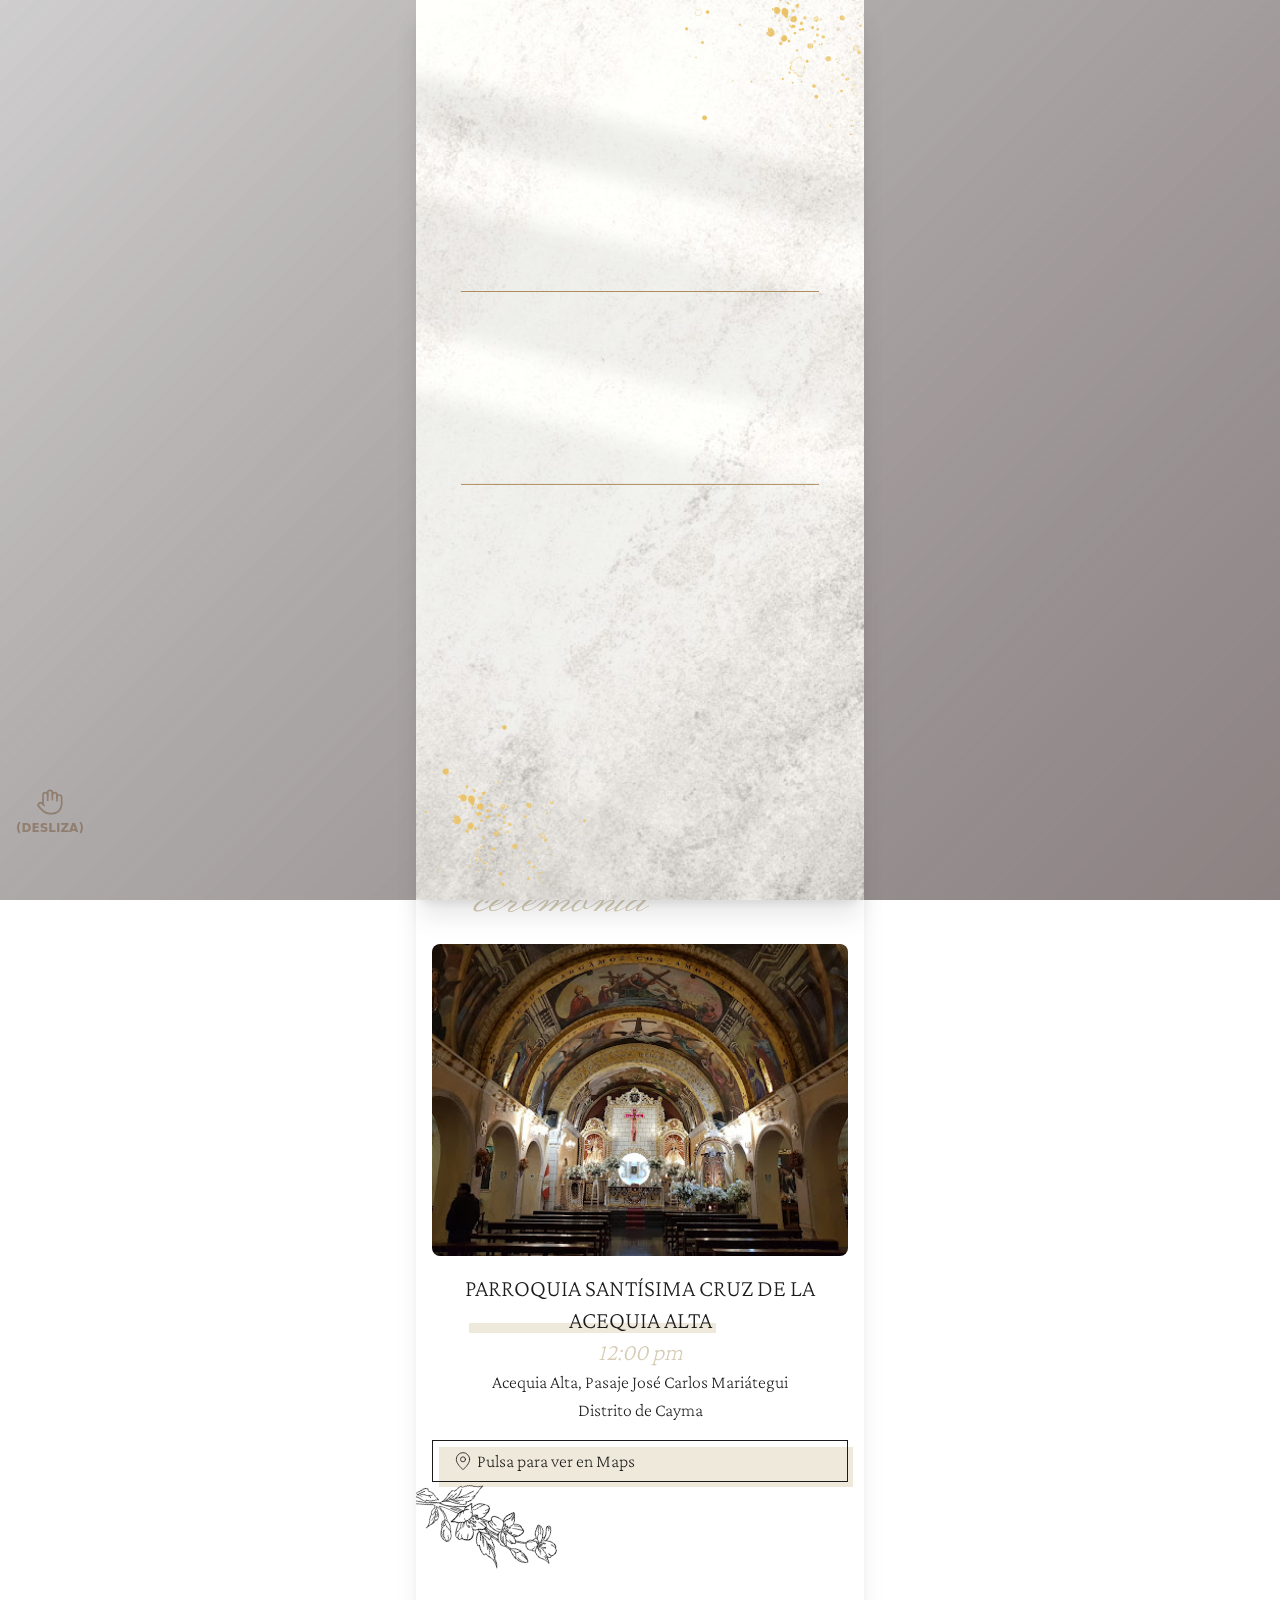
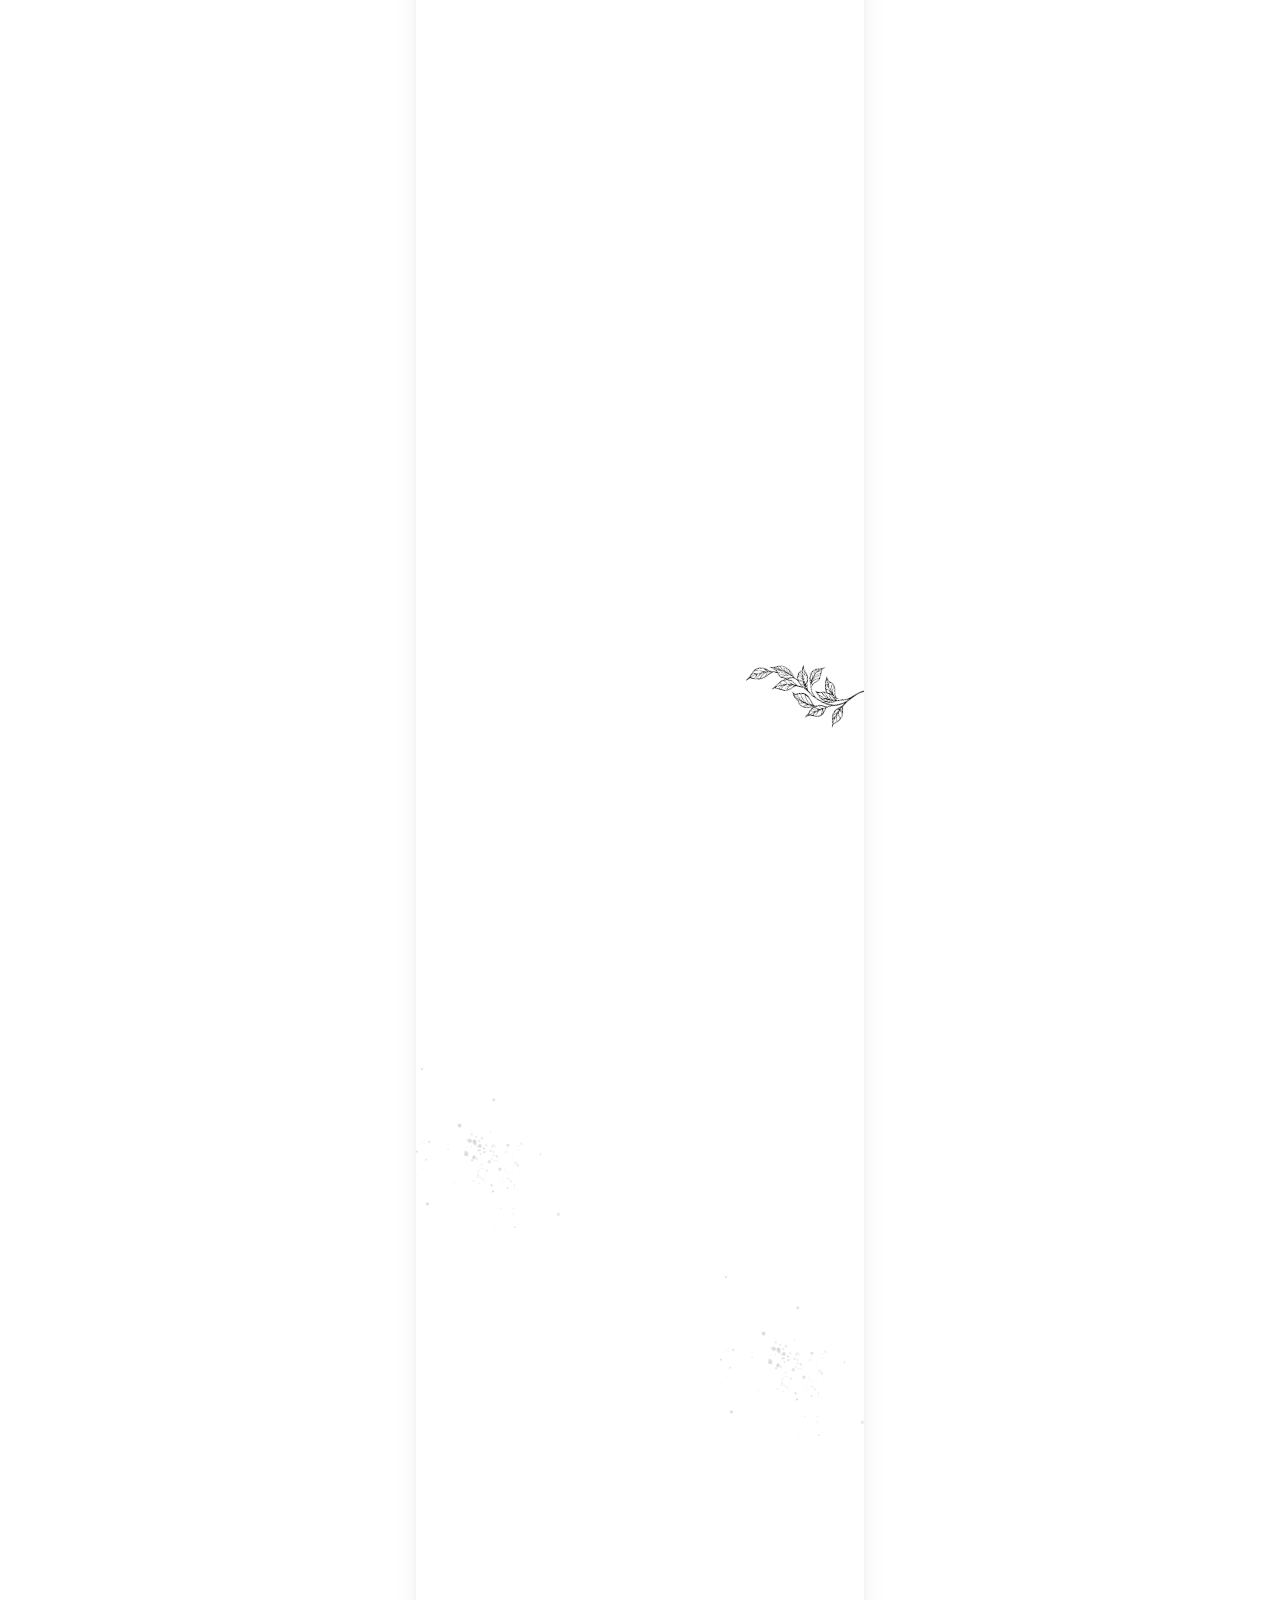
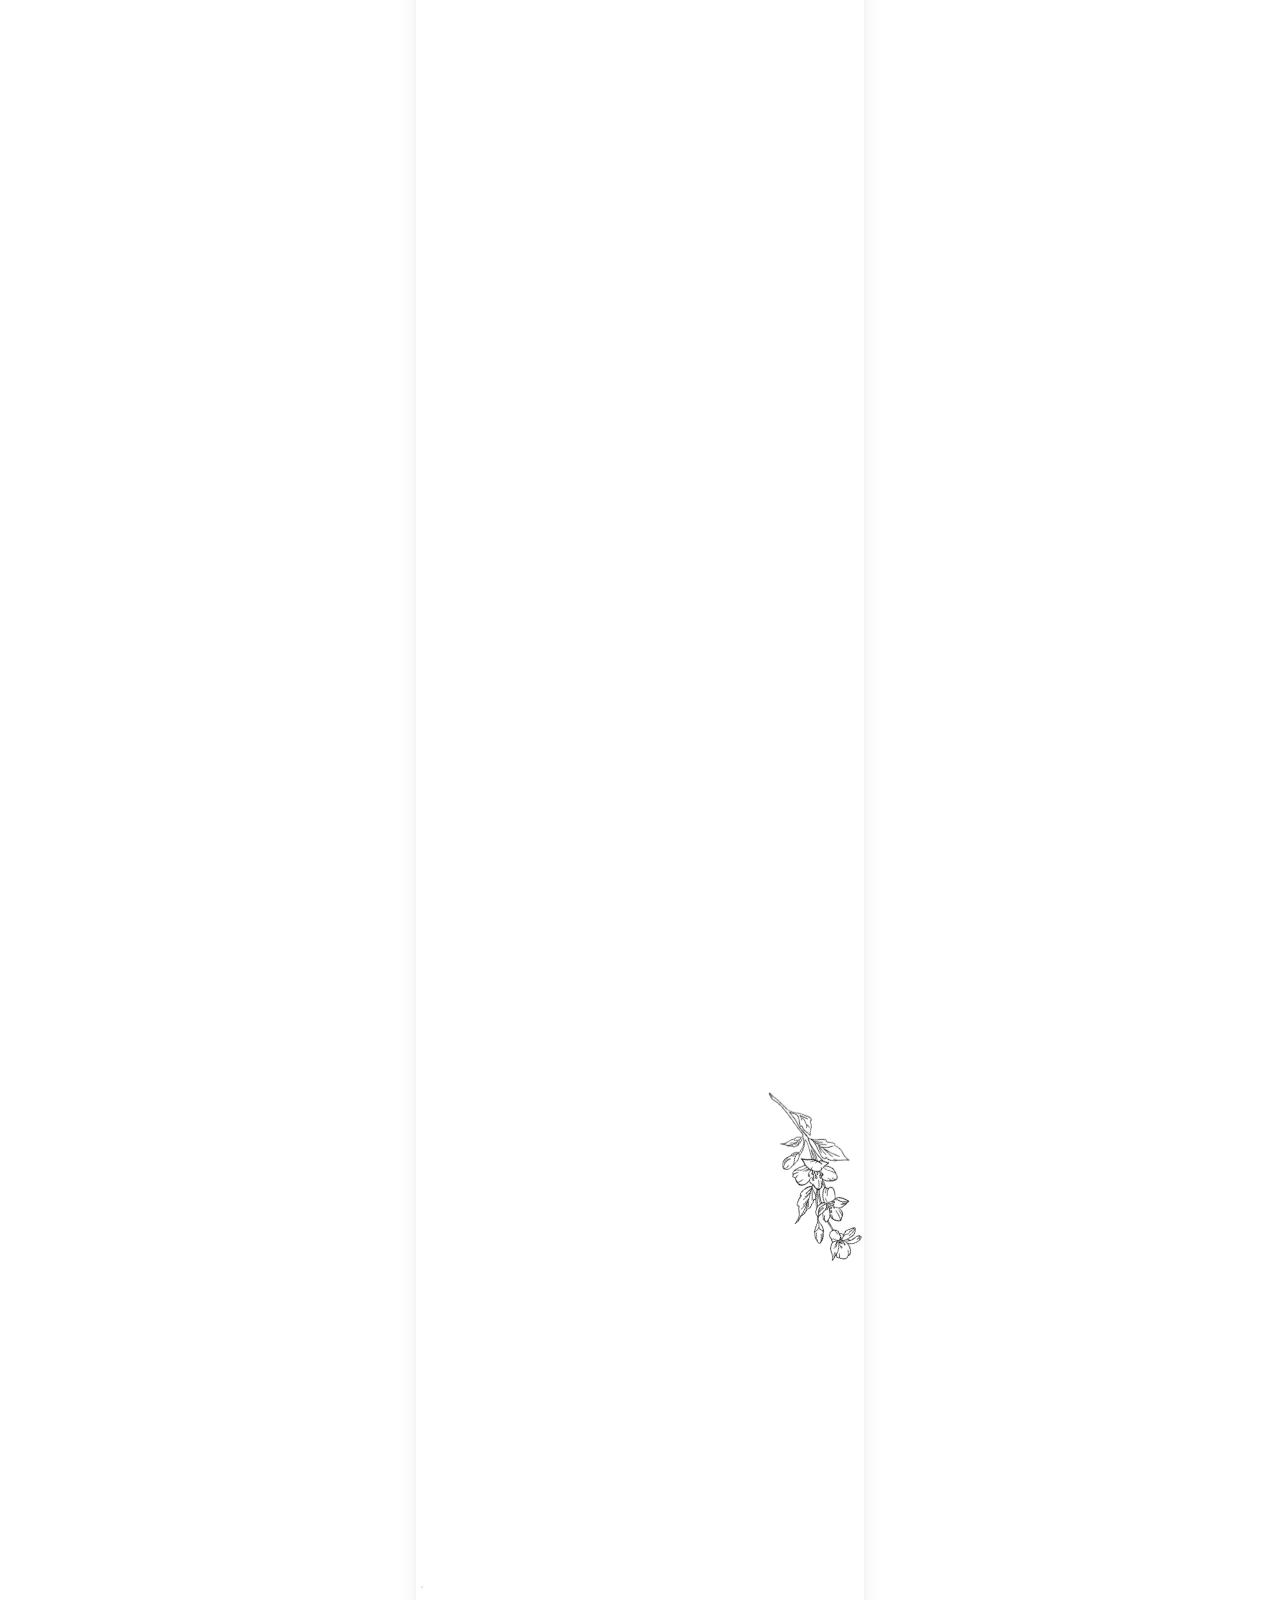
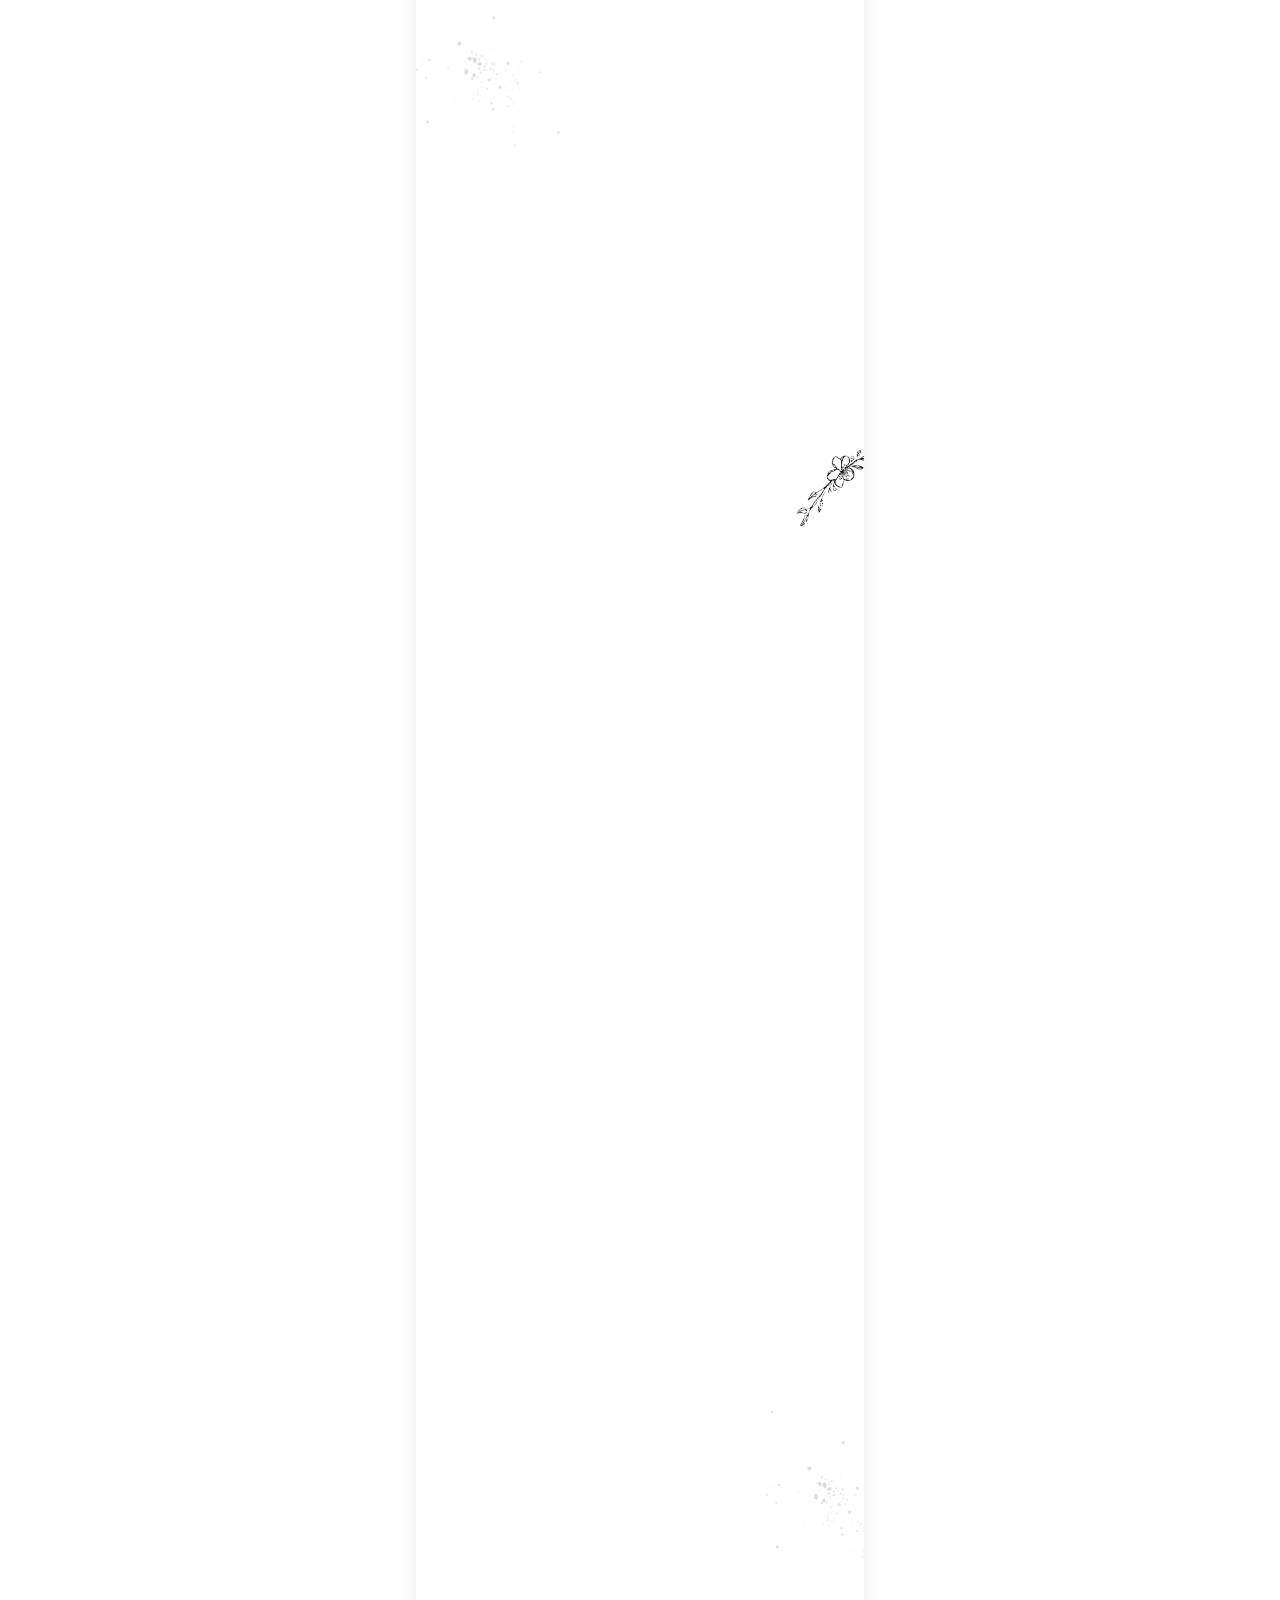
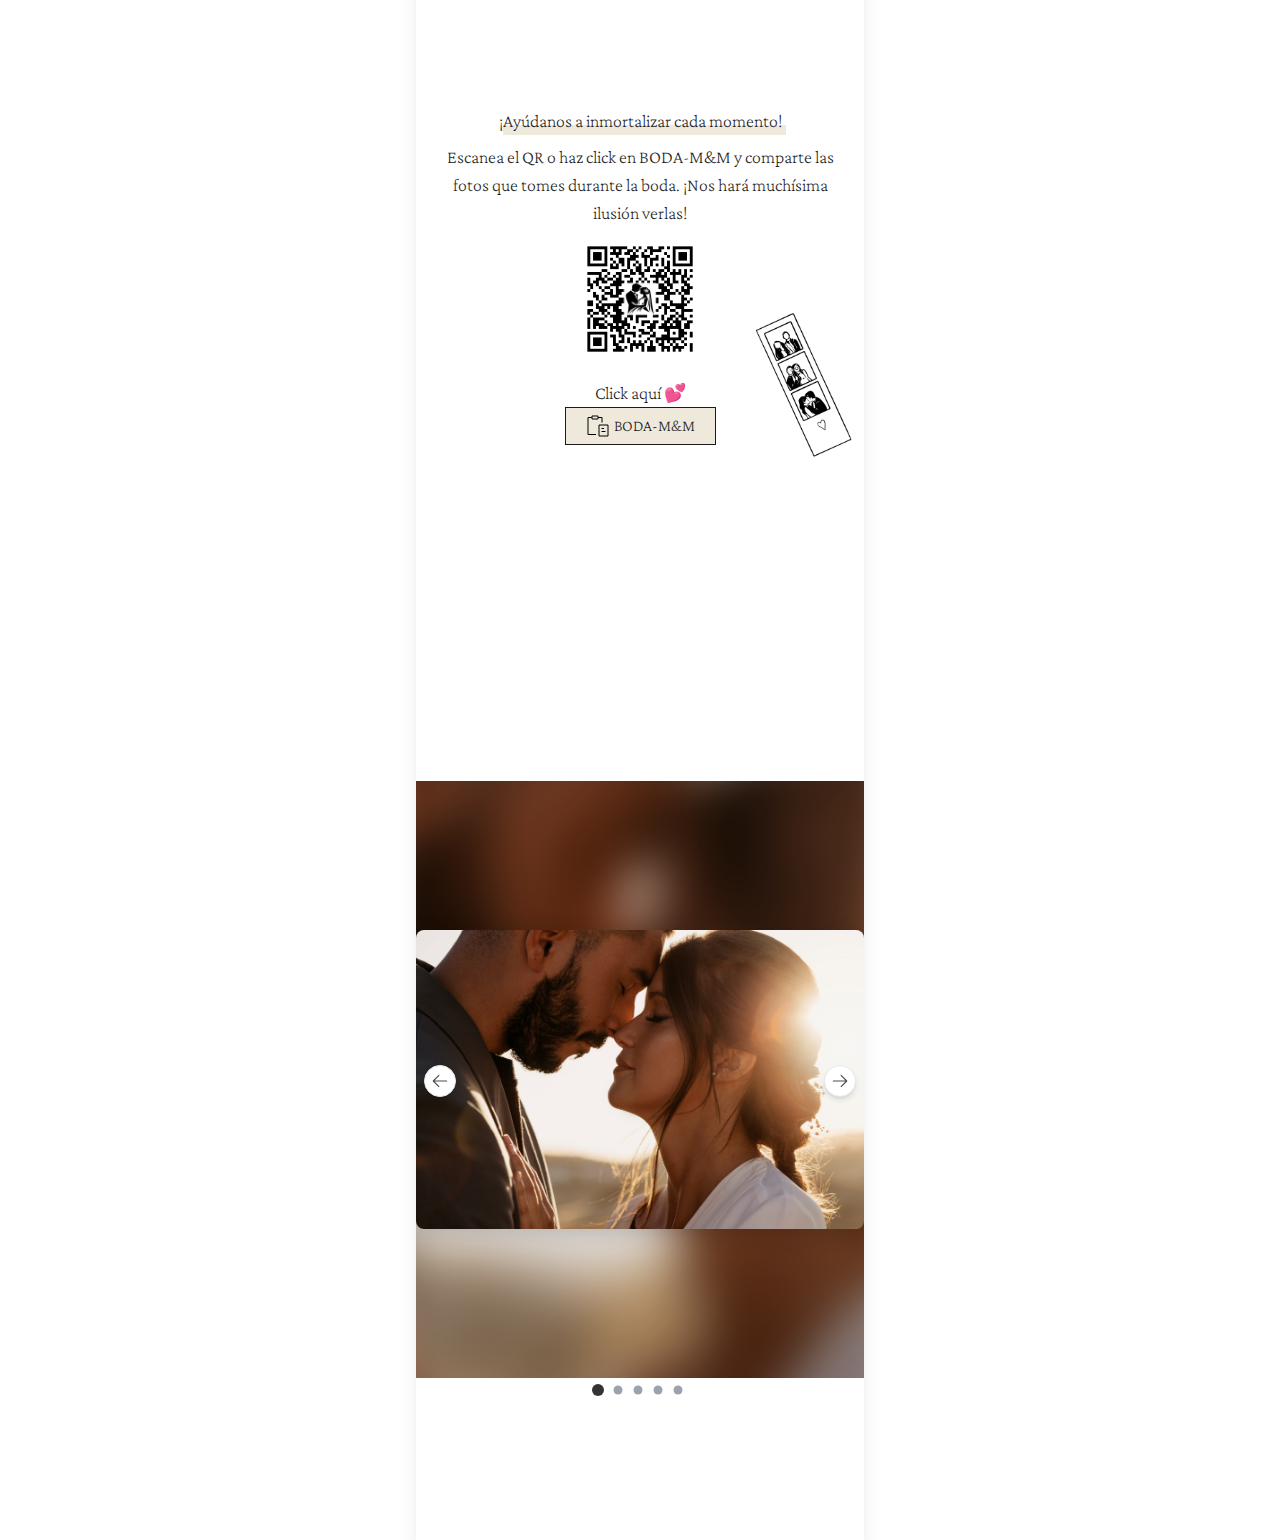
<file: index.html>
﻿<!DOCTYPE html>
<html translate="no" data-theme="light" lang="es"><head><meta http-equiv="Content-Type" content="text/html; charset=UTF-8"><meta name="viewport" content="width=device-width"><title>Mario &amp; Marberly</title><meta name="author" content="Mario & Marberly"><meta name="color-scheme" content="light"><meta property="og:title" content="Mario &amp; Marberly"><meta property="og:description" content="Tras 6 años de amor y aprendizajes 💕✨, damos el &quot;sí&quot; ante Dios 🙏💍 y queremos que seas parte de nuestra alegría 🎉🤍."><meta property="og:type" content="website"><meta name="google" content="notranslate"><link rel="preload" href="./assets/fonts/cc233da5aaec1a38-s.p.woff2" as="font" type="font/woff2" crossorigin="anonymous"><link rel="preload" href="./assets/fonts/8097b23520b24fd8-s.p.woff2" as="font" type="font/woff2" crossorigin="anonymous"><link rel="stylesheet" href="./assets/css/4acffa2954bbc9f0.css"><link rel="stylesheet" href="./assets/css/d2e84c79f697db76.css"></head>
<script>
  // FORCE SCROLL TO TOP IMMEDIATELY ON PAGE LOAD
  if ('scrollRestoration' in history) {
    history.scrollRestoration = 'manual';
  }
  window.scrollTo(0, 0);
  
  // Ensure intro screen is always shown on page load
  document.addEventListener('DOMContentLoaded', function() {
    window.scrollTo(0, 0);
    const intro = document.getElementById('intro-screen');
    if (intro) {
      intro.classList.remove('hidden');
      intro.style.display = 'flex';
    }
  });
  
  // Also force scroll on load event
  window.addEventListener('load', function() {
    window.scrollTo(0, 0);
  });
</script>
</head><body translate="no" onload="window.scrollTo(0,0)">
<style>
  #intro-screen { 
    display: flex !important; 
    position: fixed;
    top: 0;
    left: 0;
    right: 0;
    bottom: 0;
    z-index: 99999;
  }
  #intro-screen.hidden { display: none !important; }
  
  /* Animaciones de entrada para flores */
  @keyframes flowerReveal {
    from { 
      opacity: 0; 
      transform: translateY(30%) scale(0.7);
    }
    to { 
      opacity: 1; 
      transform: translateY(0) scale(1);
    }
  }
  
  /* Animaciones para nombres */
  @keyframes slideFromLeft {
    from { 
      opacity: 0; 
      transform: translateX(-10%);
    }
    to { 
      opacity: 1; 
      transform: translateX(0);
    }
  }
  
  @keyframes slideFromRight {
    from { 
      opacity: 0; 
      transform: translateX(10%);
    }
    to { 
      opacity: 1; 
      transform: translateX(0);
    }
  }
  
  @keyframes fadeIn {
    from { opacity: 0; }
    to { opacity: 1; }
  }
  
  @keyframes slideDown {
    from { 
      opacity: 0; 
      transform: translateY(-15px);
    }
    to { 
      opacity: 1; 
      transform: translateY(0);
    }
  }
  
  .intro-flower-top {
    animation: flowerReveal 0.8s ease-out 0.2s forwards;
  }
  
  .intro-flower-bottom {
    animation: flowerReveal 0.8s ease-out 0.4s forwards;
  }
  
  .intro-name-left {
    animation: slideFromLeft 0.8s ease-out 0.6s forwards;
  }
  
  .intro-name-right {
    animation: slideFromRight 0.8s ease-out 0.6s forwards;
  }
  
  .intro-ampersand {
    animation: fadeIn 0.8s ease-out 0.8s forwards;
  }
  
  .intro-message {
    animation: slideDown 0.6s ease-out 1s forwards;
  }
  
  .intro-pulse {
    animation: fadeIn 0.6s ease-out 1.2s forwards, lightpulse 2s ease-in-out 2s infinite;
  }
  
  @keyframes lightpulse {
    0%, 100% { transform: scale(1); }
    50% { transform: scale(1.2); }
  }
  
  /* Indicador de scroll */
  @keyframes bounce {
    0%, 100% { transform: translateY(0); }
    50% { transform: translateY(10px); }
  }
  
  .scroll-indicator {
    animation: bounce 2s ease-in-out infinite;
  }
  
  /* Animación manito de deslizar */
  .scroll-hand-bounce {
    animation: handBounce 1.5s ease-in-out infinite;
  }
  
  @keyframes handBounce {
    0%, 100% { transform: translateY(0); }
    50% { transform: translateY(8px); }
  }
  
  #scroll-indicator {
    transition: opacity 0.5s ease-out;
  }
  
  /* Carrusel de fotos */
  #carousel-container {
    display: flex;
    transition: transform 0.5s ease-in-out;
  }
  
  .carousel-album_emblaSlide__GppdZ {
    min-width: 100%;
    flex-shrink: 0;
  }
  
  .carousel-slide {
    position: relative;
    width: 100%;
    aspect-ratio: 3/4;
    display: flex;
    align-items: center;
    justify-content: center;
    overflow: hidden;
    background-color: #efe9db;
  }
  
  .carousel-slide .carousel-bg {
    position: absolute;
    top: 0;
    left: 0;
    width: 100%;
    height: 100%;
    object-fit: cover;
    filter: blur(20px) brightness(0.9);
    transform: scale(1.2);
    z-index: 1;
  }
  
  .carousel-slide .carousel-img {
    position: relative;
    max-width: 100%;
    max-height: 100%;
    object-fit: contain;
    z-index: 2;
    border-radius: 8px;
    box-shadow: 0 4px 20px rgba(0,0,0,0.15);
  }
  
  /* Overlay de transición */
  #page-overlay {
    position: fixed;
    top: 0;
    left: 0;
    right: 0;
    bottom: 0;
    background: linear-gradient(135deg, rgba(149, 147, 147, 0.26), rgba(120, 109, 109, 0.62));
    z-index: 9999;
    pointer-events: none;
    transition: opacity 1s ease-out;
  }
  
  #page-overlay.fade-out {
    opacity: 0;
  }
  
  /* Animación del fondo del botón (efecto 3D slide) */
  @keyframes buttonBgSlide {
    0% {
      left: 12px;
      top: 12px;
      opacity: 0;
    }
    50% {
      opacity: 1;
    }
    100% {
      left: 6px;
      top: 6px;
      opacity: 1;
    }
  }
  
  .btn-animate::before {
    animation: buttonBgSlide 0.6s ease-out forwards !important;
  }
  
  /* Efecto hover del botón - desplazamiento suave */
  button div.relative.border-\[\#1b1b1b\]::before {
    transition: left 0.5s ease-out, top 0.5s ease-out !important;
    z-index: -1 !important;
  }
  
  button div.relative.border-\[\#1b1b1b\]:hover::before {
    left: 0px !important;
    top: 0px !important;
  }
  
  /* Asegurar que el contenido del botón esté encima */
  button div.relative.border-\[\#1b1b1b\] > * {
    position: relative;
    z-index: 2;
  }
  
  /* Efecto del corazón */
  @keyframes heartBeat {
    0% { transform: scale(0.5); opacity: 0; }
    50% { transform: scale(1.1); opacity: 1; }
    100% { transform: scale(1); opacity: 1; }
  }
  
  .heart-animate {
    animation: heartBeat 0.8s ease-out forwards;
  }
</style>
<div id="page-overlay"></div>
<div id="intro-screen">
  <main class="min-h-screen w-full">
    <section class="overflow-hidden mx-auto h-full min-h-screen w-full max-w-md overflow-x-clip sm:shadow-xl">
      <button class="relative z-30 flex h-full min-h-[100dvh] w-full flex-col justify-center bg-cover bg-no-repeat" style="background-image: url('./assets/img/bg-cover.jpg'); opacity: 1; cursor: pointer;">
        
        <!-- Sombra y efectos -->
        <div class="absolute bottom-0 left-0 right-0 top-0 h-full w-full">
          <img class="h-full w-full object-cover opacity-20" src="./assets/img/shadow.png" alt="shadow">
          <img class="absolute -right-[15%] -top-[10%] h-[25vh] w-[55%] object-cover" src="./assets/img/drops2.png" alt="shadow">
          <img class="absolute -bottom-[5%] -left-[10%] h-[30vh] w-[55%] object-cover" src="./assets/img/drops2.png" alt="shadow">
        </div>
        
        <!-- Contenido principal -->
        <div class="flex w-full flex-col items-center justify-center gap-4 text-3xl leading-10">
          <div class="relative w-full overflow-visible">
            
            <!-- Flores superiores -->
            <div class="mx-auto w-4/5 overflow-hidden border-b border-[#ac8d61]">
              <img src="./assets/img/flowers1-cover.png" alt="cover" class="w-full intro-flower-top" style="opacity: 0; transform: translateY(30%) scale(0.7);">
            </div>
            
            <!-- Nombres - Mario & Marberly (estructura original) -->
            <div class="relative font-amsterdam text-[#998067] overflow-visible py-8">
              <p class="text-nowrap text-[50px] mb-12 intro-name-left" style="opacity: 0; transform: translateX(-10%);">Mario</p>
              <div class="absolute bottom-0 left-0 right-0 top-0 flex h-full w-full items-center justify-center intro-ampersand" style="opacity: 0;">
                <p class="__className_b2dd9e text-[100px] leading-[100px] text-[#998067]" style="opacity: 0.5;">&amp;</p>
              </div>
              <p class="text-nowrap text-[50px] mt-12 intro-name-right" style="opacity: 0; transform: translateX(10%);">Marberly</p>
            </div>
            
            <!-- Flores inferiores -->
            <div class="mx-auto w-4/5 -scale-y-100 overflow-hidden border-b border-[#ac8d61]">
              <img src="./assets/img/flowers1-cover.png" alt="cover" class="w-full intro-flower-bottom" style="opacity: 0; transform: translateY(30%) scale(0.7);">
            </div>
            
          </div>
        </div>
        
        <!-- Mensaje inferior -->
        <div class="relative __className_b2dd9e">
          <p class="mt-0 text-2xl md:mt-3 intro-message" style="opacity: 0; transform: translateY(-15px);">Tenemos una noticia...</p>
          <p class="animate-lightpulse text-2xl text-[#998067] intro-pulse" style="opacity: 0;">¡Pulsa aquí y desliza!</p>
          <!-- Indicador de scroll -->
          <div class="scroll-indicator mt-6" style="opacity: 0; animation: fadeIn 0.6s ease-out 1.5s forwards, bounce 2s ease-in-out 2s infinite;">
            <svg xmlns="http://www.w3.org/2000/svg" width="24" height="24" viewBox="0 0 24 24" fill="none" stroke="#998067" stroke-width="2" stroke-linecap="round" stroke-linejoin="round" class="mx-auto">
              <path d="M12 5v14"></path>
              <path d="m19 12-7 7-7-7"></path>
            </svg>
          </div>
        </div>
        
      </button>
    </section>
  </main>
</div>
<!-- FIN INTRO SCREEN --><main class="min-h-screen w-full"><section class=" mx-auto h-full min-h-screen w-full max-w-md overflow-x-clip sm:shadow-xl"><div class="fixed left-0 top-0 z-10 max-h-screen min-h-screen w-full" style="background: linear-gradient(135deg, rgba(149, 147, 147, 0.26), rgba(120, 109, 109, 0.62));"></div><div class="block relative z-20 text-lg __className_b2dd9e text-[#1b1b1b] w-full items-center justify-center overflow-hidden bg-white text-center"><div class="relative"><div class="relative z-10 overflow-x-hidden" style="opacity: 1;"><img src="./assets/img/cover.jpg" class="relative h-auto w-full object-cover" style="filter: sepia(0%);"></div></div><div class="relative py-6"><div class="absolute z-[1] bottom-0 left-0 right-0 top-0 flex h-full w-full items-start"><img width="192" height="213" class="h-auto w-[192px] pointer-events-none -translate-x-1/3 -translate-y-1/4 scale-[1.5] object-contain" src="./assets/img/dropsgray.png" alt="drops"></div><p class="relative break-words px-2  z-20 text-4xl leading-[1.6] font-amsterdam text-[#998067]" style="opacity: 0; filter: blur(3px);"><span class="inline-block">Mario</span><span class="mx-2">&amp;</span><span class="inline-block">Marberly</span></p></div><div class="relative py-4"><div class="absolute z-10 bottom-0 left-0 right-0 top-0 flex h-full w-full items-end justify-end"><img class="-scale-x-1 pointer-events-none h-auto w-1/3 translate-x-1/4 scale-[1.6] object-contain" src="./assets/img/dropsgray.png" alt="drops"></div><div class="relative z-20 overflow-visible pb-8 pt-2 __className_b2dd9e"><div class="absolute bottom-0 left-0 right-0 top-0 overflow-visible"><img src="./assets/img/heart.png" alt="heart" class="mx-auto h-full" style="opacity: 0; transform: scale(0.8);"></div><p class="relative z-10 mx-auto w-1/2 pt-3 text-2xl uppercase" style="opacity: 0; transform: translateX(25px);">¡NOS CASAMOS!</p><div class="relative z-10 flex justify-center gap-1 pb-6 text-xl" style="opacity: 0; transform: translateX(-25px);"><span class="animate-pulsetext">25</span><span>·</span><span class="animate-pulsetext">04</span><span>·</span><span class="animate-pulsetext">2026</span></div></div></div><div class="relative mt-12" style="opacity: 0;"><div class="group before:border-[#1b1b1b] after:border-[#1b1b1b] relative mx-auto w-[70%] bg-transparent py-8 before:absolute before:inset-0 before:border-l before:border-t after:absolute after:inset-0 after:border-b after:border-r md:w-3/4" style="perspective: 2000px; transform-style: preserve-3d; transform: rotateY(-20deg) skewY(3deg);"><div class="relative -left-[30px] flex w-[calc(100%+60px)] items-center bg-[#efe9db] py-6" style="transform: rotateY(20deg) skewY(-3deg);"><div class="absolute -left-4 -top-4 h-16 w-16 -scale-x-100 overflow-visible p-2"><img src="./assets/img/flower-dec.png" alt="fw" class="object-contain" style="transform: scale(1.2) rotate(108deg);"></div><div class="w-full px-9 text-center"><div class="">"De manera que ya no son dos, si no una sola carne. Pues bien, lo que Dios unió no lo separe el hombre". Mt 19, 6</div></div></div></div></div><div class="mt-12 flex overflow-visible"><div class="relative grid w-full grid-cols-1 gap-4 overflow-visible pb-12"><div class="pointer-events-none absolute bottom-0 right-0 z-0 h-12 w-full overflow-visible"><img class="w-28" src="./assets/img/flower-dec2.png" alt="dec" style="transform: scale(-1.3) rotate(-25deg);"></div><div class="relative px-4"><h2 class="relative text-4xl z-20 text-left" style="opacity: 0; transform: translateX(25px);">CEREMONIA</h2><div class="absolute left-0 top-0 z-0 px-4 text-left" style="opacity: 0; transform: translateX(-25px);"><span class="__className_146def text-6xl inline-block translate-x-1/4 lowercase text-[#d6ccb5]">CEREMONIA</span></div></div><div class="px-4 pt-6"><img src="./assets/img/Parroquia.jpg" alt="Parroquia" class="w-full rounded-lg mb-4" style="opacity: 0; transform: translateY(25px);"><span class="relative text-2xl"><span style="opacity: 1;">PARROQUIA SANTÍSIMA CRUZ DE LA ACEQUIA ALTA</span><div class="pointer-events-none absolute bottom-0 left-0 right-0 top-0"><div class="absolute bottom-0 left-1 z-[-1] h-[10px] bg-[#efe9db]" style="width: 100%;"></div></div></span><p class="text-2xl italic text-[#d6ccb5]" style="opacity: 1; transform: none;">12:00 pm</p><p style="opacity: 1; transform: none;">Acequia Alta, Pasaje José Carlos Mariátegui</p><p style="opacity: 1; transform: none;">Distrito de Cayma</p><div class="relative mt-4 overflow-visible"><a href="https://maps.app.goo.gl/xfxbUeMcKoATqHB99" target="_blank" rel="noopener noreferrer"><div class="relative border-[#1b1b1b] flex items-center gap-1 border px-5 py-1.5  before:absolute before:left-1.5 before:top-1.5 before:-z-10 before:h-full before:w-full before:bg-[#efe9db] before:transition-all before:duration-500 before:content-[''] hover:before:left-0 hover:before:top-0" style="opacity: 1;"><svg xmlns="http://www.w3.org/2000/svg" width="24" height="24" viewBox="0 0 24 24" fill="none" stroke="currentColor" stroke-width="1" stroke-linecap="round" stroke-linejoin="round" class="lucide lucide-map-pin h-5 w-5 animate-lightpulse"><path d="M20 10c0 4.993-5.539 10.193-7.399 11.799a1 1 0 0 1-1.202 0C9.539 20.193 4 14.993 4 10a8 8 0 0 1 16 0"></path><circle cx="12" cy="10" r="3"></circle></svg><span>Pulsa para ver en Maps</span></div></a></div></div></div></div><div class="mt-12 flex overflow-visible"><div class="relative grid w-full grid-cols-1 gap-4 overflow-visible py-12"><div class="pointer-events-none absolute bottom-0 right-0 z-0 h-12 w-full overflow-visible"><img class="relative -top-3 right-8 ml-auto w-14" src="./assets/img/flower-dec3.png" alt="dec" style="transform: rotate(-75deg);"></div><div class="relative px-4"><h2 class="relative text-4xl z-20 text-left" style="opacity: 0; transform: translateX(25px);">RECEPCIÓN</h2><div class="absolute left-0 top-0 z-0 px-4 text-left" style="opacity: 0; transform: translateX(-25px);"><span class="__className_146def text-6xl inline-block translate-x-1/4 lowercase text-[#d6ccb5]">RECEPCIÓN</span></div></div><div class="px-4 pt-6"><img src="./assets/img/salondeevento.jpg" alt="Salón de Eventos" class="w-full rounded-lg mb-4" style="opacity: 0; transform: translateY(25px);"><span class="relative text-2xl"><span style="opacity: 0; transform: translateX(-25px);">SALÓN DE EVENTOS LAGUNA DORADA - SALÓN A</span><div class="pointer-events-none absolute bottom-0 left-0 right-0 top-0"><div class="absolute bottom-0 left-1 z-[-1] h-[10px] bg-[#efe9db]" style="width: 100%;"></div></div></span><p class="text-2xl italic text-[#d6ccb5]" style="opacity: 0; transform: translateX(25px);">1:30 pm</p><p style="opacity: 0; transform: translateY(15px);">Av. Primaveras S/N a la altura del Km 6</p><p style="opacity: 0; transform: translateY(15px);">de la Avenida Aviación, Distrito de Cerro Colorado</p><div class="relative mt-4 overflow-visible"><a href="https://maps.app.goo.gl/MZNkPDYKDUEciLjr6" target="_blank" rel="noopener noreferrer"><div class="relative border-[#1b1b1b] flex items-center gap-1 border px-5 py-1.5  before:absolute before:left-0 before:top-0 before:-z-10 before:h-full before:w-full before:bg-[#efe9db] before:transition-all before:duration-500 before:content-[''] hover:before:left-0 hover:before:top-0" style="opacity: 1;"><svg xmlns="http://www.w3.org/2000/svg" width="24" height="24" viewBox="0 0 24 24" fill="none" stroke="currentColor" stroke-width="1" stroke-linecap="round" stroke-linejoin="round" class="lucide lucide-map-pin h-5 w-5 animate-lightpulse"><path d="M20 10c0 4.993-5.539 10.193-7.399 11.799a1 1 0 0 1-1.202 0C9.539 20.193 4 14.993 4 10a8 8 0 0 1 16 0"></path><circle cx="12" cy="10" r="3"></circle></svg><span>Pulsa para ver en Maps</span></div></a></div></div></div></div><div class="mt-12 flex overflow-visible"><div class="relative grid w-full grid-cols-1 gap-4 overflow-visible py-12"><div class="pointer-events-none absolute bottom-0 left-0 right-0 top-0 z-0 h-full w-full overflow-visible" style="background-image: url(&quot;./assets/img/drops-gray.png&quot;); background-size: 144px; background-repeat: no-repeat; background-position: 0% 100%;"></div><div class="relative px-4"><h2 class="relative text-4xl z-20 text-left" style="opacity: 0; transform: translateX(25px);">CÓDIGO DE VESTIMENTA</h2><div class="absolute left-0 top-0 z-0 px-4 text-left" style="opacity: 0; transform: translateX(-25px);"><span class="__className_146def text-6xl inline-block translate-x-1/4 lowercase text-[#d6ccb5]">CÓDIGO DE VESTIMENTA</span></div></div><div class="px-4 pt-8"><div><span class="relative text-2xl"><span style="opacity: 1;">FORMAL</span><div class="pointer-events-none absolute bottom-0 left-0 right-0 top-0"><div class="absolute bottom-0 left-1 z-[-1] h-[10px] bg-[#efe9db]" style="width: 100%;"></div></div></span><div style="opacity: 1; transform: none;">El blanco está reservado para la novia,<br>¡nos encantará verte en otros colores!</div><div class="relative mt-2 flex w-full flex-wrap justify-center"><div class="mx-auto flex items-center justify-center gap-2 py-4"><img src="./assets/img/suit.png" alt="dc1-1" class="h-44 w-auto object-cover" style="opacity: 1; transform: none;"><img src="./assets/img/dress.png" alt="dc1-2" class="h-44 w-auto object-cover" style="opacity: 1; transform: none;"></div></div></div></div></div></div>
<!-- SECCIÓN PADRES Y PADRINOS -->
<div class="mt-12 flex overflow-visible"><div class="relative grid w-full grid-cols-1 gap-4 overflow-visible py-12"><div class="pointer-events-none absolute bottom-0 left-0 right-0 top-0 z-0 h-full w-full overflow-visible" style="background-image: url('./assets/img/drops-gray.png'); background-size: 144px; background-repeat: no-repeat; background-position: 100% 0%;"></div><div class="relative px-4"><h2 class="relative text-4xl z-20 text-left" style="opacity: 0; transform: translateX(25px);">NUESTROS PADRES</h2><div class="absolute left-0 top-0 z-0 px-4 text-left" style="opacity: 0; transform: translateX(-25px);"><span class="__className_146def text-6xl inline-block translate-x-1/4 lowercase text-[#d6ccb5]">NUESTROS PADRES</span></div></div><div class="px-4 pt-8">
<!-- Padres de la Novia -->
<div class="relative mt-4" style="opacity: 0; transform: translateX(-25px);"><div class="group before:border-[#1b1b1b] after:border-[#1b1b1b] relative mx-auto w-[90%] bg-transparent py-6 before:absolute before:inset-0 before:border-l before:border-t after:absolute after:inset-0 after:border-b after:border-r" style="perspective: 2000px; transform-style: preserve-3d;"><div class="relative flex w-full items-center bg-[#efe9db] py-4 px-4"><div class="w-full text-center"><img src="./assets/img/iconoNovia.png" alt="Novia" class="w-16 h-16 mx-auto mb-2 object-contain" style="opacity: 0; transform: scale(0.8);"><p class="text-xl font-semibold text-[#998067] mb-2">Padres de la Novia</p><p class="text-lg" style="opacity: 0; transform: translateY(10px);">Emiliano Libandro Chuctaya</p><p class="text-lg" style="opacity: 0; transform: translateY(10px);">Dolores Cadena Molina</p></div></div></div></div>
<!-- Padres del Novio -->
<div class="relative mt-6" style="opacity: 0; transform: translateX(25px);"><div class="group before:border-[#1b1b1b] after:border-[#1b1b1b] relative mx-auto w-[90%] bg-transparent py-6 before:absolute before:inset-0 before:border-l before:border-t after:absolute after:inset-0 after:border-b after:border-r" style="perspective: 2000px; transform-style: preserve-3d;"><div class="relative flex w-full items-center bg-[#efe9db] py-4 px-4"><div class="w-full text-center"><img src="./assets/img/iconoNovio.png" alt="Novio" class="w-16 h-16 mx-auto mb-2 object-contain" style="opacity: 0; transform: scale(0.8);"><p class="text-xl font-semibold text-[#998067] mb-2">Padres del Novio</p><p class="text-lg" style="opacity: 0; transform: translateY(10px);">Eloy Mario Chura Gallegos</p><p class="text-lg" style="opacity: 0; transform: translateY(10px);">Miriam Nancy Puma Moncca</p></div></div></div></div>
</div></div></div>
<!-- SECCIÓN PADRINOS -->
<div class="mt-12 flex overflow-visible"><div class="relative grid w-full grid-cols-1 gap-4 overflow-visible py-12"><div class="pointer-events-none absolute bottom-0 right-0 z-0 h-12 w-full overflow-visible"><img class="w-28 ml-auto" src="./assets/img/flower-dec2.png" alt="dec" style="transform: scale(-1.3) rotate(25deg);"></div><div class="relative px-4"><h2 class="relative text-4xl z-20 text-left" style="opacity: 0; transform: translateX(25px);">NUESTROS PADRINOS</h2><div class="absolute left-0 top-0 z-0 px-4 text-left" style="opacity: 0; transform: translateX(-25px);"><span class="__className_146def text-6xl inline-block translate-x-1/4 lowercase text-[#d6ccb5]">NUESTROS PADRINOS</span></div></div><div class="px-4 pt-8">
<!-- Padrinos de Boda / Sacramento -->
<div class="relative mt-4" style="opacity: 0; transform: scale(0.9);"><div class="group before:border-[#1b1b1b] after:border-[#1b1b1b] relative mx-auto w-[90%] bg-transparent py-6 before:absolute before:inset-0 before:border-l before:border-t after:absolute after:inset-0 after:border-b after:border-r" style="perspective: 2000px; transform-style: preserve-3d;"><div class="relative flex flex-col w-full items-center bg-[#efe9db] py-4 px-4"><img src="./assets/img/PADRINOSSACRAMENTO.png" alt="Padrinos Sacramento" class="w-20 h-20 object-contain mb-2 animate-heartBeat" style="opacity: 0; transform: scale(0.8);"><div class="w-full text-center"><p class="text-xl font-semibold text-[#998067] mb-2">Padrinos de Sacramento</p><p class="text-lg" style="opacity: 0; transform: translateY(10px);">Eloy Mario Chura Gallegos</p><p class="text-lg" style="opacity: 0; transform: translateY(10px);">Miriam Nancy Puma Moncca</p></div></div></div></div>
<!-- Padrinos de Aros -->
<div class="relative mt-6" style="opacity: 0; transform: scale(0.9);"><div class="group before:border-[#1b1b1b] after:border-[#1b1b1b] relative mx-auto w-[90%] bg-transparent py-6 before:absolute before:inset-0 before:border-l before:border-t after:absolute after:inset-0 after:border-b after:border-r" style="perspective: 2000px; transform-style: preserve-3d;"><div class="relative flex flex-col w-full items-center bg-[#efe9db] py-4 px-4"><img src="./assets/img/PADRINOSAROS.png" alt="Padrinos Aros" class="w-20 h-20 object-contain mb-2 animate-heartBeat" style="opacity: 0; transform: scale(0.8);"><div class="w-full text-center"><p class="text-xl font-semibold text-[#998067] mb-2">Padrinos de Aros</p><p class="text-lg" style="opacity: 0; transform: translateY(10px);">Luis Fajardo Karlo</p><p class="text-lg" style="opacity: 0; transform: translateY(10px);">Elizabeth Gallegos Gallegos</p></div></div></div></div>
</div></div></div>
<!-- Mensaje especial -->
<div class="relative mt-12" style="opacity: 0;"><div class="group before:border-[#1b1b1b] after:border-[#1b1b1b] relative mx-auto w-[70%] bg-transparent py-8 before:absolute before:inset-0 before:z-20 before:border-l before:border-t after:absolute after:inset-0 after:z-0 after:border-b after:border-r md:w-3/4" style="perspective: 2000px; transform-style: preserve-3d; transform: rotateY(20deg) skewY(-3deg);"><div class="relative -left-[30px] z-10 flex w-[calc(100%+60px)] items-center bg-[#efe9db] py-6" style="transform: rotateY(-20deg) skewY(3deg);"><div class="w-full px-9 text-center"><div class="">Queremos que seas testigo de nuestro amor acompañándonos en este día tan especial</div></div></div></div></div><div class="relative mt-12 pb-12"><div class="pointer-events-none absolute bottom-0 left-0 right-0 top-0 z-0 h-full w-full overflow-visible" style="background-image: url(&quot;./assets/img/drops-gray.png&quot;); background-size: 144px; background-repeat: no-repeat; background-position: 0% 100%;"></div><div class="relative px-4"><h2 class="relative text-4xl z-20 text-left" style="opacity: 0; transform: translateX(25px);">ASISTENCIA</h2><div class="absolute left-0 top-0 z-0 px-4 text-left" style="opacity: 0; transform: translateX(-25px);"><span class="__className_146def text-6xl inline-block translate-x-1/4 lowercase text-[#d6ccb5]">ASISTENCIA</span></div></div><div class="relative w-full px-4 pt-8 text-2xl"><span class="relative text-2xl"><span style="opacity: 1;">¿Nos acompañas?</span><div class="pointer-events-none absolute bottom-0 left-0 right-0 top-0"><div class="absolute bottom-0 left-1 z-[-1] h-[10px] bg-[#efe9db]" style="width: 100%;"></div></div></span></div><div class="relative z-20 mt-4 "><a href="https://api.whatsapp.com/send?phone=51967200531&text=Hola+Marberly+%F0%9F%92%95%0ACon+mucha+alegr%C3%ADa+quiero+confirmar+mi+asistencia+a+su+matrimonio.+%C2%A1Ser%C3%A1+un+honor+acompa%C3%B1arlos+en+este+d%C3%ADa+tan+especial%21+%F0%9F%8E%89%E2%9C%A8" target="_blank" rel="noopener noreferrer"><div class="group mx-auto flex flex-col items-center justify-center gap-2 text-center"><img src="./assets/img/assist.png" class="relative mx-auto w-20" alt="assist" style="opacity: 0; transform: scale(0.8);"><div class="relative border-[#1b1b1b] flex items-center gap-1 border px-5 py-1.5 before:absolute before:left-0 before:top-0 before:-z-10 before:h-full before:w-full before:bg-[#efe9db] before:transition-all before:duration-500 before:content-[''] group-hover:before:left-0 group-hover:before:top-0" style="opacity: 1;"><svg xmlns="http://www.w3.org/2000/svg" width="24" height="24" viewBox="0 0 24 24" fill="none" stroke="currentColor" stroke-width="1" stroke-linecap="round" stroke-linejoin="round" class="lucide lucide-user-pen h-5 w-5 animate-lightpulse"><path d="M11.5 15H7a4 4 0 0 0-4 4v2"></path><path d="M21.378 16.626a1 1 0 0 0-3.004-3.004l-4.01 4.012a2 2 0 0 0-.506.854l-.837 2.87a.5.5 0 0 0 .62.62l2.87-.837a2 2 0 0 0 .854-.506z"></path><circle cx="10" cy="7" r="4"></circle></svg><span class="">Pulsa aquí para confirmar</span></div></div></a></div></div><div class="relative mt-12 pb-12"><div class="relative px-4"><h2 class="relative text-4xl z-20 text-left" style="opacity: 0; transform: translateX(25px);">ITINERARIO</h2><div class="absolute left-0 top-0 z-0 px-4 text-left" style="opacity: 0; transform: translateX(-25px);"><span class="__className_146def text-6xl inline-block translate-x-1/4 lowercase text-[#d6ccb5]">ITINERARIO</span></div></div><div class="relative grid grid-cols-1 place-items-center justify-center gap-4 px-8"><div class="pointer-events-none absolute bottom-0 right-0 z-0 h-12 w-full overflow-visible"><img class="relative -right-4 top-4 ml-auto w-24" src="./assets/img/flower-quote2.png" alt="dec" style="transform: scale(-1) rotate(-60deg);"></div><div class="relative z-20 flex w-full flex-col items-center justify-center gap-5 pt-12">
<!-- Misa -->
<div class="flex w-full flex-col items-center gap-2" style="opacity: 0; transform: translateX(-25px);"><div class="flex flex-col items-center justify-center"><div class="relative text-4xl italic"><span>12:00 p.m.</span><div class="pointer-events-none absolute bottom-0 left-0 right-0 top-0"><div class="absolute bottom-[4px] left-2.5 z-[-1] h-[10px] bg-[#efe9db]" style="width: 100%;"></div></div></div><div class="text-xl font-semibold text-[#998067] uppercase mt-1">Misa</div><p class="text-base text-center px-4 mt-1">Santa Misa y celebración del sacramento del matrimonio.</p></div></div>
<!-- Recepción de Invitados -->
<div class="flex w-full flex-col items-center gap-2" style="opacity: 0; transform: translateX(25px);"><div class="flex flex-col items-center justify-center"><div class="relative text-4xl italic"><span>1:30 p.m.</span><div class="pointer-events-none absolute bottom-0 left-0 right-0 top-0"><div class="absolute bottom-[4px] left-2.5 z-[-1] h-[10px] bg-[#efe9db]" style="width: 100%;"></div></div></div><div class="text-xl font-semibold text-[#998067] uppercase mt-1">Recepción de Invitados</div><p class="text-base text-center px-4 mt-1">Bienvenida y sesión de fotografías.</p></div></div>
</div></div></div><div class="relative "><div class="relative z-10 overflow-x-hidden" style="opacity: 1;"><img src="./assets/img/0.jpg" class="relative" style="filter: sepia(100%);"></div></div><div class="relative mt-12 pb-12"><div class="pointer-events-none absolute bottom-0 left-0 right-0 top-0 z-0 h-full w-full overflow-visible" style="background-image: url(&quot;./assets/img/drops-gray.png&quot;); background-size: 144px; background-repeat: no-repeat; background-position: 115% 100%;"></div><div class="relative px-4"><h2 class="relative text-4xl z-20 text-left" style="opacity: 0; transform: translateX(25px);">REGALO</h2><div class="absolute left-0 top-0 z-0 px-4 text-left" style="opacity: 0; transform: translateX(-25px);"><span class="__className_146def text-6xl inline-block translate-x-1/4 lowercase text-[#d6ccb5]">REGALO</span></div></div><div class="relative grid grid-cols-1 place-items-center justify-center gap-2 px-4"><div class="mt-8 px-4" style="opacity: 0; transform: translateY(15px);">Nuestro mejor regalo es que estes con nosotros en nuestro día, pero si deseas hacernos un obsequio, ¡aquí están nuestras opciones!</div>
<!-- Cuenta BCP Soles -->
<div class="relative mt-4" style="opacity: 0; transform: translateX(-25px);"><div class="relative mt-2"><p class="text-[#998067] font-semibold">💰 Cuenta BCP Soles</p><button onclick="copyToClipboard('21507416589099', this)" class="relative flex gap-1 border border-[#1b1b1b] px-5 py-1.5 text-base before:absolute before:left-0 before:top-0 before:-z-10 before:h-full before:w-full before:bg-[#efe9db] before:transition-all before:duration-500 before:content-[''] hover:before:left-0 hover:before:top-0" style="opacity: 1;"><img src="./assets/img/copy-new.svg" class="animate-lightpulse" alt="copy"><span id="gift-num-1-1">21507416589099</span></button></div></div>
<!-- Cuenta Interbancaria -->
<div class="relative mt-4" style="opacity: 0; transform: translateX(25px);"><div class="relative mt-2"><p class="text-[#998067] font-semibold">🏦 Cuenta Interbancaria</p><button onclick="copyToClipboard('00221510741658909921', this)" class="relative flex gap-1 border border-[#1b1b1b] px-5 py-1.5 text-base before:absolute before:left-0 before:top-0 before:-z-10 before:h-full before:w-full before:bg-[#efe9db] before:transition-all before:duration-500 before:content-[''] hover:before:left-0 hover:before:top-0" style="opacity: 1;"><img src="./assets/img/copy-new.svg" class="animate-lightpulse" alt="copy"><span id="gift-num-1-2">00221510741658909921</span></button></div></div>
<!-- Yape QR -->
<div class="relative mt-6" style="opacity: 0; transform: scale(0.8);"><p class="text-[#998067] font-semibold text-xl mb-2">📱 ¡También puedes Yapear!</p><img src="./assets/img/yape.jpg" alt="QR Yape" class="mx-auto w-40 rounded-lg shadow-lg" style="border: 3px solid #998067;"><p class="text-[#998067] font-semibold mt-2">967200531</p></div>
</div></div><div class="relative mt-12 pb-12"><div class="relative px-4"><h2 class="relative text-4xl z-20 text-left" style="opacity: 0; transform: translateX(25px);">ÁLBUM DE FOTOS</h2><div class="absolute left-0 top-0 z-0 px-4 text-left" style="opacity: 0; transform: translateX(-25px);"><span class="__className_146def text-6xl inline-block translate-x-1/4 lowercase text-[#d6ccb5]">ÁLBUM DE FOTOS</span></div></div><div class="relative grid grid-cols-1 place-items-center justify-center gap-2 px-4"><span class="relative mt-12"><span style="opacity: 1;">¡Ayúdanos a inmortalizar cada momento!</span><div class="pointer-events-none absolute bottom-0 left-0 right-0 top-0"><div class="absolute bottom-0 left-1 z-[-1] h-[10px] bg-[#efe9db]" style="width: 100%;"></div></div></span><div class="absolute -bottom-3 right-3"><img src="./assets/img/photoqr.png" width="100" class="mx-auto w-24 object-cover" style="opacity: 1; transform: none rotate(30deg);"></div><p style="opacity: 1; transform: none;">Escanea el QR o haz click en BODA-M&amp;M y comparte las fotos que tomes durante la boda. ¡Nos hará muchísima ilusión verlas!</p><a target="_blank" rel="noreferrer" href="https://photos.app.goo.gl/dzBVW7VbM7PV7Ttx7"><img src="./assets/img/MarioMarby.jpg" width="100" class="mx-auto w-32 object-cover rounded-lg" style="opacity: 1;"></a><div class="relative"><div class="relative mt-2"><p>Click aquí 💕</p><a href="https://photos.app.goo.gl/dzBVW7VbM7PV7Ttx7" target="_blank" rel="noreferrer" class="relative flex gap-1 border border-[#1b1b1b] px-5 py-1.5 text-base text-[#1b1b1b] before:absolute before:left-0 before:top-0 before:-z-10 before:h-full before:w-full before:bg-[#efe9db] before:transition-all before:duration-500 before:content-[''] hover:before:left-0 hover:before:top-0" style="opacity: 1;"><img class="animate-lightpulse" src="./assets/img/copy-new.svg" alt="link"><span id="qr-1">BODA-M&amp;M</span></a></div></div></div></div><div class="relative mt-12 pb-12"><div class="relative px-4"><h2 class="relative text-4xl z-20 text-left" style="opacity: 0; transform: translateX(25px);">NOS VEMOS EN...</h2><div class="absolute left-0 top-0 z-0 px-4 text-left" style="opacity: 0; transform: translateX(-25px);"><span class="__className_146def text-6xl inline-block translate-x-1/4 lowercase text-[#d6ccb5]">NOS VEMOS EN...</span></div></div><div class="relative top-6 grid grid-cols-1 place-items-center justify-center gap-4"><div class="flex justify-center gap-4 pb-8"><div class="flex flex-col"><span id="countdown-days" class="text-4xl">--</span><span class="text-2xl italic">Días</span></div><div class="flex flex-col"><span id="countdown-hours" class="text-4xl">--</span><span class="text-2xl italic">Horas</span></div><div class="flex flex-col"><span id="countdown-mins" class="text-4xl">--</span><span class="text-2xl italic">Mins</span></div><div class="flex flex-col"><span id="countdown-secs" class="text-4xl">--</span><span class="text-2xl italic">Segs</span></div></div></div></div><div class="relative py-12"><div class="relative overflow-hidden"><div class="relative" style="opacity: 1;"><div class="relative"><div id="photo-carousel" class="carousel-album_embla__mfewC overflow-hidden"><div id="carousel-container" class="carousel-album_emblaContainer__nBGH0 flex transition-transform duration-500" style="transform: translate3d(0px, 0px, 0px);"><div class="carousel-album_emblaSlide__GppdZ relative w-full flex-shrink-0 overflow-hidden"><div class="carousel-slide"><img src="./assets/img/1.jpg" class="carousel-bg" alt="bg"><img src="./assets/img/1.jpg" class="carousel-img" alt="img"></div></div><div class="carousel-album_emblaSlide__GppdZ relative w-full flex-shrink-0 overflow-hidden"><div class="carousel-slide"><img src="./assets/img/5.jpg" class="carousel-bg" alt="bg"><img src="./assets/img/5.jpg" class="carousel-img" alt="img"></div></div><div class="carousel-album_emblaSlide__GppdZ relative w-full flex-shrink-0 overflow-hidden"><div class="carousel-slide"><img src="./assets/img/6.jpg" class="carousel-bg" alt="bg"><img src="./assets/img/6.jpg" class="carousel-img" alt="img"></div></div><div class="carousel-album_emblaSlide__GppdZ relative w-full flex-shrink-0 overflow-hidden"><div class="carousel-slide"><img src="./assets/img/7.jpg" class="carousel-bg" alt="bg"><img src="./assets/img/7.jpg" class="carousel-img" alt="img"></div></div><div class="carousel-album_emblaSlide__GppdZ relative w-full flex-shrink-0 overflow-hidden"><div class="carousel-slide"><img src="./assets/img/8.jpg" class="carousel-bg" alt="bg"><img src="./assets/img/8.jpg" class="carousel-img" alt="img"></div></div></div></div><div class="pointer-events-none absolute bottom-0 left-0 right-0 top-0 z-20 flex items-center"><div class="mb-4 flex w-full justify-between px-2"><button id="carousel-prev" class="pointer-events-auto flex h-8 w-8 items-center justify-center rounded-full border bg-white shadow-md"><img class="p-1.5 opacity-70" width="32" height="32" src="./assets/img/arrow-left.svg" alt="&lt;"></button><button id="carousel-next" class="pointer-events-auto flex h-8 w-8 animate-marquee-right items-center justify-center rounded-full border bg-white shadow-md"><img class="p-1.5 opacity-70" width="32" height="32" src="./assets/img/arrow-right.svg" alt="&gt;"></button></div></div><div class="mt-1 flex justify-center"><div id="carousel-dots" class="flex flex-wrap items-center justify-center gap-1"><button type="button" class="carousel-dot h-4 w-4" data-index="0"><div class="h-3 w-3 rounded-full bg-black/80"></div></button><button type="button" class="carousel-dot h-4 w-4" data-index="1"><div class="h-3 w-3 rounded-full scale-75 bg-gray-400"></div></button><button type="button" class="carousel-dot h-4 w-4" data-index="2"><div class="h-3 w-3 rounded-full scale-75 bg-gray-400"></div></button><button type="button" class="carousel-dot h-4 w-4" data-index="3"><div class="h-3 w-3 rounded-full scale-75 bg-gray-400"></div></button><button type="button" class="carousel-dot h-4 w-4" data-index="4"><div class="h-3 w-3 rounded-full scale-75 bg-gray-400"></div></button></div></div></div></div></div></div><div class="flex" style="opacity: 0.7; transform: translateY(25px) scale(0.7);"><img src="./assets/img/dec-bot.png" class="w-full object-contain" alt="flower-dec"></div><audio id="song" loop="" controls="" class="invisible fixed"><source id="audio-source" src="" type="audio/mpeg"><track kind="captions"></audio></div>
<!-- Indicador de deslizar con manito -->
<div id="scroll-indicator" class="pointer-events-none fixed bottom-16 left-4 z-40 flex flex-col items-center" style="opacity: 0;">
<div class="scroll-hand-bounce flex flex-col items-center">
<svg xmlns="http://www.w3.org/2000/svg" width="28" height="28" viewBox="0 0 24 24" fill="none" stroke="#998067" stroke-width="1.5" stroke-linecap="round" stroke-linejoin="round">
<path d="M18 11V6a2 2 0 0 0-2-2v0a2 2 0 0 0-2 2v0"></path>
<path d="M14 10V4a2 2 0 0 0-2-2v0a2 2 0 0 0-2 2v2"></path>
<path d="M10 10.5V6a2 2 0 0 0-2-2v0a2 2 0 0 0-2 2v8"></path>
<path d="M18 8a2 2 0 1 1 4 0v6a8 8 0 0 1-8 8h-2c-2.8 0-4.5-.86-5.99-2.34l-3.6-3.6a2 2 0 0 1 2.83-2.82L7 15"></path>
</svg>
<span class="text-[#998067] text-xs font-semibold mt-1">(DESLIZA)</span>
</div>
</div>
<div id="bottom-controls" class="pointer-events-none fixed bottom-0 z-20 h-12 w-full max-w-md"><div class="relative mx-5 flex"><button class="pointer-events-auto ml-auto flex h-[32px] w-[32px] items-center justify-center rounded-full bg-[#575757]" style="opacity: 1;"><img src="./assets/img/speaker-wave-white.svg" alt="x"></button></div></div></section></main><div class="pointer-events-none fixed bottom-16 z-30 w-full" style="opacity: 1;"><div class="mx-auto flex w-full max-w-md justify-end"><div class="pointer-events-auto relative"><button class="mr-5 flex h-[32px] w-[32px] items-center justify-center rounded-full bg-[#575757]"><svg xmlns="http://www.w3.org/2000/svg" width="24" height="24" viewBox="0 0 24 24" fill="none" stroke="white" stroke-width="1.5" stroke-linecap="round" stroke-linejoin="round" class="lucide lucide-palette h-6 w-6"><circle cx="13.5" cy="6.5" r=".5" fill="currentColor"></circle><circle cx="17.5" cy="10.5" r=".5" fill="currentColor"></circle><circle cx="8.5" cy="7.5" r=".5" fill="currentColor"></circle><circle cx="6.5" cy="12.5" r=".5" fill="currentColor"></circle><path d="M12 2C6.5 2 2 6.5 2 12s4.5 10 10 10c.926 0 1.648-.746 1.648-1.688 0-.437-.18-.835-.437-1.125-.29-.289-.438-.652-.438-1.125a1.64 1.64 0 0 1 1.668-1.668h1.996c3.051 0 5.555-2.503 5.555-5.554C21.965 6.012 17.461 2 12 2z"></path></svg></button></div></div></div></div></body></html>

<script>
// ==========================================
// AUDIO CONTROL
// ==========================================
let audioPlaying = false;
const song = document.getElementById('song');
const audioBtn = document.querySelector('#bottom-controls button');
const audioBtnImg = audioBtn ? audioBtn.querySelector('img') : null;
const pageOverlay = document.getElementById('page-overlay');

// UNIFIED INTRO CLICK HANDLER
let introClickHandled = false;

function handleIntroClick() {
  if (introClickHandled) return;
  introClickHandled = true;
  
  console.log('Handling intro click');
  
  // Hide intro screen with transition
  const introScreen = document.getElementById('intro-screen');
  introScreen.style.transition = 'opacity 0.6s ease-out';
  introScreen.style.opacity = '0';
  setTimeout(() => {
    introScreen.classList.add('hidden');
    introScreen.style.display = 'none';
  }, 600);
  
  // Fade out the overlay
  if (pageOverlay) {
    pageOverlay.classList.add('fade-out');
    setTimeout(() => { pageOverlay.style.display = 'none'; }, 1000);
  }
  
  // Play audio - random selection between Fonseca and Fruto del Madero
  if (song && !audioPlaying) {
    const audioSource = document.getElementById('audio-source');
    const songs = [
      { src: './assets/media/Fonseca%20-%20Que%20Suerte%20Tenerte%20(Audio).mp3', startTime: 42 },
      { src: './assets/media/Fruto%20del%20Madero%20-%20Mi%20Mejor%20Decisi%C3%B3n.mp3', startTime: 10 }
    ];
    const randomSong = songs[Math.floor(Math.random() * songs.length)];
    audioSource.src = randomSong.src;
    song.load();
    song.currentTime = randomSong.startTime;
    song.play().then(() => {
      audioPlaying = true;
      if (audioBtnImg) audioBtnImg.style.opacity = '1';
    }).catch(e => console.log('Audio autoplay blocked'));
  }
  
  // Trigger animations after intro fades out completely
  setTimeout(() => {
    animateVisibleElements();
  }, 700);
  
  // Mostrar indicador de scroll
  const scrollIndicator = document.getElementById('scroll-indicator');
  if (scrollIndicator) {
    scrollIndicator.style.opacity = '1';
  }
}

document.getElementById('intro-screen').addEventListener('click', handleIntroClick);

// Toggle audio button
if (audioBtn) {
  audioBtn.addEventListener('click', function() {
    if (audioPlaying) {
      song.pause();
      audioPlaying = false;
      if (audioBtnImg) audioBtnImg.style.opacity = '0.5';
    } else {
      song.play();
      audioPlaying = true;
      if (audioBtnImg) audioBtnImg.style.opacity = '1';
    }
  });
}

// ==========================================
// SCROLL ANIMATIONS - COMPLETE SYSTEM (REPEATABLE)
// ==========================================
let elementStates = new Map();
let observer = null;
let initialAnimationDone = false; // Flag to prevent observer interference

function setupAnimations() {
  // STEP 1: Selectors for elements that should animate
  const selectorsToAnimate = [
    // Names section
    '.relative.py-6 > p.font-amsterdam',
    // Heart and NOS CASAMOS section
    'img[alt="heart"]',
    '.text-2xl.uppercase',
    '.flex.justify-center.gap-1.pb-6.text-xl',
    // Quote boxes
    '.relative.mt-12 > .group',
    '.group.before\\:border',
    // Section titles (h2)
    'h2.relative.text-4xl',
    // Section subtitle backgrounds  
    '.absolute.left-0.top-0.z-0.px-4',
    // Dress code images
    'img[alt="dc1-1"]',
    'img[alt="dc1-2"]',
    // Itinerary items
    '.flex.w-auto.items-center.gap-3',
    // Assist image
    'img[alt="assist"]',
    // Gift section text
    '.mt-12.px-4 p',
    // Bottom flower decoration
    '.flex > img[alt="flower-dec"]',
    // Info text paragraphs
    '.px-4.text-center p',
    '.text-xs.font-medium.tracking-wide',
    // Location names and details
    '.px-4.pt-6 span.relative.text-2xl',
    '.px-4.pt-6 p',
    // Buttons with Maps
    '.relative.mt-4 button',
    'button div.relative.border-\\[\\#1b1b1b\\]',
    // Button inner divs with bg effect
    'div.relative.border-\\[\\#1b1b1b\\].flex.items-center',
    // Dress code section content
    '.px-4.pt-8 span.relative.text-2xl',
    '.px-4.pt-8 div[style]',
    // Images container
    '.mx-auto.flex.items-center.justify-center.gap-2',
    // Cover image section
    '.relative.z-10.overflow-x-hidden img',
    // Separator quote boxes
    '.group .relative.-left-\\[30px\\]',
    // Bus and accommodation sections
    '.embla-carousel_emblaSlide__FEH4l',
    // Countdown
    '.flex.justify-center.gap-4.pb-8 > div'
  ];
  
  // STEP 2: Hide elements and save their initial transforms
  selectorsToAnimate.forEach(selector => {
    try {
      document.querySelectorAll(selector).forEach(el => {
        if (el.closest('#intro-screen')) return;
        if (elementStates.has(el)) return;
        
        let initialState = {};
        
        // Set initial hidden state based on element type
        if (el.tagName === 'H2') {
          initialState = { opacity: '0', transform: 'translateX(25px)', filter: 'none' };
        } else if (el.classList.contains('absolute') && el.classList.contains('left-0')) {
          initialState = { opacity: '0', transform: 'translateX(-25px)', filter: 'none' };
        } else if (el.alt === 'heart' || el.alt === 'assist') {
          initialState = { opacity: '0', transform: 'scale(0.8)', filter: 'none' };
        } else if (el.classList.contains('group') || el.classList.contains('embla-carousel_emblaSlide__FEH4l')) {
          initialState = { opacity: '0', transform: 'translateY(30px)', filter: 'none' };
        } else if (el.classList.contains('font-amsterdam')) {
          initialState = { opacity: '0', transform: 'none', filter: 'blur(3px)' };
        } else if (el.alt === 'dc1-1') {
          initialState = { opacity: '0', transform: 'translateX(-20px) scale(0.9)', filter: 'none' };
        } else if (el.alt === 'dc1-2') {
          initialState = { opacity: '0', transform: 'translateX(20px) scale(0.9)', filter: 'none' };
        } else if (el.classList.contains('border') && el.classList.contains('relative') && el.classList.contains('flex')) {
          // Button div with background effect
          initialState = { opacity: '0', transform: 'translateY(10px)', filter: 'none' };
        } else if (el.tagName === 'BUTTON' || el.closest('button')) {
          initialState = { opacity: '0', transform: 'scale(0.95)', filter: 'none' };
        } else {
          initialState = { opacity: '0', transform: 'translateY(15px)', filter: 'none' };
        }
        
        // Apply initial state
        el.style.opacity = initialState.opacity;
        el.style.transform = initialState.transform;
        el.style.filter = initialState.filter;
        
        // Store for later reset
        elementStates.set(el, initialState);
      });
    } catch (e) {}
  });
  
  // Also include elements already with opacity: 0 in HTML
  document.querySelectorAll('[style*="opacity: 0"], [style*="opacity:0"]').forEach(el => {
    if (!el.closest('#intro-screen') && !elementStates.has(el)) {
      const initialState = { 
        opacity: '0', 
        transform: el.style.transform || 'translateY(15px)', 
        filter: el.style.filter || 'none' 
      };
      el.style.opacity = initialState.opacity;
      el.style.transform = initialState.transform;
      elementStates.set(el, initialState);
    }
  });
}

function animateElement(el, delay = 0) {
  setTimeout(() => {
    // Heart special animation
    if (el.alt === 'heart') {
      el.style.transition = 'opacity 0.6s ease-out, transform 0.6s ease-out';
      el.style.opacity = '1';
      el.style.transform = 'scale(1)';
      el.classList.add('heart-animate');
      return;
    }
    
    // Button with background effect
    if (el.classList.contains('border') && el.classList.contains('relative') && el.querySelector('svg')) {
      el.style.transition = 'opacity 0.5s ease-out, transform 0.5s ease-out';
      el.style.opacity = '1';
      el.style.transform = 'none';
      el.classList.add('btn-animate');
      return;
    }
    
    // Quote box animation
    if (el.classList.contains('group') || el.classList.contains('embla-carousel_emblaSlide__FEH4l')) {
      el.style.transition = 'opacity 0.8s ease-out, transform 0.8s ease-out';
      el.style.opacity = '1';
      el.style.transform = 'none';
      return;
    }
    
    // Default animation
    el.style.transition = 'opacity 0.7s ease-out, transform 0.7s ease-out, filter 0.7s ease-out';
    el.style.opacity = '1';
    el.style.transform = 'none';
    el.style.filter = 'none';
  }, delay);
}

function resetElement(el) {
  const initialState = elementStates.get(el);
  if (initialState) {
    el.style.transition = 'none';
    el.style.opacity = initialState.opacity;
    el.style.transform = initialState.transform;
    el.style.filter = initialState.filter;
    
    if (el.alt === 'heart') {
      el.classList.remove('heart-animate');
    }
    if (el.classList.contains('btn-animate')) {
      el.classList.remove('btn-animate');
    }
  }
}

function startObserver() {
  if (observer) return;
  
  const observerCallback = (entries) => {
    entries.forEach(entry => {
      const el = entry.target;
      
      if (entry.isIntersecting) {
        animateElement(el);
      } else {
        resetElement(el);
      }
    });
  };

  observer = new IntersectionObserver(observerCallback, {
    threshold: 0.1,
    rootMargin: '0px 0px -20px 0px'
  });
  
  elementStates.forEach((state, el) => observer.observe(el));
}

// Animate visible elements immediately (for intro click) with cascade effect
function animateVisibleElements() {
  // No hacer nada - dejar que el observer maneje todas las animaciones
  // cuando el usuario hace scroll
  initialAnimationDone = true;
}

document.addEventListener('DOMContentLoaded', function() {
  setupAnimations();
  startObserver();
  console.log('Animations setup complete, elements:', elementStates.size);
  
  // ==========================================
  // COUNTDOWN - 25 de Abril 2026 a las 12:00 PM
  // ==========================================
  const weddingDate = new Date('2026-04-25T12:00:00');
  
  function updateCountdown() {
    const now = new Date();
    const diff = weddingDate - now;
    
    if (diff <= 0) {
      document.getElementById('countdown-days').textContent = '0';
      document.getElementById('countdown-hours').textContent = '0';
      document.getElementById('countdown-mins').textContent = '0';
      document.getElementById('countdown-secs').textContent = '0';
      return;
    }
    
    const days = Math.floor(diff / (1000 * 60 * 60 * 24));
    const hours = Math.floor((diff % (1000 * 60 * 60 * 24)) / (1000 * 60 * 60));
    const mins = Math.floor((diff % (1000 * 60 * 60)) / (1000 * 60));
    const secs = Math.floor((diff % (1000 * 60)) / 1000);
    
    document.getElementById('countdown-days').textContent = days;
    document.getElementById('countdown-hours').textContent = hours;
    document.getElementById('countdown-mins').textContent = mins;
    document.getElementById('countdown-secs').textContent = secs;
  }
  
  // Update immediately and then every second
  updateCountdown();
  setInterval(updateCountdown, 1000);
  
  // ==========================================
  // OCULTAR INDICADOR DE SCROLL AL HACER SCROLL
  // ==========================================
  let scrollIndicatorHidden = false;
  window.addEventListener('scroll', function() {
    if (!scrollIndicatorHidden && window.scrollY > 100) {
      const scrollIndicator = document.getElementById('scroll-indicator');
      if (scrollIndicator) {
        scrollIndicator.style.opacity = '0';
        setTimeout(() => {
          scrollIndicator.style.display = 'none';
        }, 500);
        scrollIndicatorHidden = true;
      }
    }
  });
});

// ==========================================
// COPY TO CLIPBOARD FUNCTION
// ==========================================
function copyToClipboard(text, button) {
  navigator.clipboard.writeText(text).then(() => {
    // Cambiar temporalmente el texto del botón
    const originalSpan = button.querySelector('span');
    const originalText = originalSpan.textContent;
    originalSpan.textContent = '¡Copiado! ✓';
    originalSpan.style.color = '#998067';
    
    // Restaurar después de 2 segundos
    setTimeout(() => {
      originalSpan.textContent = originalText;
      originalSpan.style.color = '';
    }, 2000);
  }).catch(err => {
    console.error('Error al copiar:', err);
    alert('Número: ' + text);
  });
}

// ==========================================
// CARRUSEL DE FOTOS CON AUTOPLAY
// ==========================================
(function() {
  const container = document.getElementById('carousel-container');
  const prevBtn = document.getElementById('carousel-prev');
  const nextBtn = document.getElementById('carousel-next');
  const dots = document.querySelectorAll('.carousel-dot');
  const totalSlides = 5;
  let currentIndex = 0;
  let autoplayInterval;

  function updateCarousel() {
    const translateX = -currentIndex * 100;
    container.style.transform = `translate3d(${translateX}%, 0, 0)`;
    
    // Update dots
    dots.forEach((dot, index) => {
      const innerDiv = dot.querySelector('div');
      if (index === currentIndex) {
        innerDiv.className = 'h-3 w-3 rounded-full bg-black/80';
      } else {
        innerDiv.className = 'h-3 w-3 rounded-full scale-75 bg-gray-400';
      }
    });
  }

  function nextSlide() {
    currentIndex = (currentIndex + 1) % totalSlides;
    updateCarousel();
  }

  function prevSlide() {
    currentIndex = (currentIndex - 1 + totalSlides) % totalSlides;
    updateCarousel();
  }

  function goToSlide(index) {
    currentIndex = index;
    updateCarousel();
  }

  function startAutoplay() {
    autoplayInterval = setInterval(nextSlide, 4000);
  }

  function stopAutoplay() {
    clearInterval(autoplayInterval);
  }

  // Event listeners
  if (prevBtn) prevBtn.addEventListener('click', function() {
    stopAutoplay();
    prevSlide();
    startAutoplay();
  });

  if (nextBtn) nextBtn.addEventListener('click', function() {
    stopAutoplay();
    nextSlide();
    startAutoplay();
  });

  dots.forEach((dot, index) => {
    dot.addEventListener('click', function() {
      stopAutoplay();
      goToSlide(index);
      startAutoplay();
    });
  });

  // Start autoplay
  startAutoplay();
})();
</script>

</body>
</html>
</file>
<file: assets/css/4acffa2954bbc9f0.css>
*,:after,:before{--tw-border-spacing-x:0;--tw-border-spacing-y:0;--tw-translate-x:0;--tw-translate-y:0;--tw-rotate:0;--tw-skew-x:0;--tw-skew-y:0;--tw-scale-x:1;--tw-scale-y:1;--tw-pan-x: ;--tw-pan-y: ;--tw-pinch-zoom: ;--tw-scroll-snap-strictness:proximity;--tw-gradient-from-position: ;--tw-gradient-via-position: ;--tw-gradient-to-position: ;--tw-ordinal: ;--tw-slashed-zero: ;--tw-numeric-figure: ;--tw-numeric-spacing: ;--tw-numeric-fraction: ;--tw-ring-inset: ;--tw-ring-offset-width:0px;--tw-ring-offset-color:#fff;--tw-ring-color:rgba(59,130,246,.5);--tw-ring-offset-shadow:0 0 #0000;--tw-ring-shadow:0 0 #0000;--tw-shadow:0 0 #0000;--tw-shadow-colored:0 0 #0000;--tw-blur: ;--tw-brightness: ;--tw-contrast: ;--tw-grayscale: ;--tw-hue-rotate: ;--tw-invert: ;--tw-saturate: ;--tw-sepia: ;--tw-drop-shadow: ;--tw-backdrop-blur: ;--tw-backdrop-brightness: ;--tw-backdrop-contrast: ;--tw-backdrop-grayscale: ;--tw-backdrop-hue-rotate: ;--tw-backdrop-invert: ;--tw-backdrop-opacity: ;--tw-backdrop-saturate: ;--tw-backdrop-sepia: ;--tw-contain-size: ;--tw-contain-layout: ;--tw-contain-paint: ;--tw-contain-style: }::-ms-backdrop{--tw-border-spacing-x:0;--tw-border-spacing-y:0;--tw-translate-x:0;--tw-translate-y:0;--tw-rotate:0;--tw-skew-x:0;--tw-skew-y:0;--tw-scale-x:1;--tw-scale-y:1;--tw-pan-x: ;--tw-pan-y: ;--tw-pinch-zoom: ;--tw-scroll-snap-strictness:proximity;--tw-gradient-from-position: ;--tw-gradient-via-position: ;--tw-gradient-to-position: ;--tw-ordinal: ;--tw-slashed-zero: ;--tw-numeric-figure: ;--tw-numeric-spacing: ;--tw-numeric-fraction: ;--tw-ring-inset: ;--tw-ring-offset-width:0px;--tw-ring-offset-color:#fff;--tw-ring-color:rgba(59,130,246,.5);--tw-ring-offset-shadow:0 0 #0000;--tw-ring-shadow:0 0 #0000;--tw-shadow:0 0 #0000;--tw-shadow-colored:0 0 #0000;--tw-blur: ;--tw-brightness: ;--tw-contrast: ;--tw-grayscale: ;--tw-hue-rotate: ;--tw-invert: ;--tw-saturate: ;--tw-sepia: ;--tw-drop-shadow: ;--tw-backdrop-blur: ;--tw-backdrop-brightness: ;--tw-backdrop-contrast: ;--tw-backdrop-grayscale: ;--tw-backdrop-hue-rotate: ;--tw-backdrop-invert: ;--tw-backdrop-opacity: ;--tw-backdrop-saturate: ;--tw-backdrop-sepia: ;--tw-contain-size: ;--tw-contain-layout: ;--tw-contain-paint: ;--tw-contain-style: }::backdrop{--tw-border-spacing-x:0;--tw-border-spacing-y:0;--tw-translate-x:0;--tw-translate-y:0;--tw-rotate:0;--tw-skew-x:0;--tw-skew-y:0;--tw-scale-x:1;--tw-scale-y:1;--tw-pan-x: ;--tw-pan-y: ;--tw-pinch-zoom: ;--tw-scroll-snap-strictness:proximity;--tw-gradient-from-position: ;--tw-gradient-via-position: ;--tw-gradient-to-position: ;--tw-ordinal: ;--tw-slashed-zero: ;--tw-numeric-figure: ;--tw-numeric-spacing: ;--tw-numeric-fraction: ;--tw-ring-inset: ;--tw-ring-offset-width:0px;--tw-ring-offset-color:#fff;--tw-ring-color:rgba(59,130,246,.5);--tw-ring-offset-shadow:0 0 #0000;--tw-ring-shadow:0 0 #0000;--tw-shadow:0 0 #0000;--tw-shadow-colored:0 0 #0000;--tw-blur: ;--tw-brightness: ;--tw-contrast: ;--tw-grayscale: ;--tw-hue-rotate: ;--tw-invert: ;--tw-saturate: ;--tw-sepia: ;--tw-drop-shadow: ;--tw-backdrop-blur: ;--tw-backdrop-brightness: ;--tw-backdrop-contrast: ;--tw-backdrop-grayscale: ;--tw-backdrop-hue-rotate: ;--tw-backdrop-invert: ;--tw-backdrop-opacity: ;--tw-backdrop-saturate: ;--tw-backdrop-sepia: ;--tw-contain-size: ;--tw-contain-layout: ;--tw-contain-paint: ;--tw-contain-style: }/*
! tailwindcss v3.4.18 | MIT License | https://tailwindcss.com
*/*,:after,:before{box-sizing:border-box;border:0 solid #e5e7eb}:after,:before{--tw-content:""}:host,html{line-height:1.5;-webkit-text-size-adjust:100%;tab-size:4;font-family:ui-sans-serif,system-ui,sans-serif,Apple Color Emoji,Segoe UI Emoji,Segoe UI Symbol,Noto Color Emoji;font-feature-settings:normal;font-variation-settings:normal;-webkit-tap-highlight-color:transparent}body{margin:0;line-height:inherit}hr{height:0;color:inherit;border-top-width:1px}abbr:where([title]){-webkit-text-decoration:underline dotted;text-decoration:underline dotted}h1,h2,h3,h4,h5,h6{font-size:inherit;font-weight:inherit}a{color:inherit;text-decoration:inherit}b,strong{font-weight:bolder}code,kbd,pre,samp{font-family:ui-monospace,SFMono-Regular,Menlo,Monaco,Consolas,Liberation Mono,Courier New,monospace;font-feature-settings:normal;font-variation-settings:normal;font-size:1em}small{font-size:80%}sub,sup{font-size:75%;line-height:0;position:relative;vertical-align:baseline}sub{bottom:-.25em}sup{top:-.5em}table{text-indent:0;border-color:inherit;border-collapse:collapse}button,input,optgroup,select,textarea{font-family:inherit;font-feature-settings:inherit;font-variation-settings:inherit;font-size:100%;font-weight:inherit;line-height:inherit;letter-spacing:inherit;color:inherit;margin:0;padding:0}button,select{text-transform:none}button,input:where([type=button]),input:where([type=reset]),input:where([type=submit]){-webkit-appearance:button;background-color:transparent;background-image:none}:-moz-focusring{outline:auto}:-moz-ui-invalid{box-shadow:none}progress{vertical-align:baseline}::-webkit-inner-spin-button,::-webkit-outer-spin-button{height:auto}[type=search]{-webkit-appearance:textfield;outline-offset:-2px}::-webkit-search-decoration{-webkit-appearance:none}::-webkit-file-upload-button{-webkit-appearance:button;font:inherit}summary{display:list-item}blockquote,dd,dl,figure,h1,h2,h3,h4,h5,h6,hr,p,pre{margin:0}fieldset{margin:0}fieldset,legend{padding:0}menu,ol,ul{list-style:none;margin:0;padding:0}dialog{padding:0}textarea{resize:vertical}input::-webkit-input-placeholder,textarea::-webkit-input-placeholder{opacity:1;color:#9ca3af}input:-ms-input-placeholder,textarea:-ms-input-placeholder{opacity:1;color:#9ca3af}input::placeholder,textarea::placeholder{opacity:1;color:#9ca3af}[role=button],button{cursor:pointer}:disabled{cursor:default}audio,canvas,embed,iframe,img,object,svg,video{display:block;vertical-align:middle}img,video{max-width:100%;height:auto}[hidden]:where(:not([hidden=until-found])){display:none}.container{width:100%}@media (min-width:640px){.container{max-width:640px}}@media (min-width:768px){.container{max-width:768px}}@media (min-width:1024px){.container{max-width:1024px}}@media (min-width:1280px){.container{max-width:1280px}}@media (min-width:1536px){.container{max-width:1536px}}.sr-only{position:absolute;width:1px;height:1px;padding:0;margin:-1px;overflow:hidden;clip:rect(0,0,0,0);white-space:nowrap;border-width:0}.pointer-events-none{pointer-events:none}.pointer-events-auto{pointer-events:auto}.visible{visibility:visible}.invisible{visibility:hidden}.static{position:static}.fixed{position:fixed}.absolute{position:absolute}.relative{position:relative}.sticky{position:-webkit-sticky;position:sticky}.inset-0{inset:0}.inset-\[10px\]{inset:10px}.inset-\[20px\]{inset:20px}.inset-\[25px\]{inset:25px}.\!-bottom-3{bottom:-.75rem!important}.\!bottom-0{bottom:0!important}.\!top-1\.5{top:.375rem!important}.-bottom-0\.5{bottom:-.125rem}.-bottom-1{bottom:-.25rem}.-bottom-10{bottom:-2.5rem}.-bottom-12{bottom:-3rem}.-bottom-2{bottom:-.5rem}.-bottom-2\.5{bottom:-.625rem}.-bottom-20{bottom:-5rem}.-bottom-3{bottom:-.75rem}.-bottom-4{bottom:-1rem}.-bottom-5{bottom:-1.25rem}.-bottom-6{bottom:-1.5rem}.-bottom-\[10px\]{bottom:-10px}.-bottom-\[12px\]{bottom:-12px}.-bottom-\[16px\]{bottom:-16px}.-bottom-\[20px\]{bottom:-20px}.-bottom-\[25px\]{bottom:-25px}.-bottom-\[29px\]{bottom:-29px}.-bottom-\[30px\]{bottom:-30px}.-bottom-\[32px\]{bottom:-32px}.-bottom-\[5\%\]{bottom:-5%}.-bottom-\[60px\]{bottom:-60px}.-left-0\.5{left:-.125rem}.-left-1{left:-.25rem}.-left-1\.5{left:-.375rem}.-left-10{left:-2.5rem}.-left-11{left:-2.75rem}.-left-12{left:-3rem}.-left-14{left:-3.5rem}.-left-2{left:-.5rem}.-left-3{left:-.75rem}.-left-4{left:-1rem}.-left-6{left:-1.5rem}.-left-8{left:-2rem}.-left-9{left:-2.25rem}.-left-\[10\%\]{left:-10%}.-left-\[12px\]{left:-12px}.-left-\[15\%\]{left:-15%}.-left-\[20px\]{left:-20px}.-left-\[2px\]{left:-2px}.-left-\[30px\]{left:-30px}.-left-\[36px\]{left:-36px}.-left-\[50px\]{left:-50px}.-left-\[67px\]{left:-67px}.-left-\[6px\]{left:-6px}.-right-1{right:-.25rem}.-right-1\.5{right:-.375rem}.-right-10{right:-2.5rem}.-right-2{right:-.5rem}.-right-20{right:-5rem}.-right-3{right:-.75rem}.-right-4{right:-1rem}.-right-6{right:-1.5rem}.-right-8{right:-2rem}.-right-9{right:-2.25rem}.-right-\[10\%\]{right:-10%}.-right-\[15\%\]{right:-15%}.-right-\[20px\]{right:-20px}.-right-\[25px\]{right:-25px}.-top-0\.5{top:-.125rem}.-top-1{top:-.25rem}.-top-1\.5{top:-.375rem}.-top-10{top:-2.5rem}.-top-12{top:-3rem}.-top-14{top:-3.5rem}.-top-2{top:-.5rem}.-top-2\.5{top:-.625rem}.-top-3{top:-.75rem}.-top-4{top:-1rem}.-top-6{top:-1.5rem}.-top-8{top:-2rem}.-top-\[10\%\]{top:-10%}.-top-\[10px\]{top:-10px}.-top-\[117px\]{top:-117px}.-top-\[15px\]{top:-15px}.-top-\[1px\]{top:-1px}.-top-\[25px\]{top:-25px}.-top-\[28px\]{top:-28px}.-top-\[2px\]{top:-2px}.-top-\[30px\]{top:-30px}.-top-\[32px\]{top:-32px}.-top-\[33px\]{top:-33px}.-top-\[3px\]{top:-3px}.-top-\[60px\]{top:-60px}.-top-\[65px\]{top:-65px}.-top-\[6px\]{top:-6px}.-top-\[85px\]{top:-85px}.-top-\[8px\]{top:-8px}.bottom-0{bottom:0}.bottom-0\.5{bottom:.125rem}.bottom-1{bottom:.25rem}.bottom-12{bottom:3rem}.bottom-16{bottom:4rem}.bottom-2{bottom:.5rem}.bottom-2\.5{bottom:.625rem}.bottom-20{bottom:5rem}.bottom-24{bottom:6rem}.bottom-4{bottom:1rem}.bottom-6{bottom:1.5rem}.bottom-7{bottom:1.75rem}.bottom-8{bottom:2rem}.bottom-\[-10px\]{bottom:-10px}.bottom-\[-20px\]{bottom:-20px}.bottom-\[10px\]{bottom:10px}.bottom-\[12px\]{bottom:12px}.bottom-\[14px\]{bottom:14px}.bottom-\[15px\]{bottom:15px}.bottom-\[1px\]{bottom:1px}.bottom-\[20px\]{bottom:20px}.bottom-\[25px\]{bottom:25px}.bottom-\[4px\]{bottom:4px}.bottom-full{bottom:100%}.left-0{left:0}.left-1{left:.25rem}.left-1\/2{left:50%}.left-1\/3{left:33.333333%}.left-16{left:4rem}.left-2{left:.5rem}.left-2\.5{left:.625rem}.left-20{left:5rem}.left-4{left:1rem}.left-5{left:1.25rem}.left-6{left:1.5rem}.left-8{left:2rem}.left-\[-25px\]{left:-25px}.left-\[-30px\]{left:-30px}.left-\[-46px\]{left:-46px}.left-\[-5\%\]{left:-5%}.left-\[10px\]{left:10px}.left-\[11px\]{left:11px}.left-\[12px\]{left:12px}.left-\[15px\]{left:15px}.left-\[178px\]{left:178px}.left-\[188px\]{left:188px}.left-\[20px\]{left:20px}.left-\[22\%\]{left:22%}.left-\[25px\]{left:25px}.left-\[33px\]{left:33px}.left-\[35\%\]{left:35%}.left-\[35px\]{left:35px}.left-\[39px\]{left:39px}.left-\[48px\]{left:48px}.left-\[55px\]{left:55px}.left-\[60px\]{left:60px}.left-\[66px\]{left:66px}.left-\[68px\]{left:68px}.left-\[75px\]{left:75px}.left-\[8px\]{left:8px}.right-0{right:0}.right-0\.5{right:.125rem}.right-1{right:.25rem}.right-12{right:3rem}.right-16{right:4rem}.right-2{right:.5rem}.right-2\.5{right:.625rem}.right-20{right:5rem}.right-3{right:.75rem}.right-4{right:1rem}.right-5{right:1.25rem}.right-6{right:1.5rem}.right-8{right:2rem}.right-\[-20px\]{right:-20px}.right-\[0px\]{right:0}.right-\[108px\]{right:108px}.right-\[10px\]{right:10px}.right-\[12px\]{right:12px}.right-\[15px\]{right:15px}.right-\[18px\]{right:18px}.right-\[19\%\]{right:19%}.right-\[20px\]{right:20px}.right-\[21px\]{right:21px}.right-\[24px\]{right:24px}.right-\[25px\]{right:25px}.right-\[27px\]{right:27px}.right-\[2px\]{right:2px}.right-\[4px\]{right:4px}.right-\[50px\]{right:50px}.right-\[52px\]{right:52px}.right-\[67px\]{right:67px}.right-\[73px\]{right:73px}.right-\[77px\]{right:77px}.right-\[91px\]{right:91px}.top-0{top:0}.top-0\.5{top:.125rem}.top-1{top:.25rem}.top-1\.5{top:.375rem}.top-1\/2{top:50%}.top-10{top:2.5rem}.top-11{top:2.75rem}.top-12{top:3rem}.top-14{top:3.5rem}.top-16{top:4rem}.top-2{top:.5rem}.top-20{top:5rem}.top-24{top:6rem}.top-3{top:.75rem}.top-36{top:9rem}.top-4{top:1rem}.top-5{top:1.25rem}.top-6{top:1.5rem}.top-7{top:1.75rem}.top-8{top:2rem}.top-\[-127px\]{top:-127px}.top-\[-22px\]{top:-22px}.top-\[-25px\]{top:-25px}.top-\[-2px\]{top:-2px}.top-\[-35px\]{top:-35px}.top-\[-3px\]{top:-3px}.top-\[100px\]{top:100px}.top-\[104px\]{top:104px}.top-\[10px\]{top:10px}.top-\[114px\]{top:114px}.top-\[12px\]{top:12px}.top-\[157px\]{top:157px}.top-\[15px\]{top:15px}.top-\[161px\]{top:161px}.top-\[16px\]{top:16px}.top-\[20px\]{top:20px}.top-\[25px\]{top:25px}.top-\[28px\]{top:28px}.top-\[2px\]{top:2px}.top-\[30px\]{top:30px}.top-\[35px\]{top:35px}.top-\[37px\]{top:37px}.top-\[39px\]{top:39px}.top-\[40px\]{top:40px}.top-\[43px\]{top:43px}.top-\[4px\]{top:4px}.top-\[5\.5rem\]{top:5.5rem}.top-\[60px\]{top:60px}.top-\[66px\]{top:66px}.top-\[68px\]{top:68px}.top-\[6px\]{top:6px}.top-\[78px\]{top:78px}.top-\[7px\]{top:7px}.top-\[8px\]{top:8px}.top-\[9px\]{top:9px}.top-full{top:100%}.z-0{z-index:0}.z-10{z-index:10}.z-20{z-index:20}.z-30{z-index:30}.z-40{z-index:40}.z-50{z-index:50}.z-\[-1\]{z-index:-1}.z-\[100\]{z-index:100}.z-\[19\]{z-index:19}.z-\[1\]{z-index:1}.z-\[21\]{z-index:21}.z-\[5\]{z-index:5}.z-\[7\]{z-index:7}.z-\[9\]{z-index:9}.order-1{order:1}.order-2{order:2}.order-3{order:3}.order-4{order:4}.col-auto{grid-column:auto}.col-span-1{grid-column:span 1/span 1}.col-span-2{grid-column:span 2/span 2}.col-span-3{grid-column:span 3/span 3}.col-span-4{grid-column:span 4/span 4}.col-span-5{grid-column:span 5/span 5}.col-span-7{grid-column:span 7/span 7}.col-span-full{grid-column:1/-1}.m-0{margin:0}.m-2{margin:.5rem}.-mx-4{margin-left:-1rem;margin-right:-1rem}.-my-0\.5{margin-top:-.125rem;margin-bottom:-.125rem}.-my-5{margin-top:-1.25rem;margin-bottom:-1.25rem}.mx-0\.5{margin-left:.125rem;margin-right:.125rem}.mx-1{margin-left:.25rem;margin-right:.25rem}.mx-1\.5{margin-left:.375rem;margin-right:.375rem}.mx-2{margin-left:.5rem;margin-right:.5rem}.mx-3{margin-left:.75rem;margin-right:.75rem}.mx-3\.5{margin-left:.875rem;margin-right:.875rem}.mx-5{margin-left:1.25rem;margin-right:1.25rem}.mx-auto{margin-left:auto;margin-right:auto}.my-0{margin-top:0;margin-bottom:0}.my-12{margin-top:3rem;margin-bottom:3rem}.my-14{margin-top:3.5rem;margin-bottom:3.5rem}.my-16{margin-top:4rem;margin-bottom:4rem}.my-2{margin-top:.5rem;margin-bottom:.5rem}.my-3{margin-top:.75rem;margin-bottom:.75rem}.my-4{margin-top:1rem;margin-bottom:1rem}.my-5{margin-top:1.25rem;margin-bottom:1.25rem}.my-6{margin-top:1.5rem;margin-bottom:1.5rem}.my-7{margin-top:1.75rem;margin-bottom:1.75rem}.my-8{margin-top:2rem;margin-bottom:2rem}.\!mb-10{margin-bottom:2.5rem!important}.\!mt-0{margin-top:0!important}.-mb-0\.5{margin-bottom:-.125rem}.-mb-1{margin-bottom:-.25rem}.-mb-12{margin-bottom:-3rem}.-mb-2{margin-bottom:-.5rem}.-mb-4{margin-bottom:-1rem}.-mb-6{margin-bottom:-1.5rem}.-mb-8{margin-bottom:-2rem}.-ml-1{margin-left:-.25rem}.-ml-2{margin-left:-.5rem}.-ml-20{margin-left:-5rem}.-ml-3{margin-left:-.75rem}.-ml-4{margin-left:-1rem}.-ml-5{margin-left:-1.25rem}.-ml-8{margin-left:-2rem}.-mt-0\.5{margin-top:-.125rem}.-mt-1{margin-top:-.25rem}.-mt-10{margin-top:-2.5rem}.-mt-2{margin-top:-.5rem}.-mt-3{margin-top:-.75rem}.-mt-4{margin-top:-1rem}.-mt-8{margin-top:-2rem}.-mt-\[18px\]{margin-top:-18px}.-mt-\[60px\]{margin-top:-60px}.mb-0{margin-bottom:0}.mb-0\.5{margin-bottom:.125rem}.mb-1{margin-bottom:.25rem}.mb-1\.5{margin-bottom:.375rem}.mb-10{margin-bottom:2.5rem}.mb-12{margin-bottom:3rem}.mb-16{margin-bottom:4rem}.mb-2{margin-bottom:.5rem}.mb-2\.5{margin-bottom:.625rem}.mb-20{margin-bottom:5rem}.mb-3{margin-bottom:.75rem}.mb-4{margin-bottom:1rem}.mb-5{margin-bottom:1.25rem}.mb-6{margin-bottom:1.5rem}.mb-8{margin-bottom:2rem}.mb-\[10px\]{margin-bottom:10px}.me-2{-webkit-margin-end:.5rem;margin-inline-end:.5rem}.ml-1{margin-left:.25rem}.ml-1\.5{margin-left:.375rem}.ml-12{margin-left:3rem}.ml-16{margin-left:4rem}.ml-2{margin-left:.5rem}.ml-3{margin-left:.75rem}.ml-4{margin-left:1rem}.ml-5{margin-left:1.25rem}.ml-7{margin-left:1.75rem}.ml-8{margin-left:2rem}.ml-\[1px\]{margin-left:1px}.ml-auto{margin-left:auto}.mr-1{margin-right:.25rem}.mr-1\.5{margin-right:.375rem}.mr-16{margin-right:4rem}.mr-2{margin-right:.5rem}.mr-3{margin-right:.75rem}.mr-4{margin-right:1rem}.mr-40{margin-right:10rem}.mr-5{margin-right:1.25rem}.mr-7{margin-right:1.75rem}.mr-8{margin-right:2rem}.mr-\[-0\.05em\]{margin-right:-.05em}.mr-\[0\.25em\]{margin-right:.25em}.mr-\[0\.35em\]{margin-right:.35em}.mr-auto{margin-right:auto}.mt-0{margin-top:0}.mt-0\.5{margin-top:.125rem}.mt-1{margin-top:.25rem}.mt-1\.5{margin-top:.375rem}.mt-10{margin-top:2.5rem}.mt-12{margin-top:3rem}.mt-14{margin-top:3.5rem}.mt-16{margin-top:4rem}.mt-2{margin-top:.5rem}.mt-2\.5{margin-top:.625rem}.mt-20{margin-top:5rem}.mt-24{margin-top:6rem}.mt-28{margin-top:7rem}.mt-3{margin-top:.75rem}.mt-32{margin-top:8rem}.mt-36{margin-top:9rem}.mt-4{margin-top:1rem}.mt-5{margin-top:1.25rem}.mt-6{margin-top:1.5rem}.mt-7{margin-top:1.75rem}.mt-8{margin-top:2rem}.\!block{display:block!important}.block{display:block}.inline-block{display:inline-block}.inline{display:inline}.flex{display:flex}.inline-flex{display:inline-flex}.\!table{display:table!important}.table{display:table}.table-cell{display:table-cell}.grid{display:grid}.hidden{display:none}.aspect-\[1\/1\]{aspect-ratio:1/1}.aspect-\[16\/9\]{aspect-ratio:16/9}.aspect-\[2\/3\]{aspect-ratio:2/3}.aspect-\[22\/25\]{aspect-ratio:22/25}.aspect-\[26\/19\]{aspect-ratio:26/19}.aspect-\[3\/2\]{aspect-ratio:3/2}.aspect-\[3\/4\]{aspect-ratio:3/4}.aspect-\[4\/3\]{aspect-ratio:4/3}.aspect-\[4\/5\]{aspect-ratio:4/5}.aspect-\[5\/4\]{aspect-ratio:5/4}.aspect-\[5\/7\]{aspect-ratio:5/7}.aspect-\[7\/5\]{aspect-ratio:7/5}.aspect-\[9\/12\]{aspect-ratio:9/12}.aspect-\[9\/16\]{aspect-ratio:9/16}.aspect-square{aspect-ratio:1/1}.aspect-video{aspect-ratio:16/9}.size-2{width:.5rem;height:.5rem}.size-6{width:1.5rem;height:1.5rem}.size-7{width:1.75rem;height:1.75rem}.size-\[9px\]{width:9px;height:9px}.h-0{height:0}.h-0\.5{height:.125rem}.h-1\/2{height:50%}.h-10{height:2.5rem}.h-11{height:2.75rem}.h-12{height:3rem}.h-16{height:4rem}.h-2{height:.5rem}.h-2\/3{height:66.666667%}.h-20{height:5rem}.h-24{height:6rem}.h-28{height:7rem}.h-3{height:.75rem}.h-3\.5{height:.875rem}.h-3\/4{height:75%}.h-32{height:8rem}.h-36{height:9rem}.h-4{height:1rem}.h-40{height:10rem}.h-44{height:11rem}.h-48{height:12rem}.h-5{height:1.25rem}.h-56{height:14rem}.h-6{height:1.5rem}.h-60{height:15rem}.h-64{height:16rem}.h-7{height:1.75rem}.h-72{height:18rem}.h-8{height:2rem}.h-80{height:20rem}.h-9{height:2.25rem}.h-96{height:24rem}.h-\[100px\]{height:100px}.h-\[100vh\]{height:100vh}.h-\[10px\]{height:10px}.h-\[140px\]{height:140px}.h-\[169\%\]{height:169%}.h-\[180px\]{height:180px}.h-\[1px\]{height:1px}.h-\[200px\]{height:200px}.h-\[25vh\]{height:25vh}.h-\[26rem\]{height:26rem}.h-\[28px\]{height:28px}.h-\[2px\]{height:2px}.h-\[30vh\]{height:30vh}.h-\[32px\]{height:32px}.h-\[340px\]{height:340px}.h-\[350px\]{height:350px}.h-\[36px\]{height:36px}.h-\[38px\]{height:38px}.h-\[38vh\]{height:38vh}.h-\[40\%\]{height:40%}.h-\[40vh\]{height:40vh}.h-\[45\.6px\]{height:45.6px}.h-\[45vh\]{height:45vh}.h-\[50vh\]{height:50vh}.h-\[55vh\]{height:55vh}.h-\[60vh\]{height:60vh}.h-\[672px\]{height:672px}.h-\[70px\]{height:70px}.h-\[70vh\]{height:70vh}.h-\[75px\]{height:75px}.h-\[75vh\]{height:75vh}.h-\[80\%\]{height:80%}.h-\[80dvh\]{height:80dvh}.h-\[80px\]{height:80px}.h-\[80vh\]{height:80vh}.h-\[81px\]{height:81px}.h-\[90\%\]{height:90%}.h-\[90px\]{height:90px}.h-\[auto\]{height:auto}.h-\[calc\(100\%\+40px\)\]{height:calc(100% + 40px)}.h-\[calc\(100\%-20px\)\]{height:calc(100% - 20px)}.h-\[calc\(100\%-60px\)\]{height:calc(100% - 60px)}.h-\[calc\(100dvh-80px\)\]{height:calc(100dvh - 80px)}.h-\[calc\(100vh-80px\)\]{height:calc(100vh - 80px)}.h-auto{height:auto}.h-fit{height:-webkit-fit-content;height:fit-content}.h-full{height:100%}.h-px{height:1px}.h-screen{height:100vh}.\!max-h-\[100\%\]{max-height:100%!important}.\!max-h-\[100vh\]{max-height:100vh!important}.\!max-h-\[80vh\]{max-height:80vh!important}.\!max-h-\[90vh\]{max-height:90vh!important}.max-h-32{max-height:8rem}.max-h-36{max-height:9rem}.max-h-60{max-height:15rem}.max-h-64{max-height:16rem}.max-h-96{max-height:24rem}.max-h-\[100vh\]{max-height:100vh}.max-h-\[120px\]{max-height:120px}.max-h-\[180px\]{max-height:180px}.max-h-\[268px\]{max-height:268px}.max-h-\[340px\]{max-height:340px}.max-h-\[350px\]{max-height:350px}.max-h-\[360px\]{max-height:360px}.max-h-\[45vh\]{max-height:45vh}.max-h-\[55dvh\]{max-height:55dvh}.max-h-\[55vh\]{max-height:55vh}.max-h-\[60vh\]{max-height:60vh}.max-h-\[65vh\]{max-height:65vh}.max-h-\[70vh\]{max-height:70vh}.max-h-\[75vh\]{max-height:75vh}.max-h-\[80vh\]{max-height:80vh}.max-h-\[88vh\]{max-height:88vh}.max-h-\[90\%\]{max-height:90%}.max-h-full{max-height:100%}.max-h-screen{max-height:100vh}.\!min-h-\[auto\]{min-height:auto!important}.min-h-12{min-height:3rem}.min-h-20{min-height:5rem}.min-h-32{min-height:8rem}.min-h-36{min-height:9rem}.min-h-4{min-height:1rem}.min-h-6{min-height:1.5rem}.min-h-\[100dvh\]{min-height:100dvh}.min-h-\[100vh\]{min-height:100vh}.min-h-\[120px\]{min-height:120px}.min-h-\[180px\]{min-height:180px}.min-h-\[268px\]{min-height:268px}.min-h-\[300px\]{min-height:300px}.min-h-\[340px\]{min-height:340px}.min-h-\[350px\]{min-height:350px}.min-h-\[360px\]{min-height:360px}.min-h-\[36px\]{min-height:36px}.min-h-\[38px\]{min-height:38px}.min-h-\[72px\]{min-height:72px}.min-h-\[80px\]{min-height:80px}.min-h-\[80vh\]{min-height:80vh}.min-h-\[85dvh\]{min-height:85dvh}.min-h-\[85vh\]{min-height:85vh}.min-h-screen{min-height:100vh}.w-0{width:0}.w-0\.5{width:.125rem}.w-1\/2{width:50%}.w-1\/3{width:33.333333%}.w-1\/4{width:25%}.w-1\/5{width:20%}.w-10{width:2.5rem}.w-11{width:2.75rem}.w-12{width:3rem}.w-14{width:3.5rem}.w-16{width:4rem}.w-2{width:.5rem}.w-2\/3{width:66.666667%}.w-2\/5{width:40%}.w-20{width:5rem}.w-24{width:6rem}.w-28{width:7rem}.w-3{width:.75rem}.w-3\.5{width:.875rem}.w-3\/4{width:75%}.w-3\/5{width:60%}.w-32{width:8rem}.w-36{width:9rem}.w-4{width:1rem}.w-4\/5{width:80%}.w-4\/6{width:66.666667%}.w-40{width:10rem}.w-44{width:11rem}.w-48{width:12rem}.w-5{width:1.25rem}.w-5\/12{width:41.666667%}.w-5\/6{width:83.333333%}.w-52{width:13rem}.w-6{width:1.5rem}.w-60{width:15rem}.w-64{width:16rem}.w-7{width:1.75rem}.w-72{width:18rem}.w-8{width:2rem}.w-80{width:20rem}.w-9{width:2.25rem}.w-96{width:24rem}.w-\[100px\]{width:100px}.w-\[110\%\]{width:110%}.w-\[110px\]{width:110px}.w-\[114px\]{width:114px}.w-\[115\%\]{width:115%}.w-\[118px\]{width:118px}.w-\[120px\]{width:120px}.w-\[127px\]{width:127px}.w-\[128px\]{width:128px}.w-\[130\%\]{width:130%}.w-\[130px\]{width:130px}.w-\[138\%\]{width:138%}.w-\[138px\]{width:138px}.w-\[140px\]{width:140px}.w-\[150px\]{width:150px}.w-\[160px\]{width:160px}.w-\[180\%\]{width:180%}.w-\[180px\]{width:180px}.w-\[192px\]{width:192px}.w-\[1ch\]{width:1ch}.w-\[1px\]{width:1px}.w-\[200px\]{width:200px}.w-\[210mm\]{width:210mm}.w-\[247px\]{width:247px}.w-\[24px\]{width:24px}.w-\[2px\]{width:2px}.w-\[300px\]{width:300px}.w-\[32px\]{width:32px}.w-\[35\%\]{width:35%}.w-\[360px\]{width:360px}.w-\[36px\]{width:36px}.w-\[378px\]{width:378px}.w-\[37px\]{width:37px}.w-\[40\%\]{width:40%}.w-\[400px\]{width:400px}.w-\[43px\]{width:43px}.w-\[45\%\]{width:45%}.w-\[48px\]{width:48px}.w-\[498px\]{width:498px}.w-\[50\%\]{width:50%}.w-\[500px\]{width:500px}.w-\[50px\]{width:50px}.w-\[55\%\]{width:55%}.w-\[55px\]{width:55px}.w-\[600\%\]{width:600%}.w-\[600px\]{width:600px}.w-\[60px\]{width:60px}.w-\[70\%\]{width:70%}.w-\[702px\]{width:702px}.w-\[70px\]{width:70px}.w-\[70vh\]{width:70vh}.w-\[75px\]{width:75px}.w-\[80\%\]{width:80%}.w-\[80px\]{width:80px}.w-\[85\%\]{width:85%}.w-\[87px\]{width:87px}.w-\[90\%\]{width:90%}.w-\[95\%\]{width:95%}.w-\[98px\]{width:98px}.w-\[calc\(100\%\+60px\)\]{width:calc(100% + 60px)}.w-auto{width:auto}.w-fit{width:-webkit-fit-content;width:fit-content}.w-full{width:100%}.w-max{width:-webkit-max-content;width:max-content}.w-screen{width:100vw}.min-w-0{min-width:0}.min-w-20{min-width:5rem}.min-w-4{min-width:1rem}.min-w-52{min-width:13rem}.min-w-8{min-width:2rem}.min-w-\[100vw\]{min-width:100vw}.min-w-\[200px\]{min-width:200px}.min-w-\[250px\]{min-width:250px}.min-w-\[300px\]{min-width:300px}.min-w-full{min-width:100%}.max-w-16{max-width:4rem}.max-w-20{max-width:5rem}.max-w-24{max-width:6rem}.max-w-2xl{max-width:42rem}.max-w-32{max-width:8rem}.max-w-7xl{max-width:80rem}.max-w-8{max-width:2rem}.max-w-80{max-width:20rem}.max-w-\[300px\]{max-width:300px}.max-w-\[408px\]{max-width:408px}.max-w-\[90\%\]{max-width:90%}.max-w-full{max-width:100%}.max-w-lg{max-width:32rem}.max-w-md{max-width:28rem}.max-w-screen-lg{max-width:1024px}.max-w-screen-sm{max-width:640px}.max-w-screen-xl{max-width:1280px}.max-w-xs{max-width:20rem}.flex-1{flex:1 1 0%}.flex-\[0_0_100\%\]{flex:0 0 100%}.flex-\[0_0_70\%\]{flex:0 0 70%}.flex-\[0_0_80\%\]{flex:0 0 80%}.shrink-0{flex-shrink:0}.flex-grow{flex-grow:1}.table-auto{table-layout:auto}.border-collapse{border-collapse:collapse}.origin-left{transform-origin:left}.-translate-x-1{--tw-translate-x:-0.25rem}.-translate-x-1,.-translate-x-1\/2{transform:translate(var(--tw-translate-x),var(--tw-translate-y)) rotate(var(--tw-rotate)) skewX(var(--tw-skew-x)) skewY(var(--tw-skew-y)) scaleX(var(--tw-scale-x)) scaleY(var(--tw-scale-y))}.-translate-x-1\/2{--tw-translate-x:-50%}.-translate-x-1\/3{--tw-translate-x:-33.333333%}.-translate-x-12,.-translate-x-1\/3{transform:translate(var(--tw-translate-x),var(--tw-translate-y)) rotate(var(--tw-rotate)) skewX(var(--tw-skew-x)) skewY(var(--tw-skew-y)) scaleX(var(--tw-scale-x)) scaleY(var(--tw-scale-y))}.-translate-x-12{--tw-translate-x:-3rem}.-translate-x-2{--tw-translate-x:-0.5rem}.-translate-x-2,.-translate-x-3{transform:translate(var(--tw-translate-x),var(--tw-translate-y)) rotate(var(--tw-rotate)) skewX(var(--tw-skew-x)) skewY(var(--tw-skew-y)) scaleX(var(--tw-scale-x)) scaleY(var(--tw-scale-y))}.-translate-x-3{--tw-translate-x:-0.75rem}.-translate-x-4{--tw-translate-x:-1rem}.-translate-x-4,.-translate-x-6{transform:translate(var(--tw-translate-x),var(--tw-translate-y)) rotate(var(--tw-rotate)) skewX(var(--tw-skew-x)) skewY(var(--tw-skew-y)) scaleX(var(--tw-scale-x)) scaleY(var(--tw-scale-y))}.-translate-x-6{--tw-translate-x:-1.5rem}.-translate-x-7{--tw-translate-x:-1.75rem}.-translate-x-7,.-translate-x-8{transform:translate(var(--tw-translate-x),var(--tw-translate-y)) rotate(var(--tw-rotate)) skewX(var(--tw-skew-x)) skewY(var(--tw-skew-y)) scaleX(var(--tw-scale-x)) scaleY(var(--tw-scale-y))}.-translate-x-8{--tw-translate-x:-2rem}.-translate-x-\[10px\]{--tw-translate-x:-10px}.-translate-x-\[10px\],.-translate-x-\[35px\]{transform:translate(var(--tw-translate-x),var(--tw-translate-y)) rotate(var(--tw-rotate)) skewX(var(--tw-skew-x)) skewY(var(--tw-skew-y)) scaleX(var(--tw-scale-x)) scaleY(var(--tw-scale-y))}.-translate-x-\[35px\]{--tw-translate-x:-35px}.-translate-x-\[40\%\]{--tw-translate-x:-40%}.-translate-x-\[40\%\],.-translate-x-full{transform:translate(var(--tw-translate-x),var(--tw-translate-y)) rotate(var(--tw-rotate)) skewX(var(--tw-skew-x)) skewY(var(--tw-skew-y)) scaleX(var(--tw-scale-x)) scaleY(var(--tw-scale-y))}.-translate-x-full{--tw-translate-x:-100%}.-translate-y-1\/2{--tw-translate-y:-50%}.-translate-y-1\/2,.-translate-y-1\/3{transform:translate(var(--tw-translate-x),var(--tw-translate-y)) rotate(var(--tw-rotate)) skewX(var(--tw-skew-x)) skewY(var(--tw-skew-y)) scaleX(var(--tw-scale-x)) scaleY(var(--tw-scale-y))}.-translate-y-1\/3{--tw-translate-y:-33.333333%}.-translate-y-1\/4{--tw-translate-y:-25%}.-translate-y-12,.-translate-y-1\/4{transform:translate(var(--tw-translate-x),var(--tw-translate-y)) rotate(var(--tw-rotate)) skewX(var(--tw-skew-x)) skewY(var(--tw-skew-y)) scaleX(var(--tw-scale-x)) scaleY(var(--tw-scale-y))}.-translate-y-12{--tw-translate-y:-3rem}.-translate-y-2{--tw-translate-y:-0.5rem}.-translate-y-2,.-translate-y-24{transform:translate(var(--tw-translate-x),var(--tw-translate-y)) rotate(var(--tw-rotate)) skewX(var(--tw-skew-x)) skewY(var(--tw-skew-y)) scaleX(var(--tw-scale-x)) scaleY(var(--tw-scale-y))}.-translate-y-24{--tw-translate-y:-6rem}.-translate-y-4{--tw-translate-y:-1rem}.-translate-y-4,.-translate-y-8{transform:translate(var(--tw-translate-x),var(--tw-translate-y)) rotate(var(--tw-rotate)) skewX(var(--tw-skew-x)) skewY(var(--tw-skew-y)) scaleX(var(--tw-scale-x)) scaleY(var(--tw-scale-y))}.-translate-y-8{--tw-translate-y:-2rem}.-translate-y-\[15px\]{--tw-translate-y:-15px}.-translate-y-\[15px\],.-translate-y-\[2\%\]{transform:translate(var(--tw-translate-x),var(--tw-translate-y)) rotate(var(--tw-rotate)) skewX(var(--tw-skew-x)) skewY(var(--tw-skew-y)) scaleX(var(--tw-scale-x)) scaleY(var(--tw-scale-y))}.-translate-y-\[2\%\]{--tw-translate-y:-2%}.-translate-y-\[200\%\]{--tw-translate-y:-200%}.-translate-y-\[200\%\],.-translate-y-\[6rem\]{transform:translate(var(--tw-translate-x),var(--tw-translate-y)) rotate(var(--tw-rotate)) skewX(var(--tw-skew-x)) skewY(var(--tw-skew-y)) scaleX(var(--tw-scale-x)) scaleY(var(--tw-scale-y))}.-translate-y-\[6rem\]{--tw-translate-y:-6rem}.-translate-y-full{--tw-translate-y:-100%}.-translate-y-full,.translate-x-0{transform:translate(var(--tw-translate-x),var(--tw-translate-y)) rotate(var(--tw-rotate)) skewX(var(--tw-skew-x)) skewY(var(--tw-skew-y)) scaleX(var(--tw-scale-x)) scaleY(var(--tw-scale-y))}.translate-x-0{--tw-translate-x:0px}.translate-x-1\/2{--tw-translate-x:50%}.translate-x-1\/2,.translate-x-1\/3{transform:translate(var(--tw-translate-x),var(--tw-translate-y)) rotate(var(--tw-rotate)) skewX(var(--tw-skew-x)) skewY(var(--tw-skew-y)) scaleX(var(--tw-scale-x)) scaleY(var(--tw-scale-y))}.translate-x-1\/3{--tw-translate-x:33.333333%}.translate-x-1\/4{--tw-translate-x:25%}.translate-x-1\/4,.translate-x-2\/4{transform:translate(var(--tw-translate-x),var(--tw-translate-y)) rotate(var(--tw-rotate)) skewX(var(--tw-skew-x)) skewY(var(--tw-skew-y)) scaleX(var(--tw-scale-x)) scaleY(var(--tw-scale-y))}.translate-x-2\/4{--tw-translate-x:50%}.translate-x-9{--tw-translate-x:2.25rem}.translate-x-9,.translate-x-\[25\%\]{transform:translate(var(--tw-translate-x),var(--tw-translate-y)) rotate(var(--tw-rotate)) skewX(var(--tw-skew-x)) skewY(var(--tw-skew-y)) scaleX(var(--tw-scale-x)) scaleY(var(--tw-scale-y))}.translate-x-\[25\%\]{--tw-translate-x:25%}.translate-y-0{--tw-translate-y:0px}.translate-y-0,.translate-y-1\/2{transform:translate(var(--tw-translate-x),var(--tw-translate-y)) rotate(var(--tw-rotate)) skewX(var(--tw-skew-x)) skewY(var(--tw-skew-y)) scaleX(var(--tw-scale-x)) scaleY(var(--tw-scale-y))}.translate-y-1\/2{--tw-translate-y:50%}.translate-y-1\/3{--tw-translate-y:33.333333%}.translate-y-1\/3,.translate-y-1\/4{transform:translate(var(--tw-translate-x),var(--tw-translate-y)) rotate(var(--tw-rotate)) skewX(var(--tw-skew-x)) skewY(var(--tw-skew-y)) scaleX(var(--tw-scale-x)) scaleY(var(--tw-scale-y))}.translate-y-1\/4{--tw-translate-y:25%}.translate-y-2\/3{--tw-translate-y:66.666667%}.translate-y-2\/3,.translate-y-4{transform:translate(var(--tw-translate-x),var(--tw-translate-y)) rotate(var(--tw-rotate)) skewX(var(--tw-skew-x)) skewY(var(--tw-skew-y)) scaleX(var(--tw-scale-x)) scaleY(var(--tw-scale-y))}.translate-y-4{--tw-translate-y:1rem}.translate-y-6{--tw-translate-y:1.5rem}.translate-y-6,.translate-y-7{transform:translate(var(--tw-translate-x),var(--tw-translate-y)) rotate(var(--tw-rotate)) skewX(var(--tw-skew-x)) skewY(var(--tw-skew-y)) scaleX(var(--tw-scale-x)) scaleY(var(--tw-scale-y))}.translate-y-7{--tw-translate-y:1.75rem}.translate-y-8{--tw-translate-y:2rem}.translate-y-8,.translate-y-\[20\%\]{transform:translate(var(--tw-translate-x),var(--tw-translate-y)) rotate(var(--tw-rotate)) skewX(var(--tw-skew-x)) skewY(var(--tw-skew-y)) scaleX(var(--tw-scale-x)) scaleY(var(--tw-scale-y))}.translate-y-\[20\%\]{--tw-translate-y:20%}.translate-y-\[35\%\]{--tw-translate-y:35%}.translate-y-\[35\%\],.translate-y-\[5\%\]{transform:translate(var(--tw-translate-x),var(--tw-translate-y)) rotate(var(--tw-rotate)) skewX(var(--tw-skew-x)) skewY(var(--tw-skew-y)) scaleX(var(--tw-scale-x)) scaleY(var(--tw-scale-y))}.translate-y-\[5\%\]{--tw-translate-y:5%}.translate-y-\[50\%\]{--tw-translate-y:50%}.translate-y-\[50\%\],.translate-y-\[6rem\]{transform:translate(var(--tw-translate-x),var(--tw-translate-y)) rotate(var(--tw-rotate)) skewX(var(--tw-skew-x)) skewY(var(--tw-skew-y)) scaleX(var(--tw-scale-x)) scaleY(var(--tw-scale-y))}.translate-y-\[6rem\]{--tw-translate-y:6rem}.translate-y-full{--tw-translate-y:100%}.-rotate-12,.translate-y-full{transform:translate(var(--tw-translate-x),var(--tw-translate-y)) rotate(var(--tw-rotate)) skewX(var(--tw-skew-x)) skewY(var(--tw-skew-y)) scaleX(var(--tw-scale-x)) scaleY(var(--tw-scale-y))}.-rotate-12{--tw-rotate:-12deg}.-rotate-3{--tw-rotate:-3deg}.-rotate-3,.-rotate-45{transform:translate(var(--tw-translate-x),var(--tw-translate-y)) rotate(var(--tw-rotate)) skewX(var(--tw-skew-x)) skewY(var(--tw-skew-y)) scaleX(var(--tw-scale-x)) scaleY(var(--tw-scale-y))}.-rotate-45{--tw-rotate:-45deg}.-rotate-6{--tw-rotate:-6deg}.-rotate-6,.-rotate-90{transform:translate(var(--tw-translate-x),var(--tw-translate-y)) rotate(var(--tw-rotate)) skewX(var(--tw-skew-x)) skewY(var(--tw-skew-y)) scaleX(var(--tw-scale-x)) scaleY(var(--tw-scale-y))}.-rotate-90{--tw-rotate:-90deg}.-rotate-\[138deg\]{--tw-rotate:-138deg}.-rotate-\[138deg\],.-rotate-\[38deg\]{transform:translate(var(--tw-translate-x),var(--tw-translate-y)) rotate(var(--tw-rotate)) skewX(var(--tw-skew-x)) skewY(var(--tw-skew-y)) scaleX(var(--tw-scale-x)) scaleY(var(--tw-scale-y))}.-rotate-\[38deg\]{--tw-rotate:-38deg}.-rotate-\[5deg\]{--tw-rotate:-5deg}.-rotate-\[5deg\],.-rotate-\[90deg\]{transform:translate(var(--tw-translate-x),var(--tw-translate-y)) rotate(var(--tw-rotate)) skewX(var(--tw-skew-x)) skewY(var(--tw-skew-y)) scaleX(var(--tw-scale-x)) scaleY(var(--tw-scale-y))}.-rotate-\[90deg\]{--tw-rotate:-90deg}.-rotate-\[98deg\]{--tw-rotate:-98deg}.-rotate-\[98deg\],.rotate-0{transform:translate(var(--tw-translate-x),var(--tw-translate-y)) rotate(var(--tw-rotate)) skewX(var(--tw-skew-x)) skewY(var(--tw-skew-y)) scaleX(var(--tw-scale-x)) scaleY(var(--tw-scale-y))}.rotate-0{--tw-rotate:0deg}.rotate-12{--tw-rotate:12deg}.rotate-12,.rotate-180{transform:translate(var(--tw-translate-x),var(--tw-translate-y)) rotate(var(--tw-rotate)) skewX(var(--tw-skew-x)) skewY(var(--tw-skew-y)) scaleX(var(--tw-scale-x)) scaleY(var(--tw-scale-y))}.rotate-180{--tw-rotate:180deg}.rotate-2{--tw-rotate:2deg}.rotate-2,.rotate-3{transform:translate(var(--tw-translate-x),var(--tw-translate-y)) rotate(var(--tw-rotate)) skewX(var(--tw-skew-x)) skewY(var(--tw-skew-y)) scaleX(var(--tw-scale-x)) scaleY(var(--tw-scale-y))}.rotate-3{--tw-rotate:3deg}.rotate-45{--tw-rotate:45deg}.rotate-45,.rotate-6{transform:translate(var(--tw-translate-x),var(--tw-translate-y)) rotate(var(--tw-rotate)) skewX(var(--tw-skew-x)) skewY(var(--tw-skew-y)) scaleX(var(--tw-scale-x)) scaleY(var(--tw-scale-y))}.rotate-6{--tw-rotate:6deg}.rotate-90{--tw-rotate:90deg}.rotate-90,.rotate-\[-108deg\]{transform:translate(var(--tw-translate-x),var(--tw-translate-y)) rotate(var(--tw-rotate)) skewX(var(--tw-skew-x)) skewY(var(--tw-skew-y)) scaleX(var(--tw-scale-x)) scaleY(var(--tw-scale-y))}.rotate-\[-108deg\]{--tw-rotate:-108deg}.rotate-\[-10deg\]{--tw-rotate:-10deg}.rotate-\[-10deg\],.rotate-\[-128deg\]{transform:translate(var(--tw-translate-x),var(--tw-translate-y)) rotate(var(--tw-rotate)) skewX(var(--tw-skew-x)) skewY(var(--tw-skew-y)) scaleX(var(--tw-scale-x)) scaleY(var(--tw-scale-y))}.rotate-\[-128deg\]{--tw-rotate:-128deg}.rotate-\[-66deg\]{--tw-rotate:-66deg}.rotate-\[-66deg\],.rotate-\[10deg\]{transform:translate(var(--tw-translate-x),var(--tw-translate-y)) rotate(var(--tw-rotate)) skewX(var(--tw-skew-x)) skewY(var(--tw-skew-y)) scaleX(var(--tw-scale-x)) scaleY(var(--tw-scale-y))}.rotate-\[10deg\]{--tw-rotate:10deg}.rotate-\[12deg\]{--tw-rotate:12deg}.rotate-\[12deg\],.rotate-\[13deg\]{transform:translate(var(--tw-translate-x),var(--tw-translate-y)) rotate(var(--tw-rotate)) skewX(var(--tw-skew-x)) skewY(var(--tw-skew-y)) scaleX(var(--tw-scale-x)) scaleY(var(--tw-scale-y))}.rotate-\[13deg\]{--tw-rotate:13deg}.rotate-\[18deg\]{--tw-rotate:18deg}.rotate-\[18deg\],.rotate-\[198deg\]{transform:translate(var(--tw-translate-x),var(--tw-translate-y)) rotate(var(--tw-rotate)) skewX(var(--tw-skew-x)) skewY(var(--tw-skew-y)) scaleX(var(--tw-scale-x)) scaleY(var(--tw-scale-y))}.rotate-\[198deg\]{--tw-rotate:198deg}.rotate-\[23deg\]{--tw-rotate:23deg}.rotate-\[23deg\],.rotate-\[25deg\]{transform:translate(var(--tw-translate-x),var(--tw-translate-y)) rotate(var(--tw-rotate)) skewX(var(--tw-skew-x)) skewY(var(--tw-skew-y)) scaleX(var(--tw-scale-x)) scaleY(var(--tw-scale-y))}.rotate-\[25deg\]{--tw-rotate:25deg}.rotate-\[26deg\]{--tw-rotate:26deg}.rotate-\[26deg\],.rotate-\[28deg\]{transform:translate(var(--tw-translate-x),var(--tw-translate-y)) rotate(var(--tw-rotate)) skewX(var(--tw-skew-x)) skewY(var(--tw-skew-y)) scaleX(var(--tw-scale-x)) scaleY(var(--tw-scale-y))}.rotate-\[28deg\]{--tw-rotate:28deg}.rotate-\[33deg\]{--tw-rotate:33deg}.rotate-\[33deg\],.rotate-\[345deg\]{transform:translate(var(--tw-translate-x),var(--tw-translate-y)) rotate(var(--tw-rotate)) skewX(var(--tw-skew-x)) skewY(var(--tw-skew-y)) scaleX(var(--tw-scale-x)) scaleY(var(--tw-scale-y))}.rotate-\[345deg\]{--tw-rotate:345deg}.rotate-\[45deg\]{--tw-rotate:45deg}.rotate-\[45deg\],.rotate-\[58deg\]{transform:translate(var(--tw-translate-x),var(--tw-translate-y)) rotate(var(--tw-rotate)) skewX(var(--tw-skew-x)) skewY(var(--tw-skew-y)) scaleX(var(--tw-scale-x)) scaleY(var(--tw-scale-y))}.rotate-\[58deg\]{--tw-rotate:58deg}.rotate-\[90deg\]{--tw-rotate:90deg}.rotate-\[90deg\],.scale-100{transform:translate(var(--tw-translate-x),var(--tw-translate-y)) rotate(var(--tw-rotate)) skewX(var(--tw-skew-x)) skewY(var(--tw-skew-y)) scaleX(var(--tw-scale-x)) scaleY(var(--tw-scale-y))}.scale-100{--tw-scale-x:1;--tw-scale-y:1}.scale-105{--tw-scale-x:1.05;--tw-scale-y:1.05}.scale-105,.scale-110{transform:translate(var(--tw-translate-x),var(--tw-translate-y)) rotate(var(--tw-rotate)) skewX(var(--tw-skew-x)) skewY(var(--tw-skew-y)) scaleX(var(--tw-scale-x)) scaleY(var(--tw-scale-y))}.scale-110{--tw-scale-x:1.1;--tw-scale-y:1.1}.scale-125{--tw-scale-x:1.25;--tw-scale-y:1.25}.scale-125,.scale-50{transform:translate(var(--tw-translate-x),var(--tw-translate-y)) rotate(var(--tw-rotate)) skewX(var(--tw-skew-x)) skewY(var(--tw-skew-y)) scaleX(var(--tw-scale-x)) scaleY(var(--tw-scale-y))}.scale-50{--tw-scale-x:.5;--tw-scale-y:.5}.scale-75{--tw-scale-x:.75;--tw-scale-y:.75}.scale-75,.scale-95{transform:translate(var(--tw-translate-x),var(--tw-translate-y)) rotate(var(--tw-rotate)) skewX(var(--tw-skew-x)) skewY(var(--tw-skew-y)) scaleX(var(--tw-scale-x)) scaleY(var(--tw-scale-y))}.scale-95{--tw-scale-x:.95;--tw-scale-y:.95}.scale-\[0\.656926\]{--tw-scale-x:0.656926;--tw-scale-y:0.656926}.scale-\[0\.656926\],.scale-\[1\.01\]{transform:translate(var(--tw-translate-x),var(--tw-translate-y)) rotate(var(--tw-rotate)) skewX(var(--tw-skew-x)) skewY(var(--tw-skew-y)) scaleX(var(--tw-scale-x)) scaleY(var(--tw-scale-y))}.scale-\[1\.01\]{--tw-scale-x:1.01;--tw-scale-y:1.01}.scale-\[1\.03\]{--tw-scale-x:1.03;--tw-scale-y:1.03}.scale-\[1\.03\],.scale-\[1\.05\]{transform:translate(var(--tw-translate-x),var(--tw-translate-y)) rotate(var(--tw-rotate)) skewX(var(--tw-skew-x)) skewY(var(--tw-skew-y)) scaleX(var(--tw-scale-x)) scaleY(var(--tw-scale-y))}.scale-\[1\.05\]{--tw-scale-x:1.05;--tw-scale-y:1.05}.scale-\[1\.09\]{--tw-scale-x:1.09;--tw-scale-y:1.09}.scale-\[1\.09\],.scale-\[1\.25\]{transform:translate(var(--tw-translate-x),var(--tw-translate-y)) rotate(var(--tw-rotate)) skewX(var(--tw-skew-x)) skewY(var(--tw-skew-y)) scaleX(var(--tw-scale-x)) scaleY(var(--tw-scale-y))}.scale-\[1\.25\]{--tw-scale-x:1.25;--tw-scale-y:1.25}.scale-\[1\.3\]{--tw-scale-x:1.3;--tw-scale-y:1.3}.scale-\[1\.3\],.scale-\[1\.5\]{transform:translate(var(--tw-translate-x),var(--tw-translate-y)) rotate(var(--tw-rotate)) skewX(var(--tw-skew-x)) skewY(var(--tw-skew-y)) scaleX(var(--tw-scale-x)) scaleY(var(--tw-scale-y))}.scale-\[1\.5\]{--tw-scale-x:1.5;--tw-scale-y:1.5}.scale-\[1\.6\]{--tw-scale-x:1.6;--tw-scale-y:1.6}.scale-\[1\.6\],.scale-\[1\.8\]{transform:translate(var(--tw-translate-x),var(--tw-translate-y)) rotate(var(--tw-rotate)) skewX(var(--tw-skew-x)) skewY(var(--tw-skew-y)) scaleX(var(--tw-scale-x)) scaleY(var(--tw-scale-y))}.scale-\[1\.8\]{--tw-scale-x:1.8;--tw-scale-y:1.8}.scale-\[3\]{--tw-scale-x:3;--tw-scale-y:3;transform:translate(var(--tw-translate-x),var(--tw-translate-y)) rotate(var(--tw-rotate)) skewX(var(--tw-skew-x)) skewY(var(--tw-skew-y)) scaleX(var(--tw-scale-x)) scaleY(var(--tw-scale-y))}.\!-scale-x-100{--tw-scale-x:-1!important;transform:translate(var(--tw-translate-x),var(--tw-translate-y)) rotate(var(--tw-rotate)) skewX(var(--tw-skew-x)) skewY(var(--tw-skew-y)) scaleX(var(--tw-scale-x)) scaleY(var(--tw-scale-y))!important}.-scale-x-100{--tw-scale-x:-1}.-scale-x-100,.-scale-x-\[1\.09\]{transform:translate(var(--tw-translate-x),var(--tw-translate-y)) rotate(var(--tw-rotate)) skewX(var(--tw-skew-x)) skewY(var(--tw-skew-y)) scaleX(var(--tw-scale-x)) scaleY(var(--tw-scale-y))}.-scale-x-\[1\.09\]{--tw-scale-x:-1.09}.-scale-x-\[1\]{--tw-scale-x:-1}.-scale-x-\[1\],.-scale-y-100{transform:translate(var(--tw-translate-x),var(--tw-translate-y)) rotate(var(--tw-rotate)) skewX(var(--tw-skew-x)) skewY(var(--tw-skew-y)) scaleX(var(--tw-scale-x)) scaleY(var(--tw-scale-y))}.-scale-y-100{--tw-scale-y:-1}.scale-x-\[-1\.09\]{--tw-scale-x:-1.09}.scale-x-\[-1\.09\],.scale-x-\[1\.01\]{transform:translate(var(--tw-translate-x),var(--tw-translate-y)) rotate(var(--tw-rotate)) skewX(var(--tw-skew-x)) skewY(var(--tw-skew-y)) scaleX(var(--tw-scale-x)) scaleY(var(--tw-scale-y))}.scale-x-\[1\.01\]{--tw-scale-x:1.01}.scale-x-\[1\.05\]{--tw-scale-x:1.05}.scale-x-\[1\.05\],.scale-x-\[1\.09\]{transform:translate(var(--tw-translate-x),var(--tw-translate-y)) rotate(var(--tw-rotate)) skewX(var(--tw-skew-x)) skewY(var(--tw-skew-y)) scaleX(var(--tw-scale-x)) scaleY(var(--tw-scale-y))}.scale-x-\[1\.09\]{--tw-scale-x:1.09}.scale-x-\[1\.1\]{--tw-scale-x:1.1}.scale-x-\[1\.1\],.scale-y-125{transform:translate(var(--tw-translate-x),var(--tw-translate-y)) rotate(var(--tw-rotate)) skewX(var(--tw-skew-x)) skewY(var(--tw-skew-y)) scaleX(var(--tw-scale-x)) scaleY(var(--tw-scale-y))}.scale-y-125{--tw-scale-y:1.25}.transform{transform:translate(var(--tw-translate-x),var(--tw-translate-y)) rotate(var(--tw-rotate)) skewX(var(--tw-skew-x)) skewY(var(--tw-skew-y)) scaleX(var(--tw-scale-x)) scaleY(var(--tw-scale-y))}.\!animate-pulsetext{animation:pulsetext 2s ease-in-out infinite!important}@keyframes lightbounce{0%,to{transform:translateY(0)}50%{transform:translateY(-6px)}}.animate-lightbounce{animation:lightbounce 2.5s ease-in-out infinite}@keyframes lightbouncemiddle{0%,to{transform:translateY(3)}50%{transform:translateY(-3px)}}.animate-lightbouncemiddle{animation:lightbouncemiddle 2.5s ease-in-out infinite}@keyframes lightpulse{0%,to{scale:1}50%{scale:1.2}}.animate-lightpulse{animation:lightpulse 2s ease-in-out infinite}@keyframes lightrotation{0%,to{transform:rotate(-5deg)}50%{transform:rotate(5deg)}}.animate-lightrotation{animation:lightrotation 3s ease-in-out infinite}@keyframes marquee{0%{transform:translateX(0)}to{transform:translateX(-50%)}}.animate-marquee{animation:marquee 60s linear infinite}@keyframes marquee-right{0%{transform:translateX(0)}50%{transform:translateX(6px)}to{transform:translateX(0)}}.animate-marquee-right{animation:marquee-right 1.5s ease-in-out infinite}@keyframes ping{75%,to{transform:scale(2);opacity:0}}.animate-ping{animation:ping 1s cubic-bezier(0,0,.2,1) infinite}@keyframes pulse{50%{opacity:.5}}.animate-pulse{animation:pulse 2s cubic-bezier(.4,0,.6,1) infinite}@keyframes pulsetext{0%,to{scale:1}50%{scale:.9}}.animate-pulsetext{animation:pulsetext 2s ease-in-out infinite}@keyframes shine-infinite{0%{transform:skew(-12deg) translateX(-100%)}to{transform:skew(12deg) translateX(100%)}}.animate-shine-infinite{animation:shine-infinite 2s ease-in-out infinite}@keyframes spin{to{transform:rotate(1turn)}}.animate-spin{animation:spin 1s linear infinite}@keyframes spotlight{0%{opacity:0;transform:translate(-72%,-62%) scale(.5)}to{opacity:1;transform:translate(-50%,-40%) scale(1)}}.animate-spotlight{animation:spotlight 2s ease .15s 1 forwards}@keyframes wind{0%,to{transform:rotate(0deg) translateX(0) translateY(0)}25%{transform:rotate(2deg) translateX(2px) translateY(-2px)}50%{transform:rotate(-2deg) translateX(-2px) translateY(2px)}75%{transform:rotate(1deg) translateX(1px) translateY(-1px)}}.animate-wind{animation:wind 5s ease-in-out infinite}@keyframes windy{0%,to{transform:rotate(0deg) translateX(0) translateY(0)}25%{transform:rotate(2deg) translateX(0) translateY(-2px)}50%{transform:rotate(-2deg) translateX(0) translateY(2px)}75%{transform:rotate(1deg) translateX(0) translateY(-1px)}}.animate-windy{animation:windy 5s ease-in-out infinite}.cursor-default{cursor:default}.cursor-grab{cursor:-webkit-grab;cursor:grab}.cursor-move{cursor:move}.cursor-not-allowed{cursor:not-allowed}.cursor-pointer{cursor:pointer}.cursor-zoom-in{cursor:zoom-in}.touch-pan-y{--tw-pan-y:pan-y}.touch-pan-y,.touch-pinch-zoom{touch-action:var(--tw-pan-x) var(--tw-pan-y) var(--tw-pinch-zoom)}.touch-pinch-zoom{--tw-pinch-zoom:pinch-zoom}.resize{resize:both}.list-inside{list-style-position:inside}.list-decimal{list-style-type:decimal}.list-disc{list-style-type:disc}.list-none{list-style-type:none}.appearance-none{-webkit-appearance:none;appearance:none}.grid-flow-dense{grid-auto-flow:dense}.grid-cols-1{grid-template-columns:repeat(1,minmax(0,1fr))}.grid-cols-2{grid-template-columns:repeat(2,minmax(0,1fr))}.grid-cols-3{grid-template-columns:repeat(3,minmax(0,1fr))}.grid-cols-4{grid-template-columns:repeat(4,minmax(0,1fr))}.grid-cols-5{grid-template-columns:repeat(5,minmax(0,1fr))}.grid-cols-7{grid-template-columns:repeat(7,minmax(0,1fr))}.flex-row{flex-direction:row}.flex-col{flex-direction:column}.flex-wrap{flex-wrap:wrap}.flex-nowrap{flex-wrap:nowrap}.place-content-center{place-content:center}.place-items-center{place-items:center}.content-center{align-content:center}.items-start{align-items:flex-start}.items-end{align-items:flex-end}.items-center{align-items:center}.justify-start{justify-content:flex-start}.justify-end{justify-content:flex-end}.justify-center{justify-content:center}.justify-between{justify-content:space-between}.justify-around{justify-content:space-around}.\!gap-0{gap:0!important}.\!gap-8{gap:2rem!important}.gap-0{gap:0}.gap-0\.5{gap:.125rem}.gap-1{gap:.25rem}.gap-1\.5{gap:.375rem}.gap-12{gap:3rem}.gap-16{gap:4rem}.gap-2{gap:.5rem}.gap-3{gap:.75rem}.gap-4{gap:1rem}.gap-5{gap:1.25rem}.gap-6{gap:1.5rem}.gap-8{gap:2rem}.gap-x-1\.5{column-gap:.375rem}.gap-x-12{column-gap:3rem}.gap-x-2{column-gap:.5rem}.gap-x-3{column-gap:.75rem}.gap-x-4{column-gap:1rem}.gap-y-1{row-gap:.25rem}.gap-y-16{row-gap:4rem}.gap-y-2{row-gap:.5rem}.gap-y-4{row-gap:1rem}.gap-y-7{row-gap:1.75rem}.gap-y-8{row-gap:2rem}.gap-y-9{row-gap:2.25rem}.space-x-1>:not([hidden])~:not([hidden]){--tw-space-x-reverse:0;margin-right:calc(.25rem * var(--tw-space-x-reverse));margin-left:calc(.25rem * calc(1 - var(--tw-space-x-reverse)))}.space-x-2>:not([hidden])~:not([hidden]){--tw-space-x-reverse:0;margin-right:calc(.5rem * var(--tw-space-x-reverse));margin-left:calc(.5rem * calc(1 - var(--tw-space-x-reverse)))}.space-x-3>:not([hidden])~:not([hidden]){--tw-space-x-reverse:0;margin-right:calc(.75rem * var(--tw-space-x-reverse));margin-left:calc(.75rem * calc(1 - var(--tw-space-x-reverse)))}.space-x-4>:not([hidden])~:not([hidden]){--tw-space-x-reverse:0;margin-right:calc(1rem * var(--tw-space-x-reverse));margin-left:calc(1rem * calc(1 - var(--tw-space-x-reverse)))}.space-x-6>:not([hidden])~:not([hidden]){--tw-space-x-reverse:0;margin-right:calc(1.5rem * var(--tw-space-x-reverse));margin-left:calc(1.5rem * calc(1 - var(--tw-space-x-reverse)))}.space-y-1>:not([hidden])~:not([hidden]){--tw-space-y-reverse:0;margin-top:calc(.25rem * calc(1 - var(--tw-space-y-reverse)));margin-bottom:calc(.25rem * var(--tw-space-y-reverse))}.space-y-1\.5>:not([hidden])~:not([hidden]){--tw-space-y-reverse:0;margin-top:calc(.375rem * calc(1 - var(--tw-space-y-reverse)));margin-bottom:calc(.375rem * var(--tw-space-y-reverse))}.space-y-2>:not([hidden])~:not([hidden]){--tw-space-y-reverse:0;margin-top:calc(.5rem * calc(1 - var(--tw-space-y-reverse)));margin-bottom:calc(.5rem * var(--tw-space-y-reverse))}.space-y-3>:not([hidden])~:not([hidden]){--tw-space-y-reverse:0;margin-top:calc(.75rem * calc(1 - var(--tw-space-y-reverse)));margin-bottom:calc(.75rem * var(--tw-space-y-reverse))}.space-y-4>:not([hidden])~:not([hidden]){--tw-space-y-reverse:0;margin-top:calc(1rem * calc(1 - var(--tw-space-y-reverse)));margin-bottom:calc(1rem * var(--tw-space-y-reverse))}.space-y-6>:not([hidden])~:not([hidden]){--tw-space-y-reverse:0;margin-top:calc(1.5rem * calc(1 - var(--tw-space-y-reverse)));margin-bottom:calc(1.5rem * var(--tw-space-y-reverse))}.space-y-8>:not([hidden])~:not([hidden]){--tw-space-y-reverse:0;margin-top:calc(2rem * calc(1 - var(--tw-space-y-reverse)));margin-bottom:calc(2rem * var(--tw-space-y-reverse))}.divide-x>:not([hidden])~:not([hidden]){--tw-divide-x-reverse:0;border-right-width:calc(1px * var(--tw-divide-x-reverse));border-left-width:calc(1px * calc(1 - var(--tw-divide-x-reverse)))}.divide-y>:not([hidden])~:not([hidden]){--tw-divide-y-reverse:0;border-top-width:calc(1px * calc(1 - var(--tw-divide-y-reverse)));border-bottom-width:calc(1px * var(--tw-divide-y-reverse))}.divide-\[\#b75a63\]>:not([hidden])~:not([hidden]){--tw-divide-opacity:1;border-color:rgb(183 90 99/var(--tw-divide-opacity,1))}.divide-gray-200>:not([hidden])~:not([hidden]){--tw-divide-opacity:1;border-color:rgb(229 231 235/var(--tw-divide-opacity,1))}.self-start{align-self:flex-start}.self-end{align-self:flex-end}.self-center{align-self:center}.overflow-auto{overflow:auto}.overflow-hidden{overflow:hidden}.overflow-visible{overflow:visible}.overflow-x-auto{overflow-x:auto}.overflow-y-auto{overflow-y:auto}.overflow-x-hidden{overflow-x:hidden}.overflow-x-clip{overflow-x:clip}.overflow-y-clip{overflow-y:clip}.overflow-x-visible{overflow-x:visible}.truncate{overflow:hidden;white-space:nowrap}.text-ellipsis,.truncate{text-overflow:ellipsis}.whitespace-nowrap{white-space:nowrap}.whitespace-pre{white-space:pre}.whitespace-pre-wrap{white-space:pre-wrap}.text-wrap{text-wrap:wrap}.text-nowrap{text-wrap:nowrap}.break-words{overflow-wrap:break-word}.rounded{border-radius:.25rem}.rounded-2xl{border-radius:1rem}.rounded-3xl{border-radius:1.5rem}.rounded-\[1\.7rem\]{border-radius:1.7rem}.rounded-\[1\.8rem\]{border-radius:1.8rem}.rounded-\[10px\]{border-radius:10px}.rounded-\[15px\]{border-radius:15px}.rounded-\[2rem\]{border-radius:2rem}.rounded-\[50\%\]{border-radius:50%}.rounded-\[50\%_50\%_0_50\%\]{border-radius:50% 50% 0 50%}.rounded-full{border-radius:9999px}.rounded-lg{border-radius:.5rem}.rounded-md{border-radius:.375rem}.rounded-sm{border-radius:.125rem}.rounded-xl{border-radius:.75rem}.rounded-r{border-top-right-radius:.25rem;border-bottom-right-radius:.25rem}.rounded-r-none{border-top-right-radius:0;border-bottom-right-radius:0}.rounded-t-lg{border-top-left-radius:.5rem;border-top-right-radius:.5rem}.rounded-bl-md{border-bottom-left-radius:.375rem}.rounded-br-md{border-bottom-right-radius:.375rem}.border{border-width:1px}.border-0{border-width:0}.border-2{border-width:2px}.border-4{border-width:4px}.border-\[3px\]{border-width:3px}.border-b{border-bottom-width:1px}.border-b-2{border-bottom-width:2px}.border-b-4{border-bottom-width:4px}.border-l{border-left-width:1px}.border-l-4{border-left-width:4px}.border-l-8{border-left-width:8px}.border-r{border-right-width:1px}.border-r-4{border-right-width:4px}.border-r-8{border-right-width:8px}.border-t{border-top-width:1px}.border-t-4{border-top-width:4px}.border-t-8{border-top-width:8px}.border-dashed{border-style:dashed}.border-dotted{border-style:dotted}.border-\[\#121212\]{--tw-border-opacity:1;border-color:rgb(18 18 18/var(--tw-border-opacity,1))}.border-\[\#186c92\]{--tw-border-opacity:1;border-color:rgb(24 108 146/var(--tw-border-opacity,1))}.border-\[\#1b1b1b\]{--tw-border-opacity:1;border-color:rgb(27 27 27/var(--tw-border-opacity,1))}.border-\[\#1d7396\]{--tw-border-opacity:1;border-color:rgb(29 115 150/var(--tw-border-opacity,1))}.border-\[\#24543b\]{--tw-border-opacity:1;border-color:rgb(36 84 59/var(--tw-border-opacity,1))}.border-\[\#2b7492\]{--tw-border-opacity:1;border-color:rgb(43 116 146/var(--tw-border-opacity,1))}.border-\[\#2c482b\]{--tw-border-opacity:1;border-color:rgb(44 72 43/var(--tw-border-opacity,1))}.border-\[\#40645c\]{--tw-border-opacity:1;border-color:rgb(64 100 92/var(--tw-border-opacity,1))}.border-\[\#42838d\]{--tw-border-opacity:1;border-color:rgb(66 131 141/var(--tw-border-opacity,1))}.border-\[\#574d3b\]{--tw-border-opacity:1;border-color:rgb(87 77 59/var(--tw-border-opacity,1))}.border-\[\#575757\]{--tw-border-opacity:1;border-color:rgb(87 87 87/var(--tw-border-opacity,1))}.border-\[\#593b22\]{--tw-border-opacity:1;border-color:rgb(89 59 34/var(--tw-border-opacity,1))}.border-\[\#5e9c82\]{--tw-border-opacity:1;border-color:rgb(94 156 130/var(--tw-border-opacity,1))}.border-\[\#6d542f\]{--tw-border-opacity:1;border-color:rgb(109 84 47/var(--tw-border-opacity,1))}.border-\[\#708261\]{--tw-border-opacity:1;border-color:rgb(112 130 97/var(--tw-border-opacity,1))}.border-\[\#765e3a\]{--tw-border-opacity:1;border-color:rgb(118 94 58/var(--tw-border-opacity,1))}.border-\[\#776388\]{--tw-border-opacity:1;border-color:rgb(119 99 136/var(--tw-border-opacity,1))}.border-\[\#77b699\]{--tw-border-opacity:1;border-color:rgb(119 182 153/var(--tw-border-opacity,1))}.border-\[\#8c8c8c\]{--tw-border-opacity:1;border-color:rgb(140 140 140/var(--tw-border-opacity,1))}.border-\[\#8ea9bc\]{--tw-border-opacity:1;border-color:rgb(142 169 188/var(--tw-border-opacity,1))}.border-\[\#901d1d\]{--tw-border-opacity:1;border-color:rgb(144 29 29/var(--tw-border-opacity,1))}.border-\[\#907e96\]{--tw-border-opacity:1;border-color:rgb(144 126 150/var(--tw-border-opacity,1))}.border-\[\#957151\]{--tw-border-opacity:1;border-color:rgb(149 113 81/var(--tw-border-opacity,1))}.border-\[\#959a72\]{--tw-border-opacity:1;border-color:rgb(149 154 114/var(--tw-border-opacity,1))}.border-\[\#988585\]{--tw-border-opacity:1;border-color:rgb(152 133 133/var(--tw-border-opacity,1))}.border-\[\#9aa5a5\]{--tw-border-opacity:1;border-color:rgb(154 165 165/var(--tw-border-opacity,1))}.border-\[\#9d6f86\]{--tw-border-opacity:1;border-color:rgb(157 111 134/var(--tw-border-opacity,1))}.border-\[\#9e896d83\]{border-color:#9e896d83}.border-\[\#9faf9b\]{--tw-border-opacity:1;border-color:rgb(159 175 155/var(--tw-border-opacity,1))}.border-\[\#a2738c\]{--tw-border-opacity:1;border-color:rgb(162 115 140/var(--tw-border-opacity,1))}.border-\[\#ab1f25\]{--tw-border-opacity:1;border-color:rgb(171 31 37/var(--tw-border-opacity,1))}.border-\[\#ac8d61\]{--tw-border-opacity:1;border-color:rgb(172 141 97/var(--tw-border-opacity,1))}.border-\[\#b2d5cf\]{--tw-border-opacity:1;border-color:rgb(178 213 207/var(--tw-border-opacity,1))}.border-\[\#b49b77\]{--tw-border-opacity:1;border-color:rgb(180 155 119/var(--tw-border-opacity,1))}.border-\[\#b75a63\]{--tw-border-opacity:1;border-color:rgb(183 90 99/var(--tw-border-opacity,1))}.border-\[\#bc2528\]{--tw-border-opacity:1;border-color:rgb(188 37 40/var(--tw-border-opacity,1))}.border-\[\#bfd6ee\]{--tw-border-opacity:1;border-color:rgb(191 214 238/var(--tw-border-opacity,1))}.border-\[\#c2aa85\]{--tw-border-opacity:1;border-color:rgb(194 170 133/var(--tw-border-opacity,1))}.border-\[\#c3bcb483\]{border-color:#c3bcb483}.border-\[\#c47457\]{--tw-border-opacity:1;border-color:rgb(196 116 87/var(--tw-border-opacity,1))}.border-\[\#d2d5d4\]{--tw-border-opacity:1;border-color:rgb(210 213 212/var(--tw-border-opacity,1))}.border-\[\#d39864\]{--tw-border-opacity:1;border-color:rgb(211 152 100/var(--tw-border-opacity,1))}.border-\[\#dcd3c2\]{--tw-border-opacity:1;border-color:rgb(220 211 194/var(--tw-border-opacity,1))}.border-\[\#f5b301\]{--tw-border-opacity:1;border-color:rgb(245 179 1/var(--tw-border-opacity,1))}.border-\[\#fee9ee\]{--tw-border-opacity:1;border-color:rgb(254 233 238/var(--tw-border-opacity,1))}.border-black{--tw-border-opacity:1;border-color:rgb(0 0 0/var(--tw-border-opacity,1))}.border-black\/80{border-color:rgba(0,0,0,.8)}.border-blue-200{--tw-border-opacity:1;border-color:rgb(191 219 254/var(--tw-border-opacity,1))}.border-blue-500{--tw-border-opacity:1;border-color:rgb(59 130 246/var(--tw-border-opacity,1))}.border-blue-700{--tw-border-opacity:1;border-color:rgb(29 78 216/var(--tw-border-opacity,1))}.border-gray-100{--tw-border-opacity:1;border-color:rgb(243 244 246/var(--tw-border-opacity,1))}.border-gray-200{--tw-border-opacity:1;border-color:rgb(229 231 235/var(--tw-border-opacity,1))}.border-gray-300{--tw-border-opacity:1;border-color:rgb(209 213 219/var(--tw-border-opacity,1))}.border-gray-400{--tw-border-opacity:1;border-color:rgb(156 163 175/var(--tw-border-opacity,1))}.border-gray-600{--tw-border-opacity:1;border-color:rgb(75 85 99/var(--tw-border-opacity,1))}.border-gray-700{--tw-border-opacity:1;border-color:rgb(55 65 81/var(--tw-border-opacity,1))}.border-green-200{--tw-border-opacity:1;border-color:rgb(187 247 208/var(--tw-border-opacity,1))}.border-green-600{--tw-border-opacity:1;border-color:rgb(22 163 74/var(--tw-border-opacity,1))}.border-orange-500{--tw-border-opacity:1;border-color:rgb(249 115 22/var(--tw-border-opacity,1))}.border-pink-200{--tw-border-opacity:1;border-color:rgb(251 207 232/var(--tw-border-opacity,1))}.border-pink-500{--tw-border-opacity:1;border-color:rgb(236 72 153/var(--tw-border-opacity,1))}.border-pink-600{--tw-border-opacity:1;border-color:rgb(219 39 119/var(--tw-border-opacity,1))}.border-pink-700{--tw-border-opacity:1;border-color:rgb(190 24 93/var(--tw-border-opacity,1))}.border-red-200{--tw-border-opacity:1;border-color:rgb(254 202 202/var(--tw-border-opacity,1))}.border-red-600{--tw-border-opacity:1;border-color:rgb(220 38 38/var(--tw-border-opacity,1))}.border-red-700{--tw-border-opacity:1;border-color:rgb(185 28 28/var(--tw-border-opacity,1))}.border-slate-300{--tw-border-opacity:1;border-color:rgb(203 213 225/var(--tw-border-opacity,1))}.border-transparent{border-color:transparent}.border-white{--tw-border-opacity:1;border-color:rgb(255 255 255/var(--tw-border-opacity,1))}.border-yellow-200{--tw-border-opacity:1;border-color:rgb(254 240 138/var(--tw-border-opacity,1))}.border-yellow-600{--tw-border-opacity:1;border-color:rgb(202 138 4/var(--tw-border-opacity,1))}.border-yellow-800{--tw-border-opacity:1;border-color:rgb(133 77 14/var(--tw-border-opacity,1))}.border-b-black{--tw-border-opacity:1;border-bottom-color:rgb(0 0 0/var(--tw-border-opacity,1))}.border-l-gray-400{--tw-border-opacity:1;border-left-color:rgb(156 163 175/var(--tw-border-opacity,1))}.border-l-transparent{border-left-color:transparent}.border-r-transparent{border-right-color:transparent}.border-t-black{--tw-border-opacity:1;border-top-color:rgb(0 0 0/var(--tw-border-opacity,1))}.border-t-transparent{border-top-color:transparent}.border-t-yellow-50{--tw-border-opacity:1;border-top-color:rgb(254 252 232/var(--tw-border-opacity,1))}.bg-\[\#005a8d\]{--tw-bg-opacity:1;background-color:rgb(0 90 141/var(--tw-bg-opacity,1))}.bg-\[\#010101\]{--tw-bg-opacity:1;background-color:rgb(1 1 1/var(--tw-bg-opacity,1))}.bg-\[\#121212\]{--tw-bg-opacity:1;background-color:rgb(18 18 18/var(--tw-bg-opacity,1))}.bg-\[\#1a1a1a\]{--tw-bg-opacity:1;background-color:rgb(26 26 26/var(--tw-bg-opacity,1))}.bg-\[\#1d7396\]{--tw-bg-opacity:1;background-color:rgb(29 115 150/var(--tw-bg-opacity,1))}.bg-\[\#1e352b\]{--tw-bg-opacity:1;background-color:rgb(30 53 43/var(--tw-bg-opacity,1))}.bg-\[\#231f20\]{--tw-bg-opacity:1;background-color:rgb(35 31 32/var(--tw-bg-opacity,1))}.bg-\[\#280f91\]{--tw-bg-opacity:1;background-color:rgb(40 15 145/var(--tw-bg-opacity,1))}.bg-\[\#2B2B2B\]{--tw-bg-opacity:1;background-color:rgb(43 43 43/var(--tw-bg-opacity,1))}.bg-\[\#2b7492\]{--tw-bg-opacity:1;background-color:rgb(43 116 146/var(--tw-bg-opacity,1))}.bg-\[\#2c2c2a\]{--tw-bg-opacity:1;background-color:rgb(44 44 42/var(--tw-bg-opacity,1))}.bg-\[\#365490\]{--tw-bg-opacity:1;background-color:rgb(54 84 144/var(--tw-bg-opacity,1))}.bg-\[\#377dd6\]{--tw-bg-opacity:1;background-color:rgb(55 125 214/var(--tw-bg-opacity,1))}.bg-\[\#40645c\]{--tw-bg-opacity:1;background-color:rgb(64 100 92/var(--tw-bg-opacity,1))}.bg-\[\#42838d\]{--tw-bg-opacity:1;background-color:rgb(66 131 141/var(--tw-bg-opacity,1))}.bg-\[\#47261f\]{--tw-bg-opacity:1;background-color:rgb(71 38 31/var(--tw-bg-opacity,1))}.bg-\[\#501b23\]{--tw-bg-opacity:1;background-color:rgb(80 27 35/var(--tw-bg-opacity,1))}.bg-\[\#574d3b\]{--tw-bg-opacity:1;background-color:rgb(87 77 59/var(--tw-bg-opacity,1))}.bg-\[\#575757\]{--tw-bg-opacity:1;background-color:rgb(87 87 87/var(--tw-bg-opacity,1))}.bg-\[\#5e9c82\]{--tw-bg-opacity:1;background-color:rgb(94 156 130/var(--tw-bg-opacity,1))}.bg-\[\#696f33\]{--tw-bg-opacity:1;background-color:rgb(105 111 51/var(--tw-bg-opacity,1))}.bg-\[\#708261\]{--tw-bg-opacity:1;background-color:rgb(112 130 97/var(--tw-bg-opacity,1))}.bg-\[\#7191aa\]{--tw-bg-opacity:1;background-color:rgb(113 145 170/var(--tw-bg-opacity,1))}.bg-\[\#765e3a\]{--tw-bg-opacity:1;background-color:rgb(118 94 58/var(--tw-bg-opacity,1))}.bg-\[\#776388\]{--tw-bg-opacity:1;background-color:rgb(119 99 136/var(--tw-bg-opacity,1))}.bg-\[\#77b699\]{--tw-bg-opacity:1;background-color:rgb(119 182 153/var(--tw-bg-opacity,1))}.bg-\[\#7a1e2c\]{--tw-bg-opacity:1;background-color:rgb(122 30 44/var(--tw-bg-opacity,1))}.bg-\[\#7bacdd\]{--tw-bg-opacity:1;background-color:rgb(123 172 221/var(--tw-bg-opacity,1))}.bg-\[\#800000\]{--tw-bg-opacity:1;background-color:rgb(128 0 0/var(--tw-bg-opacity,1))}.bg-\[\#80afea\]{--tw-bg-opacity:1;background-color:rgb(128 175 234/var(--tw-bg-opacity,1))}.bg-\[\#828f8f\]{--tw-bg-opacity:1;background-color:rgb(130 143 143/var(--tw-bg-opacity,1))}.bg-\[\#907e96\]{--tw-bg-opacity:1;background-color:rgb(144 126 150/var(--tw-bg-opacity,1))}.bg-\[\#90c0da\]{--tw-bg-opacity:1;background-color:rgb(144 192 218/var(--tw-bg-opacity,1))}.bg-\[\#93b4d4\]{--tw-bg-opacity:1;background-color:rgb(147 180 212/var(--tw-bg-opacity,1))}.bg-\[\#957151\]{--tw-bg-opacity:1;background-color:rgb(149 113 81/var(--tw-bg-opacity,1))}.bg-\[\#9aa5a5\]{--tw-bg-opacity:1;background-color:rgb(154 165 165/var(--tw-bg-opacity,1))}.bg-\[\#9b9b9d\]{--tw-bg-opacity:1;background-color:rgb(155 155 157/var(--tw-bg-opacity,1))}.bg-\[\#9baf8a\]{--tw-bg-opacity:1;background-color:rgb(155 175 138/var(--tw-bg-opacity,1))}.bg-\[\#9e896d\]{--tw-bg-opacity:1;background-color:rgb(158 137 109/var(--tw-bg-opacity,1))}.bg-\[\#E50914\]{--tw-bg-opacity:1;background-color:rgb(229 9 20/var(--tw-bg-opacity,1))}.bg-\[\#F3EBDD\]{--tw-bg-opacity:1;background-color:rgb(243 235 221/var(--tw-bg-opacity,1))}.bg-\[\#F6F3EE\]{--tw-bg-opacity:1;background-color:rgb(246 243 238/var(--tw-bg-opacity,1))}.bg-\[\#a1a991\]{--tw-bg-opacity:1;background-color:rgb(161 169 145/var(--tw-bg-opacity,1))}.bg-\[\#a2738c\]{--tw-bg-opacity:1;background-color:rgb(162 115 140/var(--tw-bg-opacity,1))}.bg-\[\#a31f1f\]{--tw-bg-opacity:1;background-color:rgb(163 31 31/var(--tw-bg-opacity,1))}.bg-\[\#b31410\]{--tw-bg-opacity:1;background-color:rgb(179 20 16/var(--tw-bg-opacity,1))}.bg-\[\#b7c8bc\]{--tw-bg-opacity:1;background-color:rgb(183 200 188/var(--tw-bg-opacity,1))}.bg-\[\#b83939\]{--tw-bg-opacity:1;background-color:rgb(184 57 57/var(--tw-bg-opacity,1))}.bg-\[\#bfd6ee\]{--tw-bg-opacity:1;background-color:rgb(191 214 238/var(--tw-bg-opacity,1))}.bg-\[\#c3bcb4\]{--tw-bg-opacity:1;background-color:rgb(195 188 180/var(--tw-bg-opacity,1))}.bg-\[\#c47457\]{--tw-bg-opacity:1;background-color:rgb(196 116 87/var(--tw-bg-opacity,1))}.bg-\[\#ca8d4f\]{--tw-bg-opacity:1;background-color:rgb(202 141 79/var(--tw-bg-opacity,1))}.bg-\[\#cb717e\]{--tw-bg-opacity:1;background-color:rgb(203 113 126/var(--tw-bg-opacity,1))}.bg-\[\#cccca3\]{--tw-bg-opacity:1;background-color:rgb(204 204 163/var(--tw-bg-opacity,1))}.bg-\[\#d4a6bd\]{--tw-bg-opacity:1;background-color:rgb(212 166 189/var(--tw-bg-opacity,1))}.bg-\[\#d4e3ea\]{--tw-bg-opacity:1;background-color:rgb(212 227 234/var(--tw-bg-opacity,1))}.bg-\[\#d58e76\]{--tw-bg-opacity:1;background-color:rgb(213 142 118/var(--tw-bg-opacity,1))}.bg-\[\#d9d5cf\]{--tw-bg-opacity:1;background-color:rgb(217 213 207/var(--tw-bg-opacity,1))}.bg-\[\#ddc6e0\]{--tw-bg-opacity:1;background-color:rgb(221 198 224/var(--tw-bg-opacity,1))}.bg-\[\#e2d4c7\]{--tw-bg-opacity:1;background-color:rgb(226 212 199/var(--tw-bg-opacity,1))}.bg-\[\#e5a53f\]{--tw-bg-opacity:1;background-color:rgb(229 165 63/var(--tw-bg-opacity,1))}.bg-\[\#e5c774\]{--tw-bg-opacity:1;background-color:rgb(229 199 116/var(--tw-bg-opacity,1))}.bg-\[\#e661a3\]{--tw-bg-opacity:1;background-color:rgb(230 97 163/var(--tw-bg-opacity,1))}.bg-\[\#e6d1dc\]{--tw-bg-opacity:1;background-color:rgb(230 209 220/var(--tw-bg-opacity,1))}.bg-\[\#e6e5e3\]{--tw-bg-opacity:1;background-color:rgb(230 229 227/var(--tw-bg-opacity,1))}.bg-\[\#e7a39c\]{--tw-bg-opacity:1;background-color:rgb(231 163 156/var(--tw-bg-opacity,1))}.bg-\[\#e8ddc7\]{--tw-bg-opacity:1;background-color:rgb(232 221 199/var(--tw-bg-opacity,1))}.bg-\[\#e9e3d5\]{--tw-bg-opacity:1;background-color:rgb(233 227 213/var(--tw-bg-opacity,1))}.bg-\[\#eb398d\]{--tw-bg-opacity:1;background-color:rgb(235 57 141/var(--tw-bg-opacity,1))}.bg-\[\#edc88f\]{--tw-bg-opacity:1;background-color:rgb(237 200 143/var(--tw-bg-opacity,1))}.bg-\[\#eee9df\]{--tw-bg-opacity:1;background-color:rgb(238 233 223/var(--tw-bg-opacity,1))}.bg-\[\#efe9db\]{--tw-bg-opacity:1;background-color:rgb(239 233 219/var(--tw-bg-opacity,1))}.bg-\[\#f085b9\]{--tw-bg-opacity:1;background-color:rgb(240 133 185/var(--tw-bg-opacity,1))}.bg-\[\#f1ede8\]{--tw-bg-opacity:1;background-color:rgb(241 237 232/var(--tw-bg-opacity,1))}.bg-\[\#f3c3c9\]{--tw-bg-opacity:1;background-color:rgb(243 195 201/var(--tw-bg-opacity,1))}.bg-\[\#f4f2f3\]{--tw-bg-opacity:1;background-color:rgb(244 242 243/var(--tw-bg-opacity,1))}.bg-\[\#f5e69d\]{--tw-bg-opacity:1;background-color:rgb(245 230 157/var(--tw-bg-opacity,1))}.bg-\[\#f6efdd\]{--tw-bg-opacity:1;background-color:rgb(246 239 221/var(--tw-bg-opacity,1))}.bg-\[\#f6f2eb\]{--tw-bg-opacity:1;background-color:rgb(246 242 235/var(--tw-bg-opacity,1))}.bg-\[\#f6f2ee\]{--tw-bg-opacity:1;background-color:rgb(246 242 238/var(--tw-bg-opacity,1))}.bg-\[\#f8f2e4\]{--tw-bg-opacity:1;background-color:rgb(248 242 228/var(--tw-bg-opacity,1))}.bg-\[\#f9f4ea\]{--tw-bg-opacity:1;background-color:rgb(249 244 234/var(--tw-bg-opacity,1))}.bg-\[\#f9f6ec\]{--tw-bg-opacity:1;background-color:rgb(249 246 236/var(--tw-bg-opacity,1))}.bg-\[\#faf6f6\]{--tw-bg-opacity:1;background-color:rgb(250 246 246/var(--tw-bg-opacity,1))}.bg-\[\#fb7eab\]{--tw-bg-opacity:1;background-color:rgb(251 126 171/var(--tw-bg-opacity,1))}.bg-\[\#fbd3db\]{--tw-bg-opacity:1;background-color:rgb(251 211 219/var(--tw-bg-opacity,1))}.bg-\[\#fbfaf9\]{--tw-bg-opacity:1;background-color:rgb(251 250 249/var(--tw-bg-opacity,1))}.bg-\[\#fbfcf7\]{--tw-bg-opacity:1;background-color:rgb(251 252 247/var(--tw-bg-opacity,1))}.bg-\[\#fcf6f2\]{--tw-bg-opacity:1;background-color:rgb(252 246 242/var(--tw-bg-opacity,1))}.bg-\[\#fcf6f2cc\]{background-color:#fcf6f2cc}.bg-\[\#fcf8f3\]{--tw-bg-opacity:1;background-color:rgb(252 248 243/var(--tw-bg-opacity,1))}.bg-\[\#fefff1\]{--tw-bg-opacity:1;background-color:rgb(254 255 241/var(--tw-bg-opacity,1))}.bg-\[\#fefff9\]{--tw-bg-opacity:1;background-color:rgb(254 255 249/var(--tw-bg-opacity,1))}.bg-\[\#ffd7e6\]{--tw-bg-opacity:1;background-color:rgb(255 215 230/var(--tw-bg-opacity,1))}.bg-\[\#ffdba7\]{--tw-bg-opacity:1;background-color:rgb(255 219 167/var(--tw-bg-opacity,1))}.bg-\[\#fff191\]{--tw-bg-opacity:1;background-color:rgb(255 241 145/var(--tw-bg-opacity,1))}.bg-\[\#fff7c0bf\]{background-color:#fff7c0bf}.bg-\[\#fff8ee\]{--tw-bg-opacity:1;background-color:rgb(255 248 238/var(--tw-bg-opacity,1))}.bg-black{--tw-bg-opacity:1;background-color:rgb(0 0 0/var(--tw-bg-opacity,1))}.bg-black\/30{background-color:rgba(0,0,0,.3)}.bg-black\/50{background-color:rgba(0,0,0,.5)}.bg-black\/70{background-color:rgba(0,0,0,.7)}.bg-black\/80{background-color:rgba(0,0,0,.8)}.bg-blue-200{--tw-bg-opacity:1;background-color:rgb(191 219 254/var(--tw-bg-opacity,1))}.bg-blue-300{--tw-bg-opacity:1;background-color:rgb(147 197 253/var(--tw-bg-opacity,1))}.bg-blue-50{--tw-bg-opacity:1;background-color:rgb(239 246 255/var(--tw-bg-opacity,1))}.bg-blue-600{--tw-bg-opacity:1;background-color:rgb(37 99 235/var(--tw-bg-opacity,1))}.bg-gray-100{--tw-bg-opacity:1;background-color:rgb(243 244 246/var(--tw-bg-opacity,1))}.bg-gray-200{--tw-bg-opacity:1;background-color:rgb(229 231 235/var(--tw-bg-opacity,1))}.bg-gray-300{--tw-bg-opacity:1;background-color:rgb(209 213 219/var(--tw-bg-opacity,1))}.bg-gray-400{--tw-bg-opacity:1;background-color:rgb(156 163 175/var(--tw-bg-opacity,1))}.bg-gray-50{--tw-bg-opacity:1;background-color:rgb(249 250 251/var(--tw-bg-opacity,1))}.bg-gray-500{--tw-bg-opacity:1;background-color:rgb(107 114 128/var(--tw-bg-opacity,1))}.bg-gray-600{--tw-bg-opacity:1;background-color:rgb(75 85 99/var(--tw-bg-opacity,1))}.bg-gray-800{--tw-bg-opacity:1;background-color:rgb(31 41 55/var(--tw-bg-opacity,1))}.bg-green-100{--tw-bg-opacity:1;background-color:rgb(220 252 231/var(--tw-bg-opacity,1))}.bg-green-50{--tw-bg-opacity:1;background-color:rgb(240 253 244/var(--tw-bg-opacity,1))}.bg-green-500{--tw-bg-opacity:1;background-color:rgb(34 197 94/var(--tw-bg-opacity,1))}.bg-green-600{--tw-bg-opacity:1;background-color:rgb(22 163 74/var(--tw-bg-opacity,1))}.bg-pink-100{--tw-bg-opacity:1;background-color:rgb(252 231 243/var(--tw-bg-opacity,1))}.bg-pink-200{--tw-bg-opacity:1;background-color:rgb(251 207 232/var(--tw-bg-opacity,1))}.bg-pink-300{--tw-bg-opacity:1;background-color:rgb(249 168 212/var(--tw-bg-opacity,1))}.bg-pink-50{--tw-bg-opacity:1;background-color:rgb(253 242 248/var(--tw-bg-opacity,1))}.bg-pink-500{--tw-bg-opacity:1;background-color:rgb(236 72 153/var(--tw-bg-opacity,1))}.bg-pink-600{--tw-bg-opacity:1;background-color:rgb(219 39 119/var(--tw-bg-opacity,1))}.bg-red-100{--tw-bg-opacity:1;background-color:rgb(254 226 226/var(--tw-bg-opacity,1))}.bg-red-300{--tw-bg-opacity:1;background-color:rgb(252 165 165/var(--tw-bg-opacity,1))}.bg-red-50{--tw-bg-opacity:1;background-color:rgb(254 242 242/var(--tw-bg-opacity,1))}.bg-red-600{--tw-bg-opacity:1;background-color:rgb(220 38 38/var(--tw-bg-opacity,1))}.bg-slate-50{--tw-bg-opacity:1;background-color:rgb(248 250 252/var(--tw-bg-opacity,1))}.bg-slate-600{--tw-bg-opacity:1;background-color:rgb(71 85 105/var(--tw-bg-opacity,1))}.bg-slate-900{--tw-bg-opacity:1;background-color:rgb(15 23 42/var(--tw-bg-opacity,1))}.bg-transparent{background-color:transparent}.bg-white{--tw-bg-opacity:1;background-color:rgb(255 255 255/var(--tw-bg-opacity,1))}.bg-white\/30{background-color:hsla(0,0%,100%,.3)}.bg-white\/40{background-color:hsla(0,0%,100%,.4)}.bg-white\/80{background-color:hsla(0,0%,100%,.8)}.bg-white\/95{background-color:hsla(0,0%,100%,.95)}.bg-yellow-100{--tw-bg-opacity:1;background-color:rgb(254 249 195/var(--tw-bg-opacity,1))}.bg-yellow-50{--tw-bg-opacity:1;background-color:rgb(254 252 232/var(--tw-bg-opacity,1))}.bg-opacity-50{--tw-bg-opacity:0.5}.bg-opacity-80{--tw-bg-opacity:0.8}.bg-\[radial-gradient\(circle\2c _rgba\(200\2c 200\2c 200\2c 0\.5\)_10\%\2c _transparent_10\%\)\]{background-image:radial-gradient(circle,hsla(0,0%,78%,.5) 10%,transparent 0)}.bg-\[radial-gradient\(circle_4px_at_50\%_50\%\2c transparent_94\%\2c \#ec4434\)\]{background-image:radial-gradient(circle 4px at 50% 50%,transparent 94%,#ec4434)}.bg-gradient-to-b{background-image:linear-gradient(to bottom,var(--tw-gradient-stops))}.bg-gradient-to-br{background-image:linear-gradient(to bottom right,var(--tw-gradient-stops))}.bg-gradient-to-r{background-image:linear-gradient(to right,var(--tw-gradient-stops))}.bg-gradient-to-t{background-image:linear-gradient(to top,var(--tw-gradient-stops))}.bg-gradient-to-tl{background-image:linear-gradient(to top left,var(--tw-gradient-stops))}.bg-gradient-to-tr{background-image:linear-gradient(to top right,var(--tw-gradient-stops))}.bg-wave-pattern{background-image:url("data:image/svg+xml,%3Csvg width='100' height='20' viewBox='0 0 100 20' xmlns='http://www.w3.org/2000/svg'%3E%3Cpath d='M21.184 20c.357-.13.72-.264 1.088-.402l1.768-.661C33.64 15.347 39.647 14 50 14c10.271 0 15.362 1.222 24.629 4.928.955.383 1.869.74 2.75 1.072h6.225c-2.51-.73-5.139-1.691-8.233-2.928C65.888 13.278 60.562 12 50 12c-10.626 0-16.855 1.397-26.66 5.063l-1.767.662c-2.475.923-4.66 1.674-6.724 2.275h6.335zm0-20C13.258 2.892 8.077 4 0 4V2c5.744 0 9.951-.574 14.85-2h6.334zM77.38 0C85.239 2.966 90.502 4 100 4V2c-6.842 0-11.386-.542-16.396-2h-6.225zM0 14c8.44 0 13.718-1.21 22.272-4.402l1.768-.661C33.64 5.347 39.647 4 50 4c10.271 0 15.362 1.222 24.629 4.928C84.112 12.722 89.438 14 100 14v-2c-10.271 0-15.362-1.222-24.629-4.928C65.888 3.278 60.562 2 50 2 39.374 2 33.145 3.397 23.34 7.063l-1.767.662C13.223 10.84 8.163 12 0 12v2z' fill='%23765e3a' fill-opacity='0.08' fill-rule='evenodd'/%3E%3C/svg%3E")}.bg-wave-pattern-gray{background-image:url("data:image/svg+xml,%3Csvg width='100' height='20' viewBox='0 0 100 20' xmlns='http://www.w3.org/2000/svg'%3E%3Cpath d='M21.184 20c.357-.13.72-.264 1.088-.402l1.768-.661C33.64 15.347 39.647 14 50 14c10.271 0 15.362 1.222 24.629 4.928.955.383 1.869.74 2.75 1.072h6.225c-2.51-.73-5.139-1.691-8.233-2.928C65.888 13.278 60.562 12 50 12c-10.626 0-16.855 1.397-26.66 5.063l-1.767.662c-2.475.923-4.66 1.674-6.724 2.275h6.335zm0-20C13.258 2.892 8.077 4 0 4V2c5.744 0 9.951-.574 14.85-2h6.334zM77.38 0C85.239 2.966 90.502 4 100 4V2c-6.842 0-11.386-.542-16.396-2h-6.225zM0 14c8.44 0 13.718-1.21 22.272-4.402l1.768-.661C33.64 5.347 39.647 4 50 4c10.271 0 15.362 1.222 24.629 4.928C84.112 12.722 89.438 14 100 14v-2c-10.271 0-15.362-1.222-24.629-4.928C65.888 3.278 60.562 2 50 2 39.374 2 33.145 3.397 23.34 7.063l-1.767.662C13.223 10.84 8.163 12 0 12v2z' fill='%23d2d5d4' fill-opacity='0.3' fill-rule='evenodd'/%3E%3C/svg%3E")}.from-\[\#292a76\]{--tw-gradient-from:#292a76 var(--tw-gradient-from-position);--tw-gradient-to:rgba(41,42,118,0) var(--tw-gradient-to-position);--tw-gradient-stops:var(--tw-gradient-from),var(--tw-gradient-to)}.from-\[\#a2738c\]{--tw-gradient-from:#a2738c var(--tw-gradient-from-position);--tw-gradient-to:rgba(162,115,140,0) var(--tw-gradient-to-position);--tw-gradient-stops:var(--tw-gradient-from),var(--tw-gradient-to)}.from-\[\#a9a9a9\]{--tw-gradient-from:#a9a9a9 var(--tw-gradient-from-position);--tw-gradient-to:hsla(0,0%,66%,0) var(--tw-gradient-to-position);--tw-gradient-stops:var(--tw-gradient-from),var(--tw-gradient-to)}.from-\[\#d7d7d7\]{--tw-gradient-from:#d7d7d7 var(--tw-gradient-from-position);--tw-gradient-to:hsla(0,0%,84%,0) var(--tw-gradient-to-position);--tw-gradient-stops:var(--tw-gradient-from),var(--tw-gradient-to)}.from-\[\#fb7eab\]{--tw-gradient-from:#fb7eab var(--tw-gradient-from-position);--tw-gradient-to:rgba(251,126,171,0) var(--tw-gradient-to-position);--tw-gradient-stops:var(--tw-gradient-from),var(--tw-gradient-to)}.from-\[\#ff6f9f\]{--tw-gradient-from:#ff6f9f var(--tw-gradient-from-position);--tw-gradient-to:rgba(255,111,159,0) var(--tw-gradient-to-position);--tw-gradient-stops:var(--tw-gradient-from),var(--tw-gradient-to)}.from-\[\#ffd7e6\]{--tw-gradient-from:#ffd7e6 var(--tw-gradient-from-position);--tw-gradient-to:rgba(255,215,230,0) var(--tw-gradient-to-position);--tw-gradient-stops:var(--tw-gradient-from),var(--tw-gradient-to)}.from-black\/70{--tw-gradient-from:rgba(0,0,0,.7) var(--tw-gradient-from-position);--tw-gradient-to:transparent var(--tw-gradient-to-position);--tw-gradient-stops:var(--tw-gradient-from),var(--tw-gradient-to)}.from-transparent{--tw-gradient-from:transparent var(--tw-gradient-from-position);--tw-gradient-to:transparent var(--tw-gradient-to-position);--tw-gradient-stops:var(--tw-gradient-from),var(--tw-gradient-to)}.via-gray-300{--tw-gradient-to:rgba(209,213,219,0) var(--tw-gradient-to-position);--tw-gradient-stops:var(--tw-gradient-from),#d1d5db var(--tw-gradient-via-position),var(--tw-gradient-to)}.via-pink-300{--tw-gradient-to:rgba(249,168,212,0) var(--tw-gradient-to-position);--tw-gradient-stops:var(--tw-gradient-from),#f9a8d4 var(--tw-gradient-via-position),var(--tw-gradient-to)}.to-\[\#186c92\]{--tw-gradient-to:#186c92 var(--tw-gradient-to-position)}.to-\[\#d2d2d2\]{--tw-gradient-to:#d2d2d2 var(--tw-gradient-to-position)}.to-\[\#d4a6bd\]{--tw-gradient-to:#d4a6bd var(--tw-gradient-to-position)}.to-\[\#dddddd\]{--tw-gradient-to:#ddd var(--tw-gradient-to-position)}.to-transparent{--tw-gradient-to:transparent var(--tw-gradient-to-position)}.bg-\[length\:115\%_auto\]{background-size:115% auto}.bg-contain{background-size:contain}.bg-cover{background-size:cover}.bg-clip-text{-webkit-background-clip:text;background-clip:text}.bg-center{background-position:50%}.bg-no-repeat{background-repeat:no-repeat}.fill-pink-600{fill:#db2777}.stroke-2{stroke-width:2}.object-contain{object-fit:contain}.object-cover{object-fit:cover}.object-fill{object-fit:fill}.object-none{object-fit:none}.object-\[50\%_37\%\]{object-position:50% 37%}.object-\[50\%_40\%\]{object-position:50% 40%}.object-\[53\%\]{object-position:53%}.object-bottom{object-position:bottom}.p-0{padding:0}.p-0\.5{padding:.125rem}.p-1{padding:.25rem}.p-1\.5{padding:.375rem}.p-2{padding:.5rem}.p-2\.5{padding:.625rem}.p-3{padding:.75rem}.p-4{padding:1rem}.p-5{padding:1.25rem}.p-6{padding:1.5rem}.p-8{padding:2rem}.p-\[0\%\]{padding:0}.p-\[11\%\]{padding:11%}.p-\[20mm\]{padding:20mm}.p-\[3px\]{padding:3px}.p-\[4px\]{padding:4px}.p-\[7px\]{padding:7px}.\!px-0{padding-left:0!important;padding-right:0!important}.\!py-\[0\.575rem\]{padding-top:.575rem!important;padding-bottom:.575rem!important}.px-0{padding-left:0;padding-right:0}.px-0\.5{padding-left:.125rem;padding-right:.125rem}.px-1{padding-left:.25rem;padding-right:.25rem}.px-1\.5{padding-left:.375rem;padding-right:.375rem}.px-10{padding-left:2.5rem;padding-right:2.5rem}.px-11{padding-left:2.75rem;padding-right:2.75rem}.px-12{padding-left:3rem;padding-right:3rem}.px-16{padding-left:4rem;padding-right:4rem}.px-2{padding-left:.5rem;padding-right:.5rem}.px-2\.5{padding-left:.625rem;padding-right:.625rem}.px-20{padding-left:5rem;padding-right:5rem}.px-3{padding-left:.75rem;padding-right:.75rem}.px-4{padding-left:1rem;padding-right:1rem}.px-5{padding-left:1.25rem;padding-right:1.25rem}.px-6{padding-left:1.5rem;padding-right:1.5rem}.px-7{padding-left:1.75rem;padding-right:1.75rem}.px-8{padding-left:2rem;padding-right:2rem}.px-9{padding-left:2.25rem;padding-right:2.25rem}.py-0{padding-top:0;padding-bottom:0}.py-0\.5{padding-top:.125rem;padding-bottom:.125rem}.py-1{padding-top:.25rem;padding-bottom:.25rem}.py-1\.5{padding-top:.375rem;padding-bottom:.375rem}.py-10{padding-top:2.5rem;padding-bottom:2.5rem}.py-11{padding-top:2.75rem;padding-bottom:2.75rem}.py-12{padding-top:3rem;padding-bottom:3rem}.py-16{padding-top:4rem;padding-bottom:4rem}.py-2{padding-top:.5rem;padding-bottom:.5rem}.py-2\.5{padding-top:.625rem;padding-bottom:.625rem}.py-20{padding-top:5rem;padding-bottom:5rem}.py-3{padding-top:.75rem;padding-bottom:.75rem}.py-3\.5{padding-top:.875rem;padding-bottom:.875rem}.py-4{padding-top:1rem;padding-bottom:1rem}.py-5{padding-top:1.25rem;padding-bottom:1.25rem}.py-6{padding-top:1.5rem;padding-bottom:1.5rem}.py-7{padding-top:1.75rem;padding-bottom:1.75rem}.py-8{padding-top:2rem;padding-bottom:2rem}.py-\[10px\]{padding-top:10px;padding-bottom:10px}.py-\[1px\]{padding-top:1px;padding-bottom:1px}.py-\[30px\]{padding-top:30px;padding-bottom:30px}.py-\[5px\]{padding-top:5px;padding-bottom:5px}.\!pb-4{padding-bottom:1rem!important}.pb-0{padding-bottom:0}.pb-1{padding-bottom:.25rem}.pb-1\.5{padding-bottom:.375rem}.pb-10{padding-bottom:2.5rem}.pb-11{padding-bottom:2.75rem}.pb-12{padding-bottom:3rem}.pb-16{padding-bottom:4rem}.pb-2{padding-bottom:.5rem}.pb-2\.5{padding-bottom:.625rem}.pb-20{padding-bottom:5rem}.pb-3{padding-bottom:.75rem}.pb-4{padding-bottom:1rem}.pb-5{padding-bottom:1.25rem}.pb-6{padding-bottom:1.5rem}.pb-7{padding-bottom:1.75rem}.pb-8{padding-bottom:2rem}.pb-\[10px\]{padding-bottom:10px}.pb-\[1px\]{padding-bottom:1px}.pl-0{padding-left:0}.pl-0\.5{padding-left:.125rem}.pl-1{padding-left:.25rem}.pl-1\.5{padding-left:.375rem}.pl-10{padding-left:2.5rem}.pl-12{padding-left:3rem}.pl-14{padding-left:3.5rem}.pl-2{padding-left:.5rem}.pl-3{padding-left:.75rem}.pl-4{padding-left:1rem}.pl-5{padding-left:1.25rem}.pl-6{padding-left:1.5rem}.pl-8{padding-left:2rem}.pl-9{padding-left:2.25rem}.pl-\[10px\]{padding-left:10px}.pl-\[27px\]{padding-left:27px}.pl-\[70px\]{padding-left:70px}.pr-0\.5{padding-right:.125rem}.pr-1{padding-right:.25rem}.pr-12{padding-right:3rem}.pr-14{padding-right:3.5rem}.pr-16{padding-right:4rem}.pr-2{padding-right:.5rem}.pr-20{padding-right:5rem}.pr-24{padding-right:6rem}.pr-3{padding-right:.75rem}.pr-4{padding-right:1rem}.pr-5{padding-right:1.25rem}.pr-6{padding-right:1.5rem}.pr-8{padding-right:2rem}.pr-9{padding-right:2.25rem}.pr-\[10px\]{padding-right:10px}.pr-\[60px\]{padding-right:60px}.pr-\[70px\]{padding-right:70px}.pt-0{padding-top:0}.pt-0\.5{padding-top:.125rem}.pt-1{padding-top:.25rem}.pt-1\.5{padding-top:.375rem}.pt-10{padding-top:2.5rem}.pt-12{padding-top:3rem}.pt-14{padding-top:3.5rem}.pt-16{padding-top:4rem}.pt-2{padding-top:.5rem}.pt-20{padding-top:5rem}.pt-3{padding-top:.75rem}.pt-32{padding-top:8rem}.pt-4{padding-top:1rem}.pt-5{padding-top:1.25rem}.pt-6{padding-top:1.5rem}.pt-7{padding-top:1.75rem}.pt-8{padding-top:2rem}.pt-\[10px\]{padding-top:10px}.pt-\[1px\]{padding-top:1px}.pt-\[4px\]{padding-top:4px}.text-left{text-align:left}.text-center{text-align:center}.text-right{text-align:right}.text-start{text-align:start}.text-end{text-align:end}.font-airthay{font-family:Airthay,sans-serif}.font-alexandria{font-family:AlexandriaWhite,sans-serif}.font-ambarella{font-family:Ambarella,sans-serif}.font-amsterdam{font-family:Amsterdam,sans-serif}.font-atypewriter{font-family:ATypeWriter,sans-serif}.font-bertilda{font-family:Bertilda,sans-serif}.font-daisy{font-family:Daisy,sans-serif}.font-darrel{font-family:Darrel,sans-serif}.font-editors-note{font-family:EditorsNote,sans-serif}.font-high-spirited{font-family:HighSpirited,sans-serif}.font-la-bohemienne{font-family:LaBohemienne,sans-serif}.font-mono{font-family:ui-monospace,SFMono-Regular,Menlo,Monaco,Consolas,Liberation Mono,Courier New,monospace}.font-monotype-corsiva{font-family:MonotypeCorsiva,sans-serif}.font-permatha{font-family:Permatha,sans-serif}.font-photograph{font-family:Photograph,sans-serif}.font-samantha{font-family:Samantha,sans-serif}.font-santacatalina{font-family:SantaCatalina,sans-serif}.font-serif{font-family:ui-serif,Georgia,Cambria,Times New Roman,Times,serif}.font-smansa{font-family:Smansa,sans-serif}.font-smooth{font-family:SmoothLoving,sans-serif}.\!text-2xl{font-size:1.5rem!important;line-height:2rem!important}.\!text-3xl{font-size:1.875rem!important;line-height:2.25rem!important}.\!text-5xl{font-size:3rem!important;line-height:1!important}.\!text-8xl{font-size:6rem!important;line-height:1!important}.\!text-lg{font-size:1.125rem!important;line-height:1.75rem!important}.\!text-sm{font-size:.875rem!important;line-height:1.25rem!important}.\!text-xl{font-size:1.25rem!important;line-height:1.75rem!important}.text-2xl{font-size:1.5rem;line-height:2rem}.text-3xl{font-size:1.875rem;line-height:2.25rem}.text-4xl{font-size:2.25rem;line-height:2.5rem}.text-5xl{font-size:3rem;line-height:1}.text-6xl{font-size:3.75rem;line-height:1}.text-7xl{font-size:4.5rem;line-height:1}.text-8xl{font-size:6rem;line-height:1}.text-9xl{font-size:8rem;line-height:1}.text-\[1\.35rem\]{font-size:1.35rem}.text-\[100px\]{font-size:100px}.text-\[10px\]{font-size:10px}.text-\[11px\]{font-size:11px}.text-\[120px\]{font-size:120px}.text-\[12px\]{font-size:12px}.text-\[13px\]{font-size:13px}.text-\[14px\]{font-size:14px}.text-\[16px\]{font-size:16px}.text-\[17px\]{font-size:17px}.text-\[18px\]{font-size:18px}.text-\[2\.45rem\]{font-size:2.45rem}.text-\[2\.75rem\]{font-size:2.75rem}.text-\[22px\]{font-size:22px}.text-\[24px\]{font-size:24px}.text-\[26px\]{font-size:26px}.text-\[34px\]{font-size:34px}.text-\[38px\]{font-size:38px}.text-\[3rem\]{font-size:3rem}.text-\[50px\]{font-size:50px}.text-\[55px\]{font-size:55px}.text-\[60px\]{font-size:60px}.text-\[70px\]{font-size:70px}.text-\[80px\]{font-size:80px}.text-\[8px\]{font-size:8px}.text-\[90px\]{font-size:90px}.text-base{font-size:1rem;line-height:1.5rem}.text-lg{font-size:1.125rem;line-height:1.75rem}.text-sm{font-size:.875rem;line-height:1.25rem}.text-xl{font-size:1.25rem;line-height:1.75rem}.text-xs{font-size:.75rem;line-height:1rem}.\!font-bold{font-weight:700!important}.font-bold{font-weight:700}.font-extrabold{font-weight:800}.font-extralight{font-weight:200}.font-light{font-weight:300}.font-medium{font-weight:500}.font-normal{font-weight:400}.font-semibold{font-weight:600}.\!uppercase{text-transform:uppercase!important}.uppercase{text-transform:uppercase}.lowercase{text-transform:lowercase}.capitalize{text-transform:capitalize}.normal-case{text-transform:none}.\!italic{font-style:italic!important}.italic{font-style:italic}.tabular-nums{--tw-numeric-spacing:tabular-nums;font-variant-numeric:var(--tw-ordinal) var(--tw-slashed-zero) var(--tw-numeric-figure) var(--tw-numeric-spacing) var(--tw-numeric-fraction)}.\!leading-\[0\.8\]{line-height:.8!important}.\!leading-\[1\.95\]{line-height:1.95!important}.leading-10{line-height:2.5rem}.leading-3{line-height:.75rem}.leading-4{line-height:1rem}.leading-5{line-height:1.25rem}.leading-6{line-height:1.5rem}.leading-7{line-height:1.75rem}.leading-8{line-height:2rem}.leading-9{line-height:2.25rem}.leading-\[0\.1\]{line-height:.1}.leading-\[0\.5\]{line-height:.5}.leading-\[0\.65\]{line-height:.65}.leading-\[0\.75\]{line-height:.75}.leading-\[0\.7\]{line-height:.7}.leading-\[0\.85\]{line-height:.85}.leading-\[0\.8\]{line-height:.8}.leading-\[1\.1\]{line-height:1.1}.leading-\[1\.2\]{line-height:1.2}.leading-\[1\.35\]{line-height:1.35}.leading-\[1\.45\]{line-height:1.45}.leading-\[1\.6\]{line-height:1.6}.leading-\[1\.6rem\]{line-height:1.6rem}.leading-\[1\.75\]{line-height:1.75}.leading-\[1\.95\]{line-height:1.95}.leading-\[100px\]{line-height:100px}.leading-\[115px\]{line-height:115px}.leading-\[120px\]{line-height:120px}.leading-\[130px\]{line-height:130px}.leading-\[1\]{line-height:1}.leading-\[2\.85rem\]{line-height:2.85rem}.leading-\[28px\]{line-height:28px}.leading-\[30px\]{line-height:30px}.leading-\[40px\]{line-height:40px}.leading-\[45px\]{line-height:45px}.leading-\[46px\]{line-height:46px}.leading-\[50px\]{line-height:50px}.leading-\[55px\]{line-height:55px}.leading-\[60px\]{line-height:60px}.leading-\[66px\]{line-height:66px}.leading-\[70px\]{line-height:70px}.leading-\[80px\]{line-height:80px}.leading-\[85px\]{line-height:85px}.leading-\[90px\]{line-height:90px}.leading-none{line-height:1}.leading-relaxed{line-height:1.625}.leading-snug{line-height:1.375}.leading-tight{line-height:1.25}.tracking-\[0\.15em\]{letter-spacing:.15em}.tracking-\[0\.18em\]{letter-spacing:.18em}.tracking-\[0\.1em\]{letter-spacing:.1em}.tracking-\[0\.2em\]{letter-spacing:.2em}.tracking-\[2px\]{letter-spacing:2px}.tracking-\[3px\]{letter-spacing:3px}.tracking-tight{letter-spacing:-.025em}.tracking-wide{letter-spacing:.025em}.tracking-wider{letter-spacing:.05em}.tracking-widest{letter-spacing:.1em}.\!text-\[\#e5a53f\]{--tw-text-opacity:1!important;color:rgb(229 165 63/var(--tw-text-opacity,1))!important}.text-\[\#000000\]{--tw-text-opacity:1;color:rgb(0 0 0/var(--tw-text-opacity,1))}.text-\[\#005a8d\]{--tw-text-opacity:1;color:rgb(0 90 141/var(--tw-text-opacity,1))}.text-\[\#0a5b30\]{--tw-text-opacity:1;color:rgb(10 91 48/var(--tw-text-opacity,1))}.text-\[\#10121c\]{--tw-text-opacity:1;color:rgb(16 18 28/var(--tw-text-opacity,1))}.text-\[\#111111\]{--tw-text-opacity:1;color:rgb(17 17 17/var(--tw-text-opacity,1))}.text-\[\#121212\]{--tw-text-opacity:1;color:rgb(18 18 18/var(--tw-text-opacity,1))}.text-\[\#155741\]{--tw-text-opacity:1;color:rgb(21 87 65/var(--tw-text-opacity,1))}.text-\[\#1b1b1b\]{--tw-text-opacity:1;color:rgb(27 27 27/var(--tw-text-opacity,1))}.text-\[\#212121\]{--tw-text-opacity:1;color:rgb(33 33 33/var(--tw-text-opacity,1))}.text-\[\#24543b\]{--tw-text-opacity:1;color:rgb(36 84 59/var(--tw-text-opacity,1))}.text-\[\#252525\]{--tw-text-opacity:1;color:rgb(37 37 37/var(--tw-text-opacity,1))}.text-\[\#280f91\]{--tw-text-opacity:1;color:rgb(40 15 145/var(--tw-text-opacity,1))}.text-\[\#2B2B2B\]{--tw-text-opacity:1;color:rgb(43 43 43/var(--tw-text-opacity,1))}.text-\[\#2a2a2a\]{--tw-text-opacity:1;color:rgb(42 42 42/var(--tw-text-opacity,1))}.text-\[\#2b7492\]{--tw-text-opacity:1;color:rgb(43 116 146/var(--tw-text-opacity,1))}.text-\[\#2c482b\]{--tw-text-opacity:1;color:rgb(44 72 43/var(--tw-text-opacity,1))}.text-\[\#313131\]{--tw-text-opacity:1;color:rgb(49 49 49/var(--tw-text-opacity,1))}.text-\[\#32620e\]{--tw-text-opacity:1;color:rgb(50 98 14/var(--tw-text-opacity,1))}.text-\[\#353535\]{--tw-text-opacity:1;color:rgb(53 53 53/var(--tw-text-opacity,1))}.text-\[\#365490\]{--tw-text-opacity:1;color:rgb(54 84 144/var(--tw-text-opacity,1))}.text-\[\#377dd6\]{--tw-text-opacity:1;color:rgb(55 125 214/var(--tw-text-opacity,1))}.text-\[\#404940\]{--tw-text-opacity:1;color:rgb(64 73 64/var(--tw-text-opacity,1))}.text-\[\#40645c\]{--tw-text-opacity:1;color:rgb(64 100 92/var(--tw-text-opacity,1))}.text-\[\#41565b\]{--tw-text-opacity:1;color:rgb(65 86 91/var(--tw-text-opacity,1))}.text-\[\#42838d\]{--tw-text-opacity:1;color:rgb(66 131 141/var(--tw-text-opacity,1))}.text-\[\#4e618c\]{--tw-text-opacity:1;color:rgb(78 97 140/var(--tw-text-opacity,1))}.text-\[\#4f7942\]{--tw-text-opacity:1;color:rgb(79 121 66/var(--tw-text-opacity,1))}.text-\[\#510b07\]{--tw-text-opacity:1;color:rgb(81 11 7/var(--tw-text-opacity,1))}.text-\[\#575757\]{--tw-text-opacity:1;color:rgb(87 87 87/var(--tw-text-opacity,1))}.text-\[\#593f3e\]{--tw-text-opacity:1;color:rgb(89 63 62/var(--tw-text-opacity,1))}.text-\[\#5e9c82\]{--tw-text-opacity:1;color:rgb(94 156 130/var(--tw-text-opacity,1))}.text-\[\#605038\]{--tw-text-opacity:1;color:rgb(96 80 56/var(--tw-text-opacity,1))}.text-\[\#696f33\]{--tw-text-opacity:1;color:rgb(105 111 51/var(--tw-text-opacity,1))}.text-\[\#6A3B2E\]{--tw-text-opacity:1;color:rgb(106 59 46/var(--tw-text-opacity,1))}.text-\[\#6a000f\]{--tw-text-opacity:1;color:rgb(106 0 15/var(--tw-text-opacity,1))}.text-\[\#6a3b2e\]{--tw-text-opacity:1;color:rgb(106 59 46/var(--tw-text-opacity,1))}.text-\[\#6b8e23\]{--tw-text-opacity:1;color:rgb(107 142 35/var(--tw-text-opacity,1))}.text-\[\#6d542f\]{--tw-text-opacity:1;color:rgb(109 84 47/var(--tw-text-opacity,1))}.text-\[\#6d7460\]{--tw-text-opacity:1;color:rgb(109 116 96/var(--tw-text-opacity,1))}.text-\[\#708261\]{--tw-text-opacity:1;color:rgb(112 130 97/var(--tw-text-opacity,1))}.text-\[\#7191aa\]{--tw-text-opacity:1;color:rgb(113 145 170/var(--tw-text-opacity,1))}.text-\[\#765e3a\]{--tw-text-opacity:1;color:rgb(118 94 58/var(--tw-text-opacity,1))}.text-\[\#766c63\]{--tw-text-opacity:1;color:rgb(118 108 99/var(--tw-text-opacity,1))}.text-\[\#776388\]{--tw-text-opacity:1;color:rgb(119 99 136/var(--tw-text-opacity,1))}.text-\[\#77654f\]{--tw-text-opacity:1;color:rgb(119 101 79/var(--tw-text-opacity,1))}.text-\[\#78635c\]{--tw-text-opacity:1;color:rgb(120 99 92/var(--tw-text-opacity,1))}.text-\[\#7a1e2c\]{--tw-text-opacity:1;color:rgb(122 30 44/var(--tw-text-opacity,1))}.text-\[\#7bacdd\]{--tw-text-opacity:1;color:rgb(123 172 221/var(--tw-text-opacity,1))}.text-\[\#800000\]{--tw-text-opacity:1;color:rgb(128 0 0/var(--tw-text-opacity,1))}.text-\[\#801111\]{--tw-text-opacity:1;color:rgb(128 17 17/var(--tw-text-opacity,1))}.text-\[\#80a594\]{--tw-text-opacity:1;color:rgb(128 165 148/var(--tw-text-opacity,1))}.text-\[\#80afea\]{--tw-text-opacity:1;color:rgb(128 175 234/var(--tw-text-opacity,1))}.text-\[\#86786a\]{--tw-text-opacity:1;color:rgb(134 120 106/var(--tw-text-opacity,1))}.text-\[\#879696\]{--tw-text-opacity:1;color:rgb(135 150 150/var(--tw-text-opacity,1))}.text-\[\#8E7D77\]{--tw-text-opacity:1;color:rgb(142 125 119/var(--tw-text-opacity,1))}.text-\[\#8b3844\]{--tw-text-opacity:1;color:rgb(139 56 68/var(--tw-text-opacity,1))}.text-\[\#8c8c8c\]{--tw-text-opacity:1;color:rgb(140 140 140/var(--tw-text-opacity,1))}.text-\[\#8d0104\]{--tw-text-opacity:1;color:rgb(141 1 4/var(--tw-text-opacity,1))}.text-\[\#8e404d\]{--tw-text-opacity:1;color:rgb(142 64 77/var(--tw-text-opacity,1))}.text-\[\#901d1d\]{--tw-text-opacity:1;color:rgb(144 29 29/var(--tw-text-opacity,1))}.text-\[\#903939\]{--tw-text-opacity:1;color:rgb(144 57 57/var(--tw-text-opacity,1))}.text-\[\#909880\]{--tw-text-opacity:1;color:rgb(144 152 128/var(--tw-text-opacity,1))}.text-\[\#957151\]{--tw-text-opacity:1;color:rgb(149 113 81/var(--tw-text-opacity,1))}.text-\[\#966737\]{--tw-text-opacity:1;color:rgb(150 103 55/var(--tw-text-opacity,1))}.text-\[\#96afc8\]{--tw-text-opacity:1;color:rgb(150 175 200/var(--tw-text-opacity,1))}.text-\[\#998067\]{--tw-text-opacity:1;color:rgb(153 128 103/var(--tw-text-opacity,1))}.text-\[\#9ba985\]{--tw-text-opacity:1;color:rgb(155 169 133/var(--tw-text-opacity,1))}.text-\[\#9baf8a\]{--tw-text-opacity:1;color:rgb(155 175 138/var(--tw-text-opacity,1))}.text-\[\#9bbdda\]{--tw-text-opacity:1;color:rgb(155 189 218/var(--tw-text-opacity,1))}.text-\[\#9cb3a3\]{--tw-text-opacity:1;color:rgb(156 179 163/var(--tw-text-opacity,1))}.text-\[\#9d6f86\]{--tw-text-opacity:1;color:rgb(157 111 134/var(--tw-text-opacity,1))}.text-\[\#9e896d\]{--tw-text-opacity:1;color:rgb(158 137 109/var(--tw-text-opacity,1))}.text-\[\#9fa193\]{--tw-text-opacity:1;color:rgb(159 161 147/var(--tw-text-opacity,1))}.text-\[\#B59C8E\]{--tw-text-opacity:1;color:rgb(181 156 142/var(--tw-text-opacity,1))}.text-\[\#B68A2E\]{--tw-text-opacity:1;color:rgb(182 138 46/var(--tw-text-opacity,1))}.text-\[\#D4AF37\]{--tw-text-opacity:1;color:rgb(212 175 55/var(--tw-text-opacity,1))}.text-\[\#E50914\]{--tw-text-opacity:1;color:rgb(229 9 20/var(--tw-text-opacity,1))}.text-\[\#EEE9D1\]{--tw-text-opacity:1;color:rgb(238 233 209/var(--tw-text-opacity,1))}.text-\[\#F6F3EE\]{--tw-text-opacity:1;color:rgb(246 243 238/var(--tw-text-opacity,1))}.text-\[\#FFF8DC\]{--tw-text-opacity:1;color:rgb(255 248 220/var(--tw-text-opacity,1))}.text-\[\#a95028\]{--tw-text-opacity:1;color:rgb(169 80 40/var(--tw-text-opacity,1))}.text-\[\#b26201\]{--tw-text-opacity:1;color:rgb(178 98 1/var(--tw-text-opacity,1))}.text-\[\#b57f9e\]{--tw-text-opacity:1;color:rgb(181 127 158/var(--tw-text-opacity,1))}.text-\[\#b75109\]{--tw-text-opacity:1;color:rgb(183 81 9/var(--tw-text-opacity,1))}.text-\[\#b75a63\]{--tw-text-opacity:1;color:rgb(183 90 99/var(--tw-text-opacity,1))}.text-\[\#ba3f77\]{--tw-text-opacity:1;color:rgb(186 63 119/var(--tw-text-opacity,1))}.text-\[\#bc2528\]{--tw-text-opacity:1;color:rgb(188 37 40/var(--tw-text-opacity,1))}.text-\[\#c1994f\]{--tw-text-opacity:1;color:rgb(193 153 79/var(--tw-text-opacity,1))}.text-\[\#c2aa85\]{--tw-text-opacity:1;color:rgb(194 170 133/var(--tw-text-opacity,1))}.text-\[\#c2beba\]{--tw-text-opacity:1;color:rgb(194 190 186/var(--tw-text-opacity,1))}.text-\[\#c47457\]{--tw-text-opacity:1;color:rgb(196 116 87/var(--tw-text-opacity,1))}.text-\[\#c47950\]{--tw-text-opacity:1;color:rgb(196 121 80/var(--tw-text-opacity,1))}.text-\[\#c85f9b\]{--tw-text-opacity:1;color:rgb(200 95 155/var(--tw-text-opacity,1))}.text-\[\#cb6f0f\]{--tw-text-opacity:1;color:rgb(203 111 15/var(--tw-text-opacity,1))}.text-\[\#cb717e\]{--tw-text-opacity:1;color:rgb(203 113 126/var(--tw-text-opacity,1))}.text-\[\#cc7722\]{--tw-text-opacity:1;color:rgb(204 119 34/var(--tw-text-opacity,1))}.text-\[\#cd7e91\]{--tw-text-opacity:1;color:rgb(205 126 145/var(--tw-text-opacity,1))}.text-\[\#ceba86\]{--tw-text-opacity:1;color:rgb(206 186 134/var(--tw-text-opacity,1))}.text-\[\#cfab84\]{--tw-text-opacity:1;color:rgb(207 171 132/var(--tw-text-opacity,1))}.text-\[\#d299ba\]{--tw-text-opacity:1;color:rgb(210 153 186/var(--tw-text-opacity,1))}.text-\[\#d39864\]{--tw-text-opacity:1;color:rgb(211 152 100/var(--tw-text-opacity,1))}.text-\[\#d4e3ea\]{--tw-text-opacity:1;color:rgb(212 227 234/var(--tw-text-opacity,1))}.text-\[\#d58e76\]{--tw-text-opacity:1;color:rgb(213 142 118/var(--tw-text-opacity,1))}.text-\[\#d6ccb5\]{--tw-text-opacity:1;color:rgb(214 204 181/var(--tw-text-opacity,1))}.text-\[\#d96f6f\]{--tw-text-opacity:1;color:rgb(217 111 111/var(--tw-text-opacity,1))}.text-\[\#dcd3c2\]{--tw-text-opacity:1;color:rgb(220 211 194/var(--tw-text-opacity,1))}.text-\[\#ddc6e0\]{--tw-text-opacity:1;color:rgb(221 198 224/var(--tw-text-opacity,1))}.text-\[\#e28283\]{--tw-text-opacity:1;color:rgb(226 130 131/var(--tw-text-opacity,1))}.text-\[\#e5a53f\]{--tw-text-opacity:1;color:rgb(229 165 63/var(--tw-text-opacity,1))}.text-\[\#e5c774\]{--tw-text-opacity:1;color:rgb(229 199 116/var(--tw-text-opacity,1))}.text-\[\#e7a39c\]{--tw-text-opacity:1;color:rgb(231 163 156/var(--tw-text-opacity,1))}.text-\[\#e9e9e9\]{--tw-text-opacity:1;color:rgb(233 233 233/var(--tw-text-opacity,1))}.text-\[\#eb8e60\]{--tw-text-opacity:1;color:rgb(235 142 96/var(--tw-text-opacity,1))}.text-\[\#eb9b9a\]{--tw-text-opacity:1;color:rgb(235 155 154/var(--tw-text-opacity,1))}.text-\[\#ebddd0\]{--tw-text-opacity:1;color:rgb(235 221 208/var(--tw-text-opacity,1))}.text-\[\#eee9df\]{--tw-text-opacity:1;color:rgb(238 233 223/var(--tw-text-opacity,1))}.text-\[\#eeece1\]{--tw-text-opacity:1;color:rgb(238 236 225/var(--tw-text-opacity,1))}.text-\[\#efddcf\]{--tw-text-opacity:1;color:rgb(239 221 207/var(--tw-text-opacity,1))}.text-\[\#efe9db\]{--tw-text-opacity:1;color:rgb(239 233 219/var(--tw-text-opacity,1))}.text-\[\#f0f1f1\]{--tw-text-opacity:1;color:rgb(240 241 241/var(--tw-text-opacity,1))}.text-\[\#f3f8fc\]{--tw-text-opacity:1;color:rgb(243 248 252/var(--tw-text-opacity,1))}.text-\[\#f4f2f3\]{--tw-text-opacity:1;color:rgb(244 242 243/var(--tw-text-opacity,1))}.text-\[\#f8f2c9\]{--tw-text-opacity:1;color:rgb(248 242 201/var(--tw-text-opacity,1))}.text-\[\#f8f2e4\]{--tw-text-opacity:1;color:rgb(248 242 228/var(--tw-text-opacity,1))}.text-\[\#f9f6ec\]{--tw-text-opacity:1;color:rgb(249 246 236/var(--tw-text-opacity,1))}.text-\[\#fee9ee\]{--tw-text-opacity:1;color:rgb(254 233 238/var(--tw-text-opacity,1))}.text-\[\#fefdfb\]{--tw-text-opacity:1;color:rgb(254 253 251/var(--tw-text-opacity,1))}.text-\[\#fefff1\]{--tw-text-opacity:1;color:rgb(254 255 241/var(--tw-text-opacity,1))}.text-\[\#ff66c4\]{--tw-text-opacity:1;color:rgb(255 102 196/var(--tw-text-opacity,1))}.text-\[\#ffffff\]{--tw-text-opacity:1;color:rgb(255 255 255/var(--tw-text-opacity,1))}.text-black{--tw-text-opacity:1;color:rgb(0 0 0/var(--tw-text-opacity,1))}.text-black\/60{color:rgba(0,0,0,.6)}.text-black\/80{color:rgba(0,0,0,.8)}.text-blue-500{--tw-text-opacity:1;color:rgb(59 130 246/var(--tw-text-opacity,1))}.text-blue-600{--tw-text-opacity:1;color:rgb(37 99 235/var(--tw-text-opacity,1))}.text-blue-700{--tw-text-opacity:1;color:rgb(29 78 216/var(--tw-text-opacity,1))}.text-blue-800{--tw-text-opacity:1;color:rgb(30 64 175/var(--tw-text-opacity,1))}.text-gray-300{--tw-text-opacity:1;color:rgb(209 213 219/var(--tw-text-opacity,1))}.text-gray-400{--tw-text-opacity:1;color:rgb(156 163 175/var(--tw-text-opacity,1))}.text-gray-500{--tw-text-opacity:1;color:rgb(107 114 128/var(--tw-text-opacity,1))}.text-gray-600{--tw-text-opacity:1;color:rgb(75 85 99/var(--tw-text-opacity,1))}.text-gray-700{--tw-text-opacity:1;color:rgb(55 65 81/var(--tw-text-opacity,1))}.text-gray-800{--tw-text-opacity:1;color:rgb(31 41 55/var(--tw-text-opacity,1))}.text-gray-900{--tw-text-opacity:1;color:rgb(17 24 39/var(--tw-text-opacity,1))}.text-green-500{--tw-text-opacity:1;color:rgb(34 197 94/var(--tw-text-opacity,1))}.text-green-600{--tw-text-opacity:1;color:rgb(22 163 74/var(--tw-text-opacity,1))}.text-green-700{--tw-text-opacity:1;color:rgb(21 128 61/var(--tw-text-opacity,1))}.text-green-800{--tw-text-opacity:1;color:rgb(22 101 52/var(--tw-text-opacity,1))}.text-pink-500{--tw-text-opacity:1;color:rgb(236 72 153/var(--tw-text-opacity,1))}.text-pink-600{--tw-text-opacity:1;color:rgb(219 39 119/var(--tw-text-opacity,1))}.text-pink-700{--tw-text-opacity:1;color:rgb(190 24 93/var(--tw-text-opacity,1))}.text-pink-800{--tw-text-opacity:1;color:rgb(157 23 77/var(--tw-text-opacity,1))}.text-red-500{--tw-text-opacity:1;color:rgb(239 68 68/var(--tw-text-opacity,1))}.text-red-600{--tw-text-opacity:1;color:rgb(220 38 38/var(--tw-text-opacity,1))}.text-red-700{--tw-text-opacity:1;color:rgb(185 28 28/var(--tw-text-opacity,1))}.text-red-800{--tw-text-opacity:1;color:rgb(153 27 27/var(--tw-text-opacity,1))}.text-transparent{color:transparent}.text-white{--tw-text-opacity:1;color:rgb(255 255 255/var(--tw-text-opacity,1))}.text-yellow-500{--tw-text-opacity:1;color:rgb(234 179 8/var(--tw-text-opacity,1))}.text-yellow-600{--tw-text-opacity:1;color:rgb(202 138 4/var(--tw-text-opacity,1))}.text-yellow-700{--tw-text-opacity:1;color:rgb(161 98 7/var(--tw-text-opacity,1))}.text-yellow-800{--tw-text-opacity:1;color:rgb(133 77 14/var(--tw-text-opacity,1))}.text-yellow-900{--tw-text-opacity:1;color:rgb(113 63 18/var(--tw-text-opacity,1))}.underline{-webkit-text-decoration-line:underline;text-decoration-line:underline}.underline-offset-2{text-underline-offset:2px}.underline-offset-4{text-underline-offset:4px}.accent-black{accent-color:#000}.accent-pink-600{accent-color:#db2777}.\!opacity-60{opacity:.6!important}.opacity-0{opacity:0}.opacity-100{opacity:1}.opacity-20{opacity:.2}.opacity-25{opacity:.25}.opacity-30{opacity:.3}.opacity-35{opacity:.35}.opacity-40{opacity:.4}.opacity-45{opacity:.45}.opacity-50{opacity:.5}.opacity-60{opacity:.6}.opacity-70{opacity:.7}.opacity-75{opacity:.75}.opacity-80{opacity:.8}.opacity-85{opacity:.85}.opacity-90{opacity:.9}.mix-blend-screen{mix-blend-mode:screen}.mix-blend-lighten{mix-blend-mode:lighten}.shadow{--tw-shadow:0 1px 3px 0 rgba(0,0,0,.1),0 1px 2px -1px rgba(0,0,0,.1);--tw-shadow-colored:0 1px 3px 0 var(--tw-shadow-color),0 1px 2px -1px var(--tw-shadow-color)}.shadow,.shadow-2xl{box-shadow:var(--tw-ring-offset-shadow,0 0 #0000),var(--tw-ring-shadow,0 0 #0000),var(--tw-shadow)}.shadow-2xl{--tw-shadow:0 25px 50px -12px rgba(0,0,0,.25);--tw-shadow-colored:0 25px 50px -12px var(--tw-shadow-color)}.shadow-lg{--tw-shadow:0 10px 15px -3px rgba(0,0,0,.1),0 4px 6px -4px rgba(0,0,0,.1);--tw-shadow-colored:0 10px 15px -3px var(--tw-shadow-color),0 4px 6px -4px var(--tw-shadow-color)}.shadow-lg,.shadow-md{box-shadow:var(--tw-ring-offset-shadow,0 0 #0000),var(--tw-ring-shadow,0 0 #0000),var(--tw-shadow)}.shadow-md{--tw-shadow:0 4px 6px -1px rgba(0,0,0,.1),0 2px 4px -2px rgba(0,0,0,.1);--tw-shadow-colored:0 4px 6px -1px var(--tw-shadow-color),0 2px 4px -2px var(--tw-shadow-color)}.shadow-sm{--tw-shadow:0 1px 2px 0 rgba(0,0,0,.05);--tw-shadow-colored:0 1px 2px 0 var(--tw-shadow-color)}.shadow-sm,.shadow-xl{box-shadow:var(--tw-ring-offset-shadow,0 0 #0000),var(--tw-ring-shadow,0 0 #0000),var(--tw-shadow)}.shadow-xl{--tw-shadow:0 20px 25px -5px rgba(0,0,0,.1),0 8px 10px -6px rgba(0,0,0,.1);--tw-shadow-colored:0 20px 25px -5px var(--tw-shadow-color),0 8px 10px -6px var(--tw-shadow-color)}.shadow-\[\#e5a53f\]{--tw-shadow-color:#e5a53f;--tw-shadow:var(--tw-shadow-colored)}.outline-none{outline:2px solid transparent;outline-offset:2px}.outline{outline-style:solid}.ring{--tw-ring-offset-shadow:var(--tw-ring-inset) 0 0 0 var(--tw-ring-offset-width) var(--tw-ring-offset-color);--tw-ring-shadow:var(--tw-ring-inset) 0 0 0 calc(3px + var(--tw-ring-offset-width)) var(--tw-ring-color)}.ring,.ring-1{box-shadow:var(--tw-ring-offset-shadow),var(--tw-ring-shadow),var(--tw-shadow,0 0 #0000)}.ring-1{--tw-ring-offset-shadow:var(--tw-ring-inset) 0 0 0 var(--tw-ring-offset-width) var(--tw-ring-offset-color);--tw-ring-shadow:var(--tw-ring-inset) 0 0 0 calc(1px + var(--tw-ring-offset-width)) var(--tw-ring-color)}.ring-inset{--tw-ring-inset:inset}.ring-gray-300{--tw-ring-opacity:1;--tw-ring-color:rgb(209 213 219/var(--tw-ring-opacity,1))}.ring-white{--tw-ring-opacity:1;--tw-ring-color:rgb(255 255 255/var(--tw-ring-opacity,1))}.blur{--tw-blur:blur(8px)}.blur,.blur-\[12px\]{filter:var(--tw-blur) var(--tw-brightness) var(--tw-contrast) var(--tw-grayscale) var(--tw-hue-rotate) var(--tw-invert) var(--tw-saturate) var(--tw-sepia) var(--tw-drop-shadow)}.blur-\[12px\]{--tw-blur:blur(12px)}.blur-\[50px\]{--tw-blur:blur(50px)}.blur-\[50px\],.brightness-110{filter:var(--tw-blur) var(--tw-brightness) var(--tw-contrast) var(--tw-grayscale) var(--tw-hue-rotate) var(--tw-invert) var(--tw-saturate) var(--tw-sepia) var(--tw-drop-shadow)}.brightness-110{--tw-brightness:brightness(1.1)}.contrast-200{--tw-contrast:contrast(2)}.contrast-200,.contrast-\[100\%\]{filter:var(--tw-blur) var(--tw-brightness) var(--tw-contrast) var(--tw-grayscale) var(--tw-hue-rotate) var(--tw-invert) var(--tw-saturate) var(--tw-sepia) var(--tw-drop-shadow)}.contrast-\[100\%\]{--tw-contrast:contrast(100%)}.drop-shadow{--tw-drop-shadow:drop-shadow(0 1px 2px rgba(0,0,0,.1)) drop-shadow(0 1px 1px rgba(0,0,0,.06))}.drop-shadow,.drop-shadow-\[0_0_2px_black\]{filter:var(--tw-blur) var(--tw-brightness) var(--tw-contrast) var(--tw-grayscale) var(--tw-hue-rotate) var(--tw-invert) var(--tw-saturate) var(--tw-sepia) var(--tw-drop-shadow)}.drop-shadow-\[0_0_2px_black\]{--tw-drop-shadow:drop-shadow(0 0 2px #000)}.drop-shadow-\[0_2px_2px_rgba\(0\2c 0\2c 0\2c 0\.35\)\]{--tw-drop-shadow:drop-shadow(0 2px 2px rgba(0,0,0,.35))}.drop-shadow-\[0_2px_2px_rgba\(0\2c 0\2c 0\2c 0\.35\)\],.grayscale{filter:var(--tw-blur) var(--tw-brightness) var(--tw-contrast) var(--tw-grayscale) var(--tw-hue-rotate) var(--tw-invert) var(--tw-saturate) var(--tw-sepia) var(--tw-drop-shadow)}.grayscale{--tw-grayscale:grayscale(100%)}.grayscale-0{--tw-grayscale:grayscale(0)}.grayscale-0,.invert{filter:var(--tw-blur) var(--tw-brightness) var(--tw-contrast) var(--tw-grayscale) var(--tw-hue-rotate) var(--tw-invert) var(--tw-saturate) var(--tw-sepia) var(--tw-drop-shadow)}.invert{--tw-invert:invert(100%)}.sepia{--tw-sepia:sepia(100%)}.filter,.sepia{filter:var(--tw-blur) var(--tw-brightness) var(--tw-contrast) var(--tw-grayscale) var(--tw-hue-rotate) var(--tw-invert) var(--tw-saturate) var(--tw-sepia) var(--tw-drop-shadow)}.backdrop-blur-sm{--tw-backdrop-blur:blur(4px);-webkit-backdrop-filter:var(--tw-backdrop-blur) var(--tw-backdrop-brightness) var(--tw-backdrop-contrast) var(--tw-backdrop-grayscale) var(--tw-backdrop-hue-rotate) var(--tw-backdrop-invert) var(--tw-backdrop-opacity) var(--tw-backdrop-saturate) var(--tw-backdrop-sepia);backdrop-filter:var(--tw-backdrop-blur) var(--tw-backdrop-brightness) var(--tw-backdrop-contrast) var(--tw-backdrop-grayscale) var(--tw-backdrop-hue-rotate) var(--tw-backdrop-invert) var(--tw-backdrop-opacity) var(--tw-backdrop-saturate) var(--tw-backdrop-sepia)}.\!transition{transition-property:color,background-color,border-color,fill,stroke,opacity,box-shadow,transform,filter,-webkit-text-decoration-color,-webkit-backdrop-filter!important;transition-property:color,background-color,border-color,text-decoration-color,fill,stroke,opacity,box-shadow,transform,filter,backdrop-filter!important;transition-property:color,background-color,border-color,text-decoration-color,fill,stroke,opacity,box-shadow,transform,filter,backdrop-filter,-webkit-text-decoration-color,-webkit-backdrop-filter!important;transition-timing-function:cubic-bezier(.4,0,.2,1)!important;transition-duration:.15s!important}.transition{transition-property:color,background-color,border-color,fill,stroke,opacity,box-shadow,transform,filter,-webkit-text-decoration-color,-webkit-backdrop-filter;transition-property:color,background-color,border-color,text-decoration-color,fill,stroke,opacity,box-shadow,transform,filter,backdrop-filter;transition-property:color,background-color,border-color,text-decoration-color,fill,stroke,opacity,box-shadow,transform,filter,backdrop-filter,-webkit-text-decoration-color,-webkit-backdrop-filter;transition-timing-function:cubic-bezier(.4,0,.2,1);transition-duration:.15s}.transition-\[var\(--trsn\)\]{transition-property:var(--trsn);transition-timing-function:cubic-bezier(.4,0,.2,1);transition-duration:.15s}.transition-all{transition-property:all;transition-timing-function:cubic-bezier(.4,0,.2,1);transition-duration:.15s}.transition-colors{transition-property:color,background-color,border-color,fill,stroke,-webkit-text-decoration-color;transition-property:color,background-color,border-color,text-decoration-color,fill,stroke;transition-property:color,background-color,border-color,text-decoration-color,fill,stroke,-webkit-text-decoration-color;transition-timing-function:cubic-bezier(.4,0,.2,1);transition-duration:.15s}.transition-opacity{transition-property:opacity;transition-timing-function:cubic-bezier(.4,0,.2,1);transition-duration:.15s}.transition-shadow{transition-property:box-shadow;transition-timing-function:cubic-bezier(.4,0,.2,1);transition-duration:.15s}.transition-transform{transition-property:transform;transition-timing-function:cubic-bezier(.4,0,.2,1);transition-duration:.15s}.duration-100{transition-duration:.1s}.duration-1000{transition-duration:1s}.duration-200{transition-duration:.2s}.duration-300{transition-duration:.3s}.duration-500{transition-duration:.5s}.duration-75{transition-duration:75ms}.ease-in{transition-timing-function:cubic-bezier(.4,0,1,1)}.ease-in-out{transition-timing-function:cubic-bezier(.4,0,.2,1)}.ease-out{transition-timing-function:cubic-bezier(0,0,.2,1)}.will-change-transform{will-change:transform}.\[--base-color\:\#0D74CE\]{--base-color:#0d74ce}.\!\[--base-color\:\#393939\]{--base-color:#393939!important}.\!\[--base-color\:\#4e618c\]{--base-color:#4e618c!important}.\!\[--base-color\:\#766c63\]{--base-color:#766c63!important}.\[--base-color\:\#a1a1aa\]{--base-color:#a1a1aa}.\!\[--base-color\:\#b57f9e\]{--base-color:#b57f9e!important}.\!\[--base-color\:\#d58e76\]{--base-color:#d58e76!important}.\!\[--base-color\:\#fd8ebb\]{--base-color:#fd8ebb!important}.\!\[--base-color\:\#ff66c4\]{--base-color:#ff66c4!important}.\[--base-gradient-color\:\#000\]{--base-gradient-color:#000}.\!\[--base-gradient-color\:\#393939\]{--base-gradient-color:#393939!important}.\!\[--base-gradient-color\:\#4e618c\]{--base-gradient-color:#4e618c!important}.\[--base-gradient-color\:\#5EB1EF\]{--base-gradient-color:#5eb1ef}.\!\[--base-gradient-color\:\#766c63\]{--base-gradient-color:#766c63!important}.\!\[--base-gradient-color\:\#b57f9e\]{--base-gradient-color:#b57f9e!important}.\!\[--base-gradient-color\:\#d58e76\]{--base-gradient-color:#d58e76!important}.\!\[--base-gradient-color\:\#fd8ebb\]{--base-gradient-color:#fd8ebb!important}.\!\[--base-gradient-color\:\#ff66c4\]{--base-gradient-color:#ff66c4!important}.\[backface-visibility\:hidden\]{-webkit-backface-visibility:hidden;backface-visibility:hidden}.\[background-size\:20px_20px\]{background-size:20px 20px}.\[perspective\:1000px\]{perspective:1000px}.\[perspective\:500px\]{perspective:500px}.\[transform-style\:preserve-3d\]{transform-style:preserve-3d}:root{--foreground-rgb:0,0,0;--background-start-rgb:214,219,220;--background-end-rgb:255,255,255;--trsn:all 0.5s ease 0s;--black:#000;supported-color-schemes:light}:root,html{color-scheme:light}html{padding-right:0!important;forced-color-adjust:none}.inset-0-oldbrowsers{right:0;left:0;top:0;bottom:0}b{font-weight:600}.article-post b,.article-post strong{font-weight:500}@supports not (display:flex){.flex{display:-ms-flexbox}.flex-row{flex-direction:row}.items-center{-ms-flex-align:center}}::-webkit-scrollbar{width:8px}::-webkit-scrollbar-thumb{background:rgba(0,0,0,.5);border-radius:10px}::-webkit-scrollbar-thumb:hover{background:rgba(0,0,0,.8)}::-webkit-scrollbar-track{background:rgba(0,0,0,.1)}@keyframes bounce{0%,20%,50%,80%,to{transform:translateY(0) scale(1)}40%{transform:translateY(-20px) scale(1.2)}60%{transform:translateY(-15px) scale(1.3)}}.bounce{animation:bounce 2s infinite}.fake-gradient{background:linear-gradient(170deg,#d7d7d7,#fff 90%)}.file\:mr-4::-webkit-file-upload-button{margin-right:1rem}.file\:mr-4::file-selector-button{margin-right:1rem}.file\:rounded-full::-webkit-file-upload-button{border-radius:9999px}.file\:rounded-full::file-selector-button{border-radius:9999px}.file\:border-0::-webkit-file-upload-button{border-width:0}.file\:border-0::file-selector-button{border-width:0}.file\:bg-blue-50::-webkit-file-upload-button{--tw-bg-opacity:1;background-color:rgb(239 246 255/var(--tw-bg-opacity,1))}.file\:bg-blue-50::file-selector-button{--tw-bg-opacity:1;background-color:rgb(239 246 255/var(--tw-bg-opacity,1))}.file\:px-4::-webkit-file-upload-button{padding-left:1rem;padding-right:1rem}.file\:px-4::file-selector-button{padding-left:1rem;padding-right:1rem}.file\:py-2::-webkit-file-upload-button{padding-top:.5rem;padding-bottom:.5rem}.file\:py-2::file-selector-button{padding-top:.5rem;padding-bottom:.5rem}.file\:text-sm::-webkit-file-upload-button{font-size:.875rem;line-height:1.25rem}.file\:text-sm::file-selector-button{font-size:.875rem;line-height:1.25rem}.file\:font-semibold::-webkit-file-upload-button{font-weight:600}.file\:font-semibold::file-selector-button{font-weight:600}.file\:text-blue-700::-webkit-file-upload-button{--tw-text-opacity:1;color:rgb(29 78 216/var(--tw-text-opacity,1))}.file\:text-blue-700::file-selector-button{--tw-text-opacity:1;color:rgb(29 78 216/var(--tw-text-opacity,1))}.placeholder\:text-gray-400::-webkit-input-placeholder{--tw-text-opacity:1;color:rgb(156 163 175/var(--tw-text-opacity,1))}.placeholder\:text-gray-400:-ms-input-placeholder{--tw-text-opacity:1;color:rgb(156 163 175/var(--tw-text-opacity,1))}.placeholder\:text-gray-400::placeholder{--tw-text-opacity:1;color:rgb(156 163 175/var(--tw-text-opacity,1))}.before\:absolute:before{content:var(--tw-content);position:absolute}.before\:inset-0:before{content:var(--tw-content);inset:0}.before\:bottom-0:before{content:var(--tw-content);bottom:0}.before\:left-0:before{content:var(--tw-content);left:0}.before\:left-1\.5:before{content:var(--tw-content);left:.375rem}.before\:right-0:before{content:var(--tw-content);right:0}.before\:top-0:before{content:var(--tw-content);top:0}.before\:top-1\.5:before{content:var(--tw-content);top:.375rem}.before\:-z-10:before{content:var(--tw-content);z-index:-10}.before\:z-20:before{content:var(--tw-content);z-index:20}.before\:m-auto:before{content:var(--tw-content);margin:auto}.before\:mx-1:before{content:var(--tw-content);margin-left:.25rem;margin-right:.25rem}.before\:h-0:before{content:var(--tw-content);height:0}.before\:h-40:before{content:var(--tw-content);height:10rem}.before\:h-full:before{content:var(--tw-content);height:100%}.before\:w-0:before{content:var(--tw-content);width:0}.before\:w-full:before{content:var(--tw-content);width:100%}.before\:border-l:before{content:var(--tw-content);border-left-width:1px}.before\:border-l-2:before{content:var(--tw-content);border-left-width:2px}.before\:border-t:before{content:var(--tw-content);border-top-width:1px}.before\:border-t-2:before{content:var(--tw-content);border-top-width:2px}.before\:border-\[\#1b1b1b\]:before{content:var(--tw-content);--tw-border-opacity:1;border-color:rgb(27 27 27/var(--tw-border-opacity,1))}.before\:border-\[\#40645c\]:before{content:var(--tw-content);--tw-border-opacity:1;border-color:rgb(64 100 92/var(--tw-border-opacity,1))}.before\:border-\[\#959a72\]:before{content:var(--tw-content);--tw-border-opacity:1;border-color:rgb(149 154 114/var(--tw-border-opacity,1))}.before\:border-\[\#ab1f25\]:before{content:var(--tw-content);--tw-border-opacity:1;border-color:rgb(171 31 37/var(--tw-border-opacity,1))}.before\:border-\[\#b75a63\]:before{content:var(--tw-content);--tw-border-opacity:1;border-color:rgb(183 90 99/var(--tw-border-opacity,1))}.before\:bg-\[\#F6E27F\]:before{content:var(--tw-content);--tw-bg-opacity:1;background-color:rgb(246 226 127/var(--tw-bg-opacity,1))}.before\:bg-\[\#cccca3\]:before{content:var(--tw-content);--tw-bg-opacity:1;background-color:rgb(204 204 163/var(--tw-bg-opacity,1))}.before\:bg-\[\#d9d5cf\]:before{content:var(--tw-content);--tw-bg-opacity:1;background-color:rgb(217 213 207/var(--tw-bg-opacity,1))}.before\:bg-\[\#e5a53f\]:before{content:var(--tw-content);--tw-bg-opacity:1;background-color:rgb(229 165 63/var(--tw-bg-opacity,1))}.before\:bg-\[\#efe9db\]:before{content:var(--tw-content);--tw-bg-opacity:1;background-color:rgb(239 233 219/var(--tw-bg-opacity,1))}.before\:bg-\[\#f3c3c9\]:before{content:var(--tw-content);--tw-bg-opacity:1;background-color:rgb(243 195 201/var(--tw-bg-opacity,1))}.before\:bg-white:before{content:var(--tw-content);--tw-bg-opacity:1;background-color:rgb(255 255 255/var(--tw-bg-opacity,1))}.before\:transition-all:before{content:var(--tw-content);transition-property:all;transition-timing-function:cubic-bezier(.4,0,.2,1);transition-duration:.15s}.before\:duration-1000:before{content:var(--tw-content);transition-duration:1s}.before\:duration-500:before{content:var(--tw-content);transition-duration:.5s}.before\:ease-out:before{content:var(--tw-content);transition-timing-function:cubic-bezier(0,0,.2,1)}.before\:content-\[\'\'\]:before{--tw-content:"";content:var(--tw-content)}.before\:content-\[\'\2022\'\]:before{--tw-content:"•";content:var(--tw-content)}.after\:absolute:after{content:var(--tw-content);position:absolute}.after\:inset-0:after{content:var(--tw-content);inset:0}.after\:bottom-0:after{content:var(--tw-content);bottom:0}.after\:left-0:after{content:var(--tw-content);left:0}.after\:right-0:after{content:var(--tw-content);right:0}.after\:start-3\.5:after{content:var(--tw-content);inset-inline-start:.875rem}.after\:top-0:after{content:var(--tw-content);top:0}.after\:top-4:after{content:var(--tw-content);top:1rem}.after\:z-0:after{content:var(--tw-content);z-index:0}.after\:ms-2:after{content:var(--tw-content);-webkit-margin-start:.5rem;margin-inline-start:.5rem}.after\:inline-block:after{content:var(--tw-content);display:inline-block}.after\:flex:after{content:var(--tw-content);display:flex}.after\:\!h-\[4\.4rem\]:after{content:var(--tw-content);height:4.4rem!important}.after\:h-1:after{content:var(--tw-content);height:.25rem}.after\:h-3:after{content:var(--tw-content);height:.75rem}.after\:h-\[3\.5rem\]:after{content:var(--tw-content);height:3.5rem}.after\:h-\[5\.5rem\]:after{content:var(--tw-content);height:5.5rem}.after\:h-\[7rem\]:after{content:var(--tw-content);height:7rem}.after\:h-full:after{content:var(--tw-content);height:100%}.after\:w-3:after{content:var(--tw-content);width:.75rem}.after\:w-full:after{content:var(--tw-content);width:100%}.after\:w-px:after{content:var(--tw-content);width:1px}.after\:-translate-x-\[0\.5px\]:after{--tw-translate-x:-0.5px}.after\:-translate-x-\[0\.5px\]:after,.after\:scale-125:after{content:var(--tw-content);transform:translate(var(--tw-translate-x),var(--tw-translate-y)) rotate(var(--tw-rotate)) skewX(var(--tw-skew-x)) skewY(var(--tw-skew-y)) scaleX(var(--tw-scale-x)) scaleY(var(--tw-scale-y))}.after\:scale-125:after{--tw-scale-x:1.25;--tw-scale-y:1.25}.after\:items-center:after{content:var(--tw-content);align-items:center}.after\:rounded-full:after{content:var(--tw-content);border-radius:9999px}.after\:border-4:after{content:var(--tw-content);border-width:4px}.after\:border-b:after{content:var(--tw-content);border-bottom-width:1px}.after\:border-b-2:after{content:var(--tw-content);border-bottom-width:2px}.after\:border-r:after{content:var(--tw-content);border-right-width:1px}.after\:border-r-2:after{content:var(--tw-content);border-right-width:2px}.after\:border-\[\#1b1b1b\]:after{content:var(--tw-content);--tw-border-opacity:1;border-color:rgb(27 27 27/var(--tw-border-opacity,1))}.after\:border-\[\#40645c\]:after{content:var(--tw-content);--tw-border-opacity:1;border-color:rgb(64 100 92/var(--tw-border-opacity,1))}.after\:border-\[\#959a72\]:after{content:var(--tw-content);--tw-border-opacity:1;border-color:rgb(149 154 114/var(--tw-border-opacity,1))}.after\:border-\[\#9d6f86\]:after{content:var(--tw-content);--tw-border-opacity:1;border-color:rgb(157 111 134/var(--tw-border-opacity,1))}.after\:border-\[\#ab1f25\]:after{content:var(--tw-content);--tw-border-opacity:1;border-color:rgb(171 31 37/var(--tw-border-opacity,1))}.after\:border-\[\#b75a63\]:after{content:var(--tw-content);--tw-border-opacity:1;border-color:rgb(183 90 99/var(--tw-border-opacity,1))}.after\:bg-\[\#2b7492\]:after{content:var(--tw-content);--tw-bg-opacity:1;background-color:rgb(43 116 146/var(--tw-bg-opacity,1))}.after\:bg-\[\#365490\]:after{content:var(--tw-content);--tw-bg-opacity:1;background-color:rgb(54 84 144/var(--tw-bg-opacity,1))}.after\:bg-\[\#377dd6\]:after{content:var(--tw-content);--tw-bg-opacity:1;background-color:rgb(55 125 214/var(--tw-bg-opacity,1))}.after\:bg-\[\#4e618c\]:after{content:var(--tw-content);--tw-bg-opacity:1;background-color:rgb(78 97 140/var(--tw-bg-opacity,1))}.after\:bg-\[\#574d3b\]:after{content:var(--tw-content);--tw-bg-opacity:1;background-color:rgb(87 77 59/var(--tw-bg-opacity,1))}.after\:bg-\[\#593f3e\]:after{content:var(--tw-content);--tw-bg-opacity:1;background-color:rgb(89 63 62/var(--tw-bg-opacity,1))}.after\:bg-\[\#6b8e23\]:after{content:var(--tw-content);--tw-bg-opacity:1;background-color:rgb(107 142 35/var(--tw-bg-opacity,1))}.after\:bg-\[\#7191aa\]:after{content:var(--tw-content);--tw-bg-opacity:1;background-color:rgb(113 145 170/var(--tw-bg-opacity,1))}.after\:bg-\[\#765e3a\]:after{content:var(--tw-content);--tw-bg-opacity:1;background-color:rgb(118 94 58/var(--tw-bg-opacity,1))}.after\:bg-\[\#776388\]:after{content:var(--tw-content);--tw-bg-opacity:1;background-color:rgb(119 99 136/var(--tw-bg-opacity,1))}.after\:bg-\[\#800000\]:after{content:var(--tw-content);--tw-bg-opacity:1;background-color:rgb(128 0 0/var(--tw-bg-opacity,1))}.after\:bg-\[\#80afea\]:after{content:var(--tw-content);--tw-bg-opacity:1;background-color:rgb(128 175 234/var(--tw-bg-opacity,1))}.after\:bg-\[\#8d0104\]:after{content:var(--tw-content);--tw-bg-opacity:1;background-color:rgb(141 1 4/var(--tw-bg-opacity,1))}.after\:bg-\[\#909880\]:after{content:var(--tw-content);--tw-bg-opacity:1;background-color:rgb(144 152 128/var(--tw-bg-opacity,1))}.after\:bg-\[\#9b9b9d\]:after{content:var(--tw-content);--tw-bg-opacity:1;background-color:rgb(155 155 157/var(--tw-bg-opacity,1))}.after\:bg-\[\#c47457\]:after{content:var(--tw-content);--tw-bg-opacity:1;background-color:rgb(196 116 87/var(--tw-bg-opacity,1))}.after\:bg-\[\#d4e3ea\]:after{content:var(--tw-content);--tw-bg-opacity:1;background-color:rgb(212 227 234/var(--tw-bg-opacity,1))}.after\:bg-\[\#d58e76\]:after{content:var(--tw-content);--tw-bg-opacity:1;background-color:rgb(213 142 118/var(--tw-bg-opacity,1))}.after\:bg-\[\#d96f6f\]:after{content:var(--tw-content);--tw-bg-opacity:1;background-color:rgb(217 111 111/var(--tw-bg-opacity,1))}.after\:bg-\[\#ddc6e0\]:after{content:var(--tw-content);--tw-bg-opacity:1;background-color:rgb(221 198 224/var(--tw-bg-opacity,1))}.after\:bg-\[\#e7a39c\]:after{content:var(--tw-content);--tw-bg-opacity:1;background-color:rgb(231 163 156/var(--tw-bg-opacity,1))}.after\:bg-emerald-400:after{content:var(--tw-content);--tw-bg-opacity:1;background-color:rgb(52 211 153/var(--tw-bg-opacity,1))}.after\:bg-indigo-400:after{content:var(--tw-content);--tw-bg-opacity:1;background-color:rgb(129 140 248/var(--tw-bg-opacity,1))}.after\:bg-pink-500:after{content:var(--tw-content);--tw-bg-opacity:1;background-color:rgb(236 72 153/var(--tw-bg-opacity,1))}.after\:bg-yellow-500:after{content:var(--tw-content);--tw-bg-opacity:1;background-color:rgb(234 179 8/var(--tw-bg-opacity,1))}.after\:opacity-30:after{content:var(--tw-content);opacity:.3}.after\:shadow-\[inset_0_0_0_0\.1rem_\#4e618c\]:after{--tw-shadow:inset 0 0 0 0.1rem #4e618c;--tw-shadow-colored:inset 0 0 0 0.1rem var(--tw-shadow-color)}.after\:shadow-\[inset_0_0_0_0\.1rem_\#4e618c\]:after,.after\:shadow-\[inset_0_0_0_0\.1rem_\#7191aa\]:after{content:var(--tw-content);box-shadow:var(--tw-ring-offset-shadow,0 0 #0000),var(--tw-ring-shadow,0 0 #0000),var(--tw-shadow)}.after\:shadow-\[inset_0_0_0_0\.1rem_\#7191aa\]:after{--tw-shadow:inset 0 0 0 0.1rem #7191aa;--tw-shadow-colored:inset 0 0 0 0.1rem var(--tw-shadow-color)}.after\:shadow-\[inset_0_0_0_0\.1rem_\#E50914\]:after{--tw-shadow:inset 0 0 0 0.1rem #e50914;--tw-shadow-colored:inset 0 0 0 0.1rem var(--tw-shadow-color)}.after\:shadow-\[inset_0_0_0_0\.1rem_\#E50914\]:after,.after\:shadow-\[inset_0_0_0_0\.1rem_\#d58e76\]:after{content:var(--tw-content);box-shadow:var(--tw-ring-offset-shadow,0 0 #0000),var(--tw-ring-shadow,0 0 #0000),var(--tw-shadow)}.after\:shadow-\[inset_0_0_0_0\.1rem_\#d58e76\]:after{--tw-shadow:inset 0 0 0 0.1rem #d58e76;--tw-shadow-colored:inset 0 0 0 0.1rem var(--tw-shadow-color)}.after\:shadow-\[inset_0_0_0_0\.1rem_gray\]:after{--tw-shadow:inset 0 0 0 0.1rem gray;--tw-shadow-colored:inset 0 0 0 0.1rem var(--tw-shadow-color)}.after\:shadow-\[inset_0_0_0_0\.1rem_gray\]:after,.after\:shadow-\[inset_0_0_0_0\.1rem_white\]:after{content:var(--tw-content);box-shadow:var(--tw-ring-offset-shadow,0 0 #0000),var(--tw-ring-shadow,0 0 #0000),var(--tw-shadow)}.after\:shadow-\[inset_0_0_0_0\.1rem_white\]:after{--tw-shadow:inset 0 0 0 0.1rem #fff;--tw-shadow-colored:inset 0 0 0 0.1rem var(--tw-shadow-color)}.after\:content-\[\'\'\]:after{--tw-content:"";content:var(--tw-content)}.after\:\[box-shadow\:0_0_20vmin_0vmin_\#00000036_inset\2c 0_0_3vmin_0\.5vmin_\#000000d6_inset\2c 0_0_1vmin_1vmin_black\]:after{content:var(--tw-content);box-shadow:inset 0 0 20vmin 0 #00000036,inset 0 0 3vmin .5vmin #000000d6,0 0 1vmin 1vmin #000}.first\:mt-0:first-child{margin-top:0}.last\:border-b-0:last-child{border-bottom-width:0}.hover\:-translate-y-1:hover{--tw-translate-y:-0.25rem}.hover\:-translate-y-1:hover,.hover\:scale-105:hover{transform:translate(var(--tw-translate-x),var(--tw-translate-y)) rotate(var(--tw-rotate)) skewX(var(--tw-skew-x)) skewY(var(--tw-skew-y)) scaleX(var(--tw-scale-x)) scaleY(var(--tw-scale-y))}.hover\:scale-105:hover{--tw-scale-x:1.05;--tw-scale-y:1.05}.hover\:scale-110:hover{--tw-scale-x:1.1;--tw-scale-y:1.1;transform:translate(var(--tw-translate-x),var(--tw-translate-y)) rotate(var(--tw-rotate)) skewX(var(--tw-skew-x)) skewY(var(--tw-skew-y)) scaleX(var(--tw-scale-x)) scaleY(var(--tw-scale-y))}.hover\:cursor-pointer:hover{cursor:pointer}.hover\:border-gray-300:hover{--tw-border-opacity:1;border-color:rgb(209 213 219/var(--tw-border-opacity,1))}.hover\:border-pink-400:hover{--tw-border-opacity:1;border-color:rgb(244 114 182/var(--tw-border-opacity,1))}.hover\:bg-\[\#1a1a1a\]:hover{--tw-bg-opacity:1;background-color:rgb(26 26 26/var(--tw-bg-opacity,1))}.hover\:bg-\[\#d4a6bd\]:hover{--tw-bg-opacity:1;background-color:rgb(212 166 189/var(--tw-bg-opacity,1))}.hover\:bg-\[\#e6d1dc\]:hover{--tw-bg-opacity:1;background-color:rgb(230 209 220/var(--tw-bg-opacity,1))}.hover\:bg-black:hover{--tw-bg-opacity:1;background-color:rgb(0 0 0/var(--tw-bg-opacity,1))}.hover\:bg-blue-100:hover{--tw-bg-opacity:1;background-color:rgb(219 234 254/var(--tw-bg-opacity,1))}.hover\:bg-blue-700:hover{--tw-bg-opacity:1;background-color:rgb(29 78 216/var(--tw-bg-opacity,1))}.hover\:bg-gray-100:hover{--tw-bg-opacity:1;background-color:rgb(243 244 246/var(--tw-bg-opacity,1))}.hover\:bg-gray-200:hover{--tw-bg-opacity:1;background-color:rgb(229 231 235/var(--tw-bg-opacity,1))}.hover\:bg-gray-300:hover{--tw-bg-opacity:1;background-color:rgb(209 213 219/var(--tw-bg-opacity,1))}.hover\:bg-gray-50:hover{--tw-bg-opacity:1;background-color:rgb(249 250 251/var(--tw-bg-opacity,1))}.hover\:bg-gray-700:hover{--tw-bg-opacity:1;background-color:rgb(55 65 81/var(--tw-bg-opacity,1))}.hover\:bg-green-100:hover{--tw-bg-opacity:1;background-color:rgb(220 252 231/var(--tw-bg-opacity,1))}.hover\:bg-green-200:hover{--tw-bg-opacity:1;background-color:rgb(187 247 208/var(--tw-bg-opacity,1))}.hover\:bg-green-600:hover{--tw-bg-opacity:1;background-color:rgb(22 163 74/var(--tw-bg-opacity,1))}.hover\:bg-green-700:hover{--tw-bg-opacity:1;background-color:rgb(21 128 61/var(--tw-bg-opacity,1))}.hover\:bg-pink-200:hover{--tw-bg-opacity:1;background-color:rgb(251 207 232/var(--tw-bg-opacity,1))}.hover\:bg-pink-50:hover{--tw-bg-opacity:1;background-color:rgb(253 242 248/var(--tw-bg-opacity,1))}.hover\:bg-pink-600:hover{--tw-bg-opacity:1;background-color:rgb(219 39 119/var(--tw-bg-opacity,1))}.hover\:bg-pink-700:hover{--tw-bg-opacity:1;background-color:rgb(190 24 93/var(--tw-bg-opacity,1))}.hover\:bg-red-100:hover{--tw-bg-opacity:1;background-color:rgb(254 226 226/var(--tw-bg-opacity,1))}.hover\:bg-red-200:hover{--tw-bg-opacity:1;background-color:rgb(254 202 202/var(--tw-bg-opacity,1))}.hover\:bg-gradient-to-bl:hover{background-image:linear-gradient(to bottom left,var(--tw-gradient-stops))}.hover\:fill-pink-600:hover{fill:#db2777}.hover\:text-blue-700:hover{--tw-text-opacity:1;color:rgb(29 78 216/var(--tw-text-opacity,1))}.hover\:text-gray-600:hover{--tw-text-opacity:1;color:rgb(75 85 99/var(--tw-text-opacity,1))}.hover\:text-gray-700:hover{--tw-text-opacity:1;color:rgb(55 65 81/var(--tw-text-opacity,1))}.hover\:text-gray-800:hover{--tw-text-opacity:1;color:rgb(31 41 55/var(--tw-text-opacity,1))}.hover\:text-pink-500:hover{--tw-text-opacity:1;color:rgb(236 72 153/var(--tw-text-opacity,1))}.hover\:text-pink-600:hover{--tw-text-opacity:1;color:rgb(219 39 119/var(--tw-text-opacity,1))}.hover\:text-pink-800:hover{--tw-text-opacity:1;color:rgb(157 23 77/var(--tw-text-opacity,1))}.hover\:text-red-700:hover{--tw-text-opacity:1;color:rgb(185 28 28/var(--tw-text-opacity,1))}.hover\:text-white:hover{--tw-text-opacity:1;color:rgb(255 255 255/var(--tw-text-opacity,1))}.hover\:underline:hover{-webkit-text-decoration-line:underline;text-decoration-line:underline}.hover\:no-underline:hover{-webkit-text-decoration-line:none;text-decoration-line:none}.hover\:opacity-100:hover{opacity:1}.hover\:opacity-70:hover{opacity:.7}.hover\:shadow-2xl:hover{--tw-shadow:0 25px 50px -12px rgba(0,0,0,.25);--tw-shadow-colored:0 25px 50px -12px var(--tw-shadow-color)}.hover\:shadow-2xl:hover,.hover\:shadow-lg:hover{box-shadow:var(--tw-ring-offset-shadow,0 0 #0000),var(--tw-ring-shadow,0 0 #0000),var(--tw-shadow)}.hover\:shadow-lg:hover{--tw-shadow:0 10px 15px -3px rgba(0,0,0,.1),0 4px 6px -4px rgba(0,0,0,.1);--tw-shadow-colored:0 10px 15px -3px var(--tw-shadow-color),0 4px 6px -4px var(--tw-shadow-color)}.hover\:shadow-md:hover{--tw-shadow:0 4px 6px -1px rgba(0,0,0,.1),0 2px 4px -2px rgba(0,0,0,.1);--tw-shadow-colored:0 4px 6px -1px var(--tw-shadow-color),0 2px 4px -2px var(--tw-shadow-color)}.hover\:shadow-md:hover,.hover\:shadow-xl:hover{box-shadow:var(--tw-ring-offset-shadow,0 0 #0000),var(--tw-ring-shadow,0 0 #0000),var(--tw-shadow)}.hover\:shadow-xl:hover{--tw-shadow:0 20px 25px -5px rgba(0,0,0,.1),0 8px 10px -6px rgba(0,0,0,.1);--tw-shadow-colored:0 20px 25px -5px var(--tw-shadow-color),0 8px 10px -6px var(--tw-shadow-color)}.hover\:file\:bg-blue-100::-webkit-file-upload-button:hover{--tw-bg-opacity:1;background-color:rgb(219 234 254/var(--tw-bg-opacity,1))}.hover\:file\:bg-blue-100::file-selector-button:hover{--tw-bg-opacity:1;background-color:rgb(219 234 254/var(--tw-bg-opacity,1))}.hover\:before\:left-0:hover:before{content:var(--tw-content);left:0}.hover\:before\:top-0:hover:before{content:var(--tw-content);top:0}.focus\:border-blue-500:focus{--tw-border-opacity:1;border-color:rgb(59 130 246/var(--tw-border-opacity,1))}.focus\:border-pink-500:focus{--tw-border-opacity:1;border-color:rgb(236 72 153/var(--tw-border-opacity,1))}.focus\:outline-none:focus{outline:2px solid transparent;outline-offset:2px}.focus\:ring-0:focus{--tw-ring-offset-shadow:var(--tw-ring-inset) 0 0 0 var(--tw-ring-offset-width) var(--tw-ring-offset-color);--tw-ring-shadow:var(--tw-ring-inset) 0 0 0 calc(0px + var(--tw-ring-offset-width)) var(--tw-ring-color)}.focus\:ring-0:focus,.focus\:ring-1:focus{box-shadow:var(--tw-ring-offset-shadow),var(--tw-ring-shadow),var(--tw-shadow,0 0 #0000)}.focus\:ring-1:focus{--tw-ring-offset-shadow:var(--tw-ring-inset) 0 0 0 var(--tw-ring-offset-width) var(--tw-ring-offset-color);--tw-ring-shadow:var(--tw-ring-inset) 0 0 0 calc(1px + var(--tw-ring-offset-width)) var(--tw-ring-color)}.focus\:ring-2:focus{--tw-ring-offset-shadow:var(--tw-ring-inset) 0 0 0 var(--tw-ring-offset-width) var(--tw-ring-offset-color);--tw-ring-shadow:var(--tw-ring-inset) 0 0 0 calc(2px + var(--tw-ring-offset-width)) var(--tw-ring-color)}.focus\:ring-2:focus,.focus\:ring-4:focus{box-shadow:var(--tw-ring-offset-shadow),var(--tw-ring-shadow),var(--tw-shadow,0 0 #0000)}.focus\:ring-4:focus{--tw-ring-offset-shadow:var(--tw-ring-inset) 0 0 0 var(--tw-ring-offset-width) var(--tw-ring-offset-color);--tw-ring-shadow:var(--tw-ring-inset) 0 0 0 calc(4px + var(--tw-ring-offset-width)) var(--tw-ring-color)}.focus\:ring-inset:focus{--tw-ring-inset:inset}.focus\:ring-black:focus{--tw-ring-opacity:1;--tw-ring-color:rgb(0 0 0/var(--tw-ring-opacity,1))}.focus\:ring-blue-500:focus{--tw-ring-opacity:1;--tw-ring-color:rgb(59 130 246/var(--tw-ring-opacity,1))}.focus\:ring-green-500:focus{--tw-ring-opacity:1;--tw-ring-color:rgb(34 197 94/var(--tw-ring-opacity,1))}.focus\:ring-pink-400:focus{--tw-ring-opacity:1;--tw-ring-color:rgb(244 114 182/var(--tw-ring-opacity,1))}.focus\:ring-pink-500:focus{--tw-ring-opacity:1;--tw-ring-color:rgb(236 72 153/var(--tw-ring-opacity,1))}.focus\:ring-pink-600:focus{--tw-ring-opacity:1;--tw-ring-color:rgb(219 39 119/var(--tw-ring-opacity,1))}.focus\:ring-transparent:focus{--tw-ring-color:transparent}.focus-visible\:ring:focus-visible{--tw-ring-offset-shadow:var(--tw-ring-inset) 0 0 0 var(--tw-ring-offset-width) var(--tw-ring-offset-color);--tw-ring-shadow:var(--tw-ring-inset) 0 0 0 calc(3px + var(--tw-ring-offset-width)) var(--tw-ring-color);box-shadow:var(--tw-ring-offset-shadow),var(--tw-ring-shadow),var(--tw-shadow,0 0 #0000)}.active\:scale-95:active{--tw-scale-x:.95;--tw-scale-y:.95;transform:translate(var(--tw-translate-x),var(--tw-translate-y)) rotate(var(--tw-rotate)) skewX(var(--tw-skew-x)) skewY(var(--tw-skew-y)) scaleX(var(--tw-scale-x)) scaleY(var(--tw-scale-y))}.active\:cursor-grabbing:active{cursor:-webkit-grabbing;cursor:grabbing}.active\:bg-gray-200:active{--tw-bg-opacity:1;background-color:rgb(229 231 235/var(--tw-bg-opacity,1))}.active\:bg-red-200:active{--tw-bg-opacity:1;background-color:rgb(254 202 202/var(--tw-bg-opacity,1))}.disabled\:cursor-not-allowed:disabled{cursor:not-allowed}.disabled\:bg-black:disabled{--tw-bg-opacity:1;background-color:rgb(0 0 0/var(--tw-bg-opacity,1))}.disabled\:bg-gray-300:disabled{--tw-bg-opacity:1;background-color:rgb(209 213 219/var(--tw-bg-opacity,1))}.disabled\:bg-red-100:disabled{--tw-bg-opacity:1;background-color:rgb(254 226 226/var(--tw-bg-opacity,1))}.disabled\:opacity-50:disabled{opacity:.5}.group:hover .group-hover\:scale-105{--tw-scale-x:1.05;--tw-scale-y:1.05}.group:hover .group-hover\:scale-105,.group:hover .group-hover\:scale-110{transform:translate(var(--tw-translate-x),var(--tw-translate-y)) rotate(var(--tw-rotate)) skewX(var(--tw-skew-x)) skewY(var(--tw-skew-y)) scaleX(var(--tw-scale-x)) scaleY(var(--tw-scale-y))}.group:hover .group-hover\:scale-110{--tw-scale-x:1.1;--tw-scale-y:1.1}.group:hover .group-hover\:scale-125{--tw-scale-x:1.25;--tw-scale-y:1.25;transform:translate(var(--tw-translate-x),var(--tw-translate-y)) rotate(var(--tw-rotate)) skewX(var(--tw-skew-x)) skewY(var(--tw-skew-y)) scaleX(var(--tw-scale-x)) scaleY(var(--tw-scale-y))}.group:hover .group-hover\:bg-green-100{--tw-bg-opacity:1;background-color:rgb(220 252 231/var(--tw-bg-opacity,1))}.group:hover .group-hover\:bg-red-100{--tw-bg-opacity:1;background-color:rgb(254 226 226/var(--tw-bg-opacity,1))}.group:hover .group-hover\:fill-pink-600{fill:#db2777}.group:hover .group-hover\:text-pink-600{--tw-text-opacity:1;color:rgb(219 39 119/var(--tw-text-opacity,1))}.group:hover .group-hover\:underline{-webkit-text-decoration-line:underline;text-decoration-line:underline}.group:hover .group-hover\:before\:left-0:before{content:var(--tw-content);left:0}.group:hover .group-hover\:before\:top-0:before{content:var(--tw-content);top:0}@media (min-width:640px){.sm\:-bottom-4{bottom:-1rem}.sm\:right-10{right:2.5rem}.sm\:top-2{top:.5rem}.sm\:order-1{order:1}.sm\:order-2{order:2}.sm\:order-3{order:3}.sm\:col-span-2{grid-column:span 2/span 2}.sm\:col-span-3{grid-column:span 3/span 3}.sm\:mx-3{margin-left:.75rem;margin-right:.75rem}.sm\:block{display:block}.sm\:flex{display:flex}.sm\:hidden{display:none}.sm\:h-56{height:14rem}.sm\:h-96{height:24rem}.sm\:max-h-\[90vh\]{max-height:90vh}.sm\:w-1\/2{width:50%}.sm\:w-2\/3,.sm\:w-8\/12{width:66.666667%}.sm\:w-\[160px\]{width:160px}.sm\:w-auto{width:auto}.sm\:max-w-48{max-width:12rem}.sm\:max-w-full{max-width:100%}.sm\:rotate-0{--tw-rotate:0deg}.sm\:rotate-0,.sm\:scale-\[0\.716926\]{transform:translate(var(--tw-translate-x),var(--tw-translate-y)) rotate(var(--tw-rotate)) skewX(var(--tw-skew-x)) skewY(var(--tw-skew-y)) scaleX(var(--tw-scale-x)) scaleY(var(--tw-scale-y))}.sm\:scale-\[0\.716926\]{--tw-scale-x:0.716926;--tw-scale-y:0.716926}.sm\:grid-cols-2{grid-template-columns:repeat(2,minmax(0,1fr))}.sm\:grid-cols-3{grid-template-columns:repeat(3,minmax(0,1fr))}.sm\:flex-row{flex-direction:row}.sm\:flex-wrap{flex-wrap:wrap}.sm\:items-center{align-items:center}.sm\:justify-between{justify-content:space-between}.sm\:gap-12{gap:3rem}.sm\:gap-14{gap:3.5rem}.sm\:gap-2\.5{gap:.625rem}.sm\:gap-3{gap:.75rem}.sm\:gap-4{gap:1rem}.sm\:gap-8{gap:2rem}.sm\:gap-x-4{column-gap:1rem}.sm\:space-x-6>:not([hidden])~:not([hidden]){--tw-space-x-reverse:0;margin-right:calc(1.5rem * var(--tw-space-x-reverse));margin-left:calc(1.5rem * calc(1 - var(--tw-space-x-reverse)))}.sm\:p-6{padding:1.5rem}.sm\:px-0{padding-left:0;padding-right:0}.sm\:px-1{padding-left:.25rem;padding-right:.25rem}.sm\:px-3{padding-left:.75rem;padding-right:.75rem}.sm\:px-6{padding-left:1.5rem;padding-right:1.5rem}.sm\:py-16{padding-top:4rem;padding-bottom:4rem}.sm\:py-2{padding-top:.5rem;padding-bottom:.5rem}.sm\:py-4{padding-top:1rem;padding-bottom:1rem}.sm\:pl-6{padding-left:1.5rem}.sm\:text-center{text-align:center}.sm\:\!text-base{font-size:1rem!important;line-height:1.5rem!important}.sm\:text-2xl{font-size:1.5rem;line-height:2rem}.sm\:text-3xl{font-size:1.875rem;line-height:2.25rem}.sm\:text-4xl{font-size:2.25rem;line-height:2.5rem}.sm\:text-5xl{font-size:3rem;line-height:1}.sm\:text-6xl{font-size:3.75rem;line-height:1}.sm\:text-7xl{font-size:4.5rem;line-height:1}.sm\:text-base{font-size:1rem;line-height:1.5rem}.sm\:text-sm{font-size:.875rem;line-height:1.25rem}.sm\:leading-6{line-height:1.5rem}.sm\:shadow-2xl{--tw-shadow:0 25px 50px -12px rgba(0,0,0,.25);--tw-shadow-colored:0 25px 50px -12px var(--tw-shadow-color)}.sm\:shadow-2xl,.sm\:shadow-xl{box-shadow:var(--tw-ring-offset-shadow,0 0 #0000),var(--tw-ring-shadow,0 0 #0000),var(--tw-shadow)}.sm\:shadow-xl{--tw-shadow:0 20px 25px -5px rgba(0,0,0,.1),0 8px 10px -6px rgba(0,0,0,.1);--tw-shadow-colored:0 20px 25px -5px var(--tw-shadow-color),0 8px 10px -6px var(--tw-shadow-color)}}@media (min-width:768px){.md\:sticky{position:-webkit-sticky;position:sticky}.md\:-left-12{left:-3rem}.md\:-top-20{top:-5rem}.md\:-top-\[3px\]{top:-3px}.md\:-top-\[5px\]{top:-5px}.md\:bottom-12{bottom:3rem}.md\:bottom-6{bottom:1.5rem}.md\:left-0{left:0}.md\:left-16{left:4rem}.md\:left-\[16px\]{left:16px}.md\:left-\[72px\]{left:72px}.md\:right-12{right:3rem}.md\:right-6{right:1.5rem}.md\:right-8{right:2rem}.md\:top-10{top:2.5rem}.md\:top-12{top:3rem}.md\:top-24{top:6rem}.md\:top-32{top:8rem}.md\:top-8{top:2rem}.md\:z-\[9\]{z-index:9}.md\:order-1{order:1}.md\:order-2{order:2}.md\:order-3{order:3}.md\:col-span-1{grid-column:span 1/span 1}.md\:col-span-2{grid-column:span 2/span 2}.md\:col-span-3{grid-column:span 3/span 3}.md\:col-span-4{grid-column:span 4/span 4}.md\:col-span-6{grid-column:span 6/span 6}.md\:col-span-7{grid-column:span 7/span 7}.md\:float-start{float:inline-start}.md\:mx-1\.5{margin-left:.375rem;margin-right:.375rem}.md\:mx-2{margin-left:.5rem;margin-right:.5rem}.md\:mb-7{margin-bottom:1.75rem}.md\:mb-8{margin-bottom:2rem}.md\:mt-0{margin-top:0}.md\:mt-2{margin-top:.5rem}.md\:mt-20{margin-top:5rem}.md\:mt-3{margin-top:.75rem}.md\:mt-4{margin-top:1rem}.md\:mt-5{margin-top:1.25rem}.md\:mt-6{margin-top:1.5rem}.md\:block{display:block}.md\:\!flex{display:flex!important}.md\:flex{display:flex}.md\:grid{display:grid}.md\:\!hidden{display:none!important}.md\:hidden{display:none}.md\:h-36{height:9rem}.md\:h-\[28rem\]{height:28rem}.md\:h-\[380px\]{height:380px}.md\:h-\[70vh\]{height:70vh}.md\:h-full{height:100%}.md\:max-h-\[60vh\]{max-height:60vh}.md\:max-h-full{max-height:100%}.md\:\!min-h-\[auto\]{min-height:auto!important}.md\:min-h-\[500px\]{min-height:500px}.md\:min-h-\[85vh\]{min-height:85vh}.md\:\!w-0{width:0!important}.md\:w-1\/2{width:50%}.md\:w-1\/3{width:33.333333%}.md\:w-16{width:4rem}.md\:w-2\/3{width:66.666667%}.md\:w-2\/5{width:40%}.md\:w-20{width:5rem}.md\:w-24{width:6rem}.md\:w-28{width:7rem}.md\:w-3\/4{width:75%}.md\:w-3\/5{width:60%}.md\:w-32{width:8rem}.md\:w-40{width:10rem}.md\:w-48{width:12rem}.md\:w-72{width:18rem}.md\:w-8\/12{width:66.666667%}.md\:w-80{width:20rem}.md\:w-96{width:24rem}.md\:w-\[199\%\]{width:199%}.md\:w-\[210mm\]{width:210mm}.md\:w-\[75\%\]{width:75%}.md\:w-\[90\%\]{width:90%}.md\:w-full{width:100%}.md\:min-w-\[70\%\]{min-width:70%}.md\:max-w-28{max-width:7rem}.md\:max-w-48{max-width:12rem}.md\:max-w-\[350px\]{max-width:350px}.md\:max-w-\[48\.5\%\]{max-width:48.5%}.md\:max-w-full{max-width:100%}.md\:max-w-lg{max-width:32rem}.md\:flex-1{flex:1 1 0%}.md\:scale-\[0\.786926\]{--tw-scale-x:0.786926;--tw-scale-y:0.786926;transform:translate(var(--tw-translate-x),var(--tw-translate-y)) rotate(var(--tw-rotate)) skewX(var(--tw-skew-x)) skewY(var(--tw-skew-y)) scaleX(var(--tw-scale-x)) scaleY(var(--tw-scale-y))}.md\:grid-cols-2{grid-template-columns:repeat(2,minmax(0,1fr))}.md\:grid-cols-3{grid-template-columns:repeat(3,minmax(0,1fr))}.md\:grid-cols-4{grid-template-columns:repeat(4,minmax(0,1fr))}.md\:grid-cols-5{grid-template-columns:repeat(5,minmax(0,1fr))}.md\:grid-cols-7{grid-template-columns:repeat(7,minmax(0,1fr))}.md\:flex-row{flex-direction:row}.md\:items-start{align-items:flex-start}.md\:items-end{align-items:flex-end}.md\:justify-start{justify-content:flex-start}.md\:justify-center{justify-content:center}.md\:gap-0{gap:0}.md\:gap-10{gap:2.5rem}.md\:gap-12{gap:3rem}.md\:gap-16{gap:4rem}.md\:gap-2{gap:.5rem}.md\:gap-24{gap:6rem}.md\:gap-3{gap:.75rem}.md\:gap-4{gap:1rem}.md\:gap-5{gap:1.25rem}.md\:gap-x-4{column-gap:1rem}.md\:gap-y-28{row-gap:7rem}.md\:space-x-6>:not([hidden])~:not([hidden]){--tw-space-x-reverse:0;margin-right:calc(1.5rem * var(--tw-space-x-reverse));margin-left:calc(1.5rem * calc(1 - var(--tw-space-x-reverse)))}.md\:space-y-0>:not([hidden])~:not([hidden]){--tw-space-y-reverse:0;margin-top:calc(0px * calc(1 - var(--tw-space-y-reverse)));margin-bottom:calc(0px * var(--tw-space-y-reverse))}.md\:self-auto{align-self:auto}.md\:justify-self-center{justify-self:center}.md\:rounded-l-lg{border-top-left-radius:.5rem;border-bottom-left-radius:.5rem}.md\:rounded-tr-none{border-top-right-radius:0}.md\:bg-cover{background-size:cover}.md\:fill-white{fill:#fff}.md\:p-6{padding:1.5rem}.md\:p-8{padding:2rem}.md\:p-\[20mm\]{padding:20mm}.md\:\!px-3{padding-left:.75rem!important;padding-right:.75rem!important}.md\:px-0{padding-left:0;padding-right:0}.md\:px-10{padding-left:2.5rem;padding-right:2.5rem}.md\:px-12{padding-left:3rem;padding-right:3rem}.md\:px-16{padding-left:4rem;padding-right:4rem}.md\:px-28{padding-left:7rem;padding-right:7rem}.md\:px-4{padding-left:1rem;padding-right:1rem}.md\:px-5{padding-left:1.25rem;padding-right:1.25rem}.md\:px-6{padding-left:1.5rem;padding-right:1.5rem}.md\:px-8{padding-left:2rem;padding-right:2rem}.md\:py-10{padding-top:2.5rem;padding-bottom:2.5rem}.md\:py-12{padding-top:3rem;padding-bottom:3rem}.md\:py-28{padding-top:7rem;padding-bottom:7rem}.md\:py-6{padding-top:1.5rem;padding-bottom:1.5rem}.md\:py-8{padding-top:2rem;padding-bottom:2rem}.md\:pb-0{padding-bottom:0}.md\:pb-3{padding-bottom:.75rem}.md\:pb-4{padding-bottom:1rem}.md\:pl-3{padding-left:.75rem}.md\:pl-5{padding-left:1.25rem}.md\:pr-6{padding-right:1.5rem}.md\:pt-2{padding-top:.5rem}.md\:text-left{text-align:left}.md\:text-right{text-align:right}.md\:text-2xl{font-size:1.5rem;line-height:2rem}.md\:text-3xl{font-size:1.875rem;line-height:2.25rem}.md\:text-4xl{font-size:2.25rem;line-height:2.5rem}.md\:text-5xl{font-size:3rem;line-height:1}.md\:text-6xl{font-size:3.75rem;line-height:1}.md\:text-7xl{font-size:4.5rem;line-height:1}.md\:text-8xl{font-size:6rem;line-height:1}.md\:text-base{font-size:1rem;line-height:1.5rem}.md\:text-lg{font-size:1.125rem;line-height:1.75rem}.md\:text-sm{font-size:.875rem;line-height:1.25rem}.md\:text-xl{font-size:1.25rem;line-height:1.75rem}.md\:leading-10{line-height:2.5rem}.md\:leading-6{line-height:1.5rem}.md\:leading-\[100px\]{line-height:100px}.md\:leading-\[120px\]{line-height:120px}.md\:leading-\[90px\]{line-height:90px}}@media (min-width:1024px){.lg\:right-0{right:0}.lg\:col-span-1{grid-column:span 1/span 1}.lg\:h-\[75vh\]{height:75vh}.lg\:w-1\/3{width:33.333333%}.lg\:w-28{width:7rem}.lg\:w-3\/5{width:60%}.lg\:w-80{width:20rem}.lg\:min-w-\[50\%\]{min-width:50%}.lg\:max-w-lg{max-width:32rem}.lg\:max-w-md{max-width:28rem}.lg\:max-w-none{max-width:none}.lg\:max-w-screen-lg{max-width:1024px}.lg\:grid-cols-2{grid-template-columns:repeat(2,minmax(0,1fr))}.lg\:grid-cols-3{grid-template-columns:repeat(3,minmax(0,1fr))}.lg\:justify-self-auto{justify-self:auto}.lg\:px-8{padding-left:2rem;padding-right:2rem}.lg\:py-20{padding-top:5rem;padding-bottom:5rem}.lg\:pl-12{padding-left:3rem}.lg\:pl-8{padding-left:2rem}.lg\:text-base{font-size:1rem;line-height:1.5rem}.lg\:text-xl{font-size:1.25rem;line-height:1.75rem}.lg\:text-xs{font-size:.75rem;line-height:1rem}}@media (min-width:1280px){.xl\:pl-24{padding-left:6rem}}@media (prefers-color-scheme:dark){.dark\:bg-white{--tw-bg-opacity:1;background-color:rgb(255 255 255/var(--tw-bg-opacity,1))}.dark\:\[--base-color\:\#71717a\]{--base-color:#71717a}.dark\:\[--base-gradient-color\:\#ffffff\]{--base-gradient-color:#fff}.dark\:focus\:ring-pink-800:focus{--tw-ring-opacity:1;--tw-ring-color:rgb(157 23 77/var(--tw-ring-opacity,1))}}.\[\&_a\]\:underline a{-webkit-text-decoration-line:underline;text-decoration-line:underline}.\[\&_ol\]\:inline-block ol{display:inline-block}.\[\&_ol\]\:list-decimal ol{list-style-type:decimal}.\[\&_ol\]\:pl-5 ol{padding-left:1.25rem}.\[\&_ol\]\:text-start ol{text-align:start}.\[\&_ul\]\:inline-block ul{display:inline-block}.\[\&_ul\]\:list-disc ul{list-style-type:disc}.\[\&_ul\]\:pl-5 ul{padding-left:1.25rem}.\[\&_ul\]\:text-start ul{text-align:start}
</file>
<file: assets/css/d2e84c79f697db76.css>
﻿.embla-carousel_embla__wD71s{overflow:hidden;width:100%}.embla-carousel_emblaContainer__NX79x{display:flex}.embla-carousel_emblaSlide__FEH4l{flex:0 0 auto}.carousel-album_embla__mfewC{overflow:hidden;width:100%}.carousel-album_emblaContainer__nBGH0{display:flex}.carousel-album_emblaSlide__GppdZ{flex:0 0 auto}.carousel-album_embla__dots__Ujt5y{display:flex;flex-wrap:wrap;justify-content:flex-end;align-items:center;height:12px}.carousel-album_embla__dot__fR9BJ{-webkit-appearance:none;background-color:#6b7280;appearance:none;touch-action:manipulation;display:inline-flex;text-decoration:none;cursor:pointer;border:0;padding:0;margin:0;width:8px;height:8px;display:flex;align-items:center;justify-content:center;border-radius:50%}@font-face{font-family:Amsterdam;src:url(../fonts/amsterdam-four.ttf) format("opentype");font-weight:400;font-style:normal;font-display:swap}@font-face{font-family:__altFont_146def;src:url(../fonts/cc233da5aaec1a38-s.p.woff2) format("woff2");font-display:swap}@font-face{font-family:__altFont_Fallback_146def;src:local("Arial");ascent-override:166.43%;descent-override:81.47%;line-gap-override:0.00%;size-adjust:62.97%}.__className_146def{font-family:__altFont_146def,__altFont_Fallback_146def}@font-face{font-family:__contentFont_b2dd9e;src:url(../fonts/8097b23520b24fd8-s.p.woff2) format("woff2");font-display:swap}@font-face{font-family:__contentFont_Fallback_b2dd9e;src:local("Arial");ascent-override:102.40%;descent-override:24.54%;line-gap-override:0.00%;size-adjust:87.55%}.__className_b2dd9e{font-family:__contentFont_b2dd9e,__contentFont_Fallback_b2dd9e}
</file>
